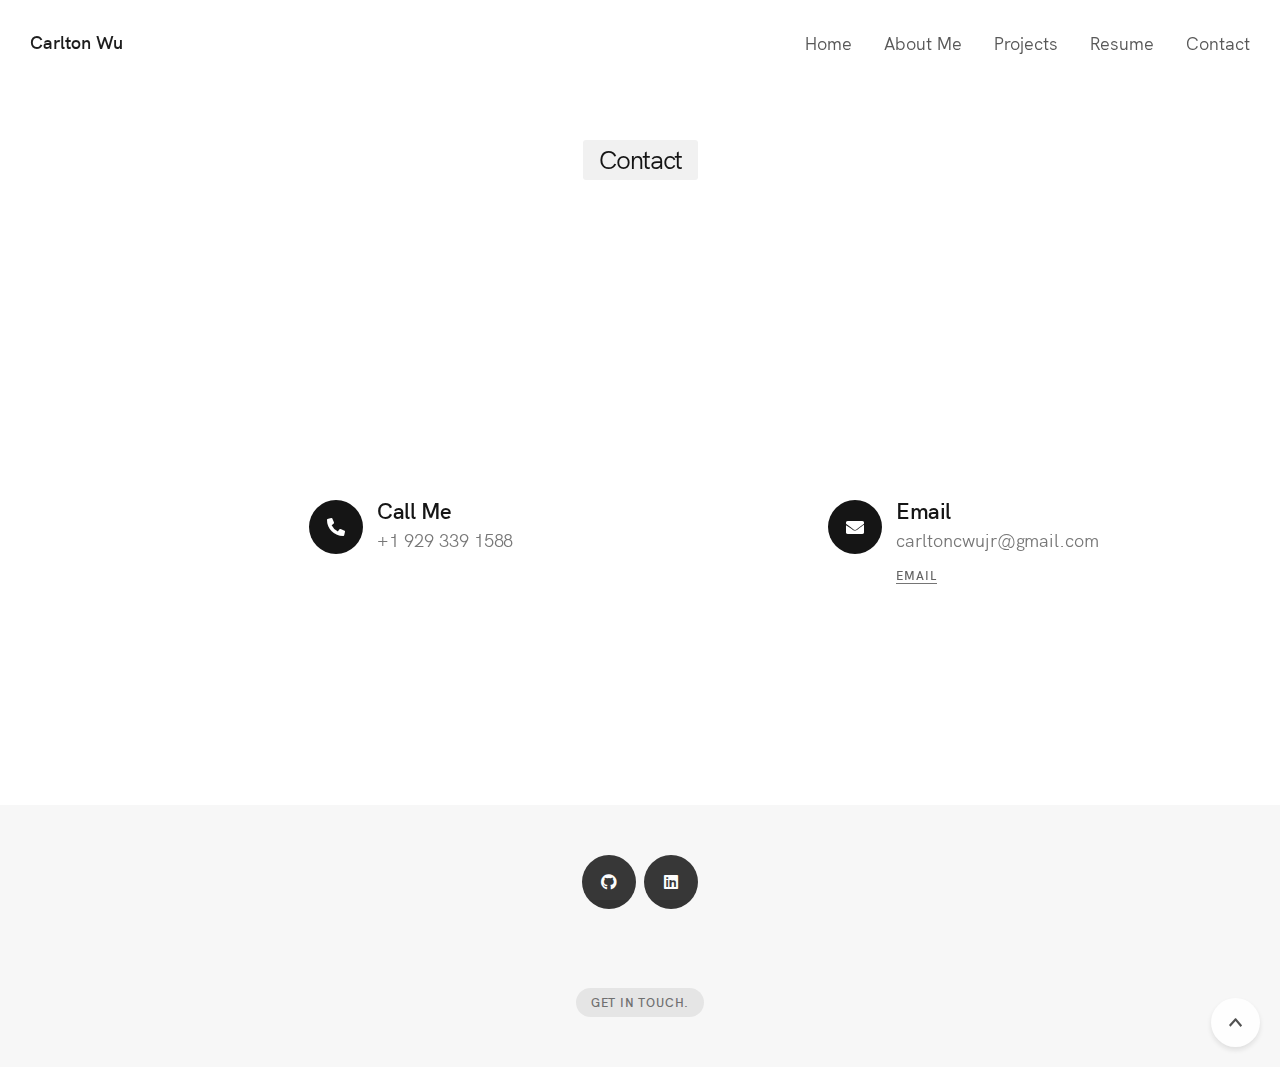
<file: contact.html>
<!DOCTYPE html>
<html lang="en">
    <head>
      <title>Carlton Wu</title>
      <meta name="description" content="Carlton Wu">
      <meta charset="utf-8">
      <meta name="author" content="Carlton Wu">
      <meta name="viewport" content="width=device-width, initial-scale=1.0" />

      <!-- Favicons -->
      <link rel="shortcut icon" href="images/logo/favicon.png">

      <!-- CSS -->
      <link rel="stylesheet" href="css/bootstrap.min.css">
      <link rel="stylesheet" href="css/style.css">
      <link rel="stylesheet" href="css/style-responsive.css">
      <link rel="stylesheet" href="css/vertical-rhythm.min.css">
      <link rel="stylesheet" href="css/magnific-popup.css">
      <link rel="stylesheet" href="css/owl.carousel.css">
      <link rel="stylesheet" href="css/animate.min.css">
      <link rel="stylesheet" href="css/splitting.css">

    </head>
    <body class="appear-animate">

        <!-- Page Loader -->
        <div class="page-loader">
            <div class="loader">Loading...</div>
        </div>
        <!-- End Page Loader -->

        <!-- Skip to Content -->
        <a href="#main" class="btn skip-to-content">Skip to Content</a>
        <!-- End Skip to Content -->

        <!-- Page Wrap -->
        <div class="page" id="top">

          <!-- Navigation panel -->
          <my-nav></my-nav>
          <!-- End Navigation panel -->

            <main id="main">

                <!-- Home Section -->
                <section class="page-section" id="home">
                    <div class="container relative text-center">

                        <div class="row">
                            <div class="col-lg-10 offset-lg-1">
                                <h1 class="hs-line-4 mb-30 mb-xs-20 wow fadeInUpShort" data-wow-delay=".1s"><span class="d-inline-block bg-gray round px-3 pb-1">Contact</span></h1>
                            </div>
                        </div>

                    </div>
                </section>
                <!-- End Home Section -->


                <!-- Contact Section -->
                <section class="page-section">
                    <div class="container relative">

                        <div class="row mb-60 mb-xs-40">

                            <div class="col-md-10 offset-md-1">
                                <div class="row">

                                    <!-- Phone -->
                                    <div class="col-sm-6 col-lg-4 offset-lg-2 pb-20">
                                        <div class="contact-item wow fadeScaleIn" data-wow-delay="0" data-wow-duration="1s">
                                            <div class="ci-icon">
                                                <i class="fa fa-phone-alt"></i>
                                            </div>
                                            <div class="ci-title">
                                                Call Me
                                            </div>
                                            <div class="ci-text">
                                                +1 929 339 1588
                                            </div>
                                        </div>
                                    </div>
                                    <!-- End Phone -->

                                    <!-- Email -->
                                    <div class="col-sm-6 col-lg-4 offset-lg-2 pb-20">
                                        <div class="contact-item wow fadeScaleIn" data-wow-delay=".2s" data-wow-duration="1s">
                                            <div class="ci-icon">
                                                <i class="fa fa-envelope"></i>
                                            </div>
                                            <div class="ci-title">
                                                Email
                                            </div>
                                            <div class="ci-text">
                                                carltoncwujr@gmail.com
                                            </div>
                                            <div class="ci-link">
                                                <a href="mailto:carltoncwujr@gmail.com">Email</a>
                                            </div>
                                        </div>
                                    </div>
                                    <!-- End Email -->

                                </div>
                            </div>

                        </div>

                    </div>
                </section>
                <!-- End Contact Section -->



            </main>

            <!-- Footer -->
            <my-footer></my-footer>
            <!-- End Footer -->

        </div>
        <!-- End Page Wrap -->


        <!-- JS -->
        <script src="js/templates.js"></script>
        <script src="js/jquery.min.js"></script>
        <script src="js/jquery.easing.1.3.js"></script>
        <script src="js/bootstrap.bundle.min.js"></script>
        <script src="js/SmoothScroll.js"></script>
        <script src="js/jquery.scrollTo.min.js"></script>
        <script src="js/jquery.localScroll.min.js"></script>
        <script src="js/jquery.viewport.mini.js"></script>
        <script src="js/jquery.countTo.js"></script>
        <script src="js/jquery.appear.js"></script>
        <script src="js/jquery.parallax-1.1.3.js"></script>
        <script src="js/jquery.fitvids.js"></script>
        <script src="js/owl.carousel.min.js"></script>
        <script src="js/isotope.pkgd.min.js"></script>
        <script src="js/imagesloaded.pkgd.min.js"></script>
        <script src="js/jquery.magnific-popup.min.js"></script>
        <script src="js/masonry.pkgd.min.js"></script>
        <script src="js/jquery.lazyload.min.js"></script>
        <script src="js/wow.min.js"></script>
        <script src="js/morphext.js"></script>
        <script src="js/typed.min.js"></script>
        <script src="js/all.js"></script>
        <script src="js/contact-form.js"></script>
        <script src="js/jquery.ajaxchimp.min.js"></script>
        <script src="js/objectFitPolyfill.min.js"></script>
        <script src="js/splitting.min.js"></script>

    </body>
</html>
</file>
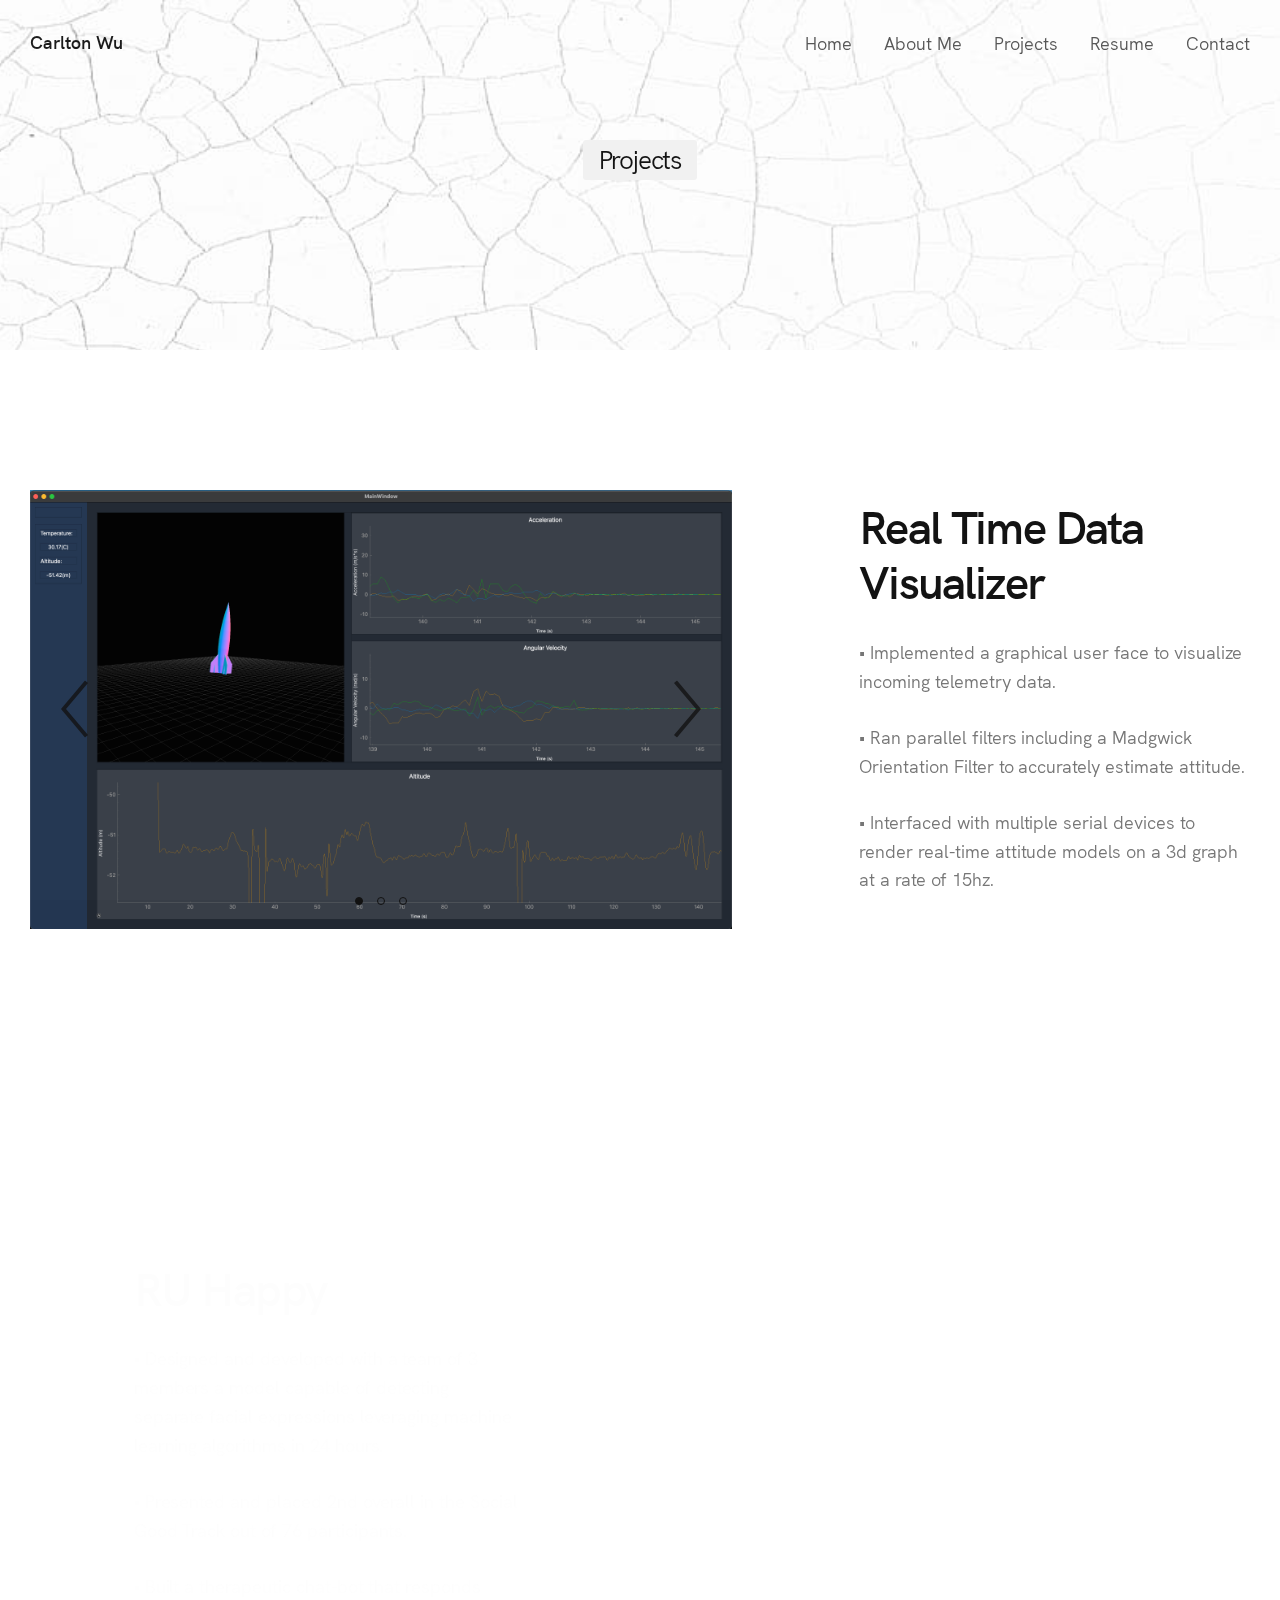
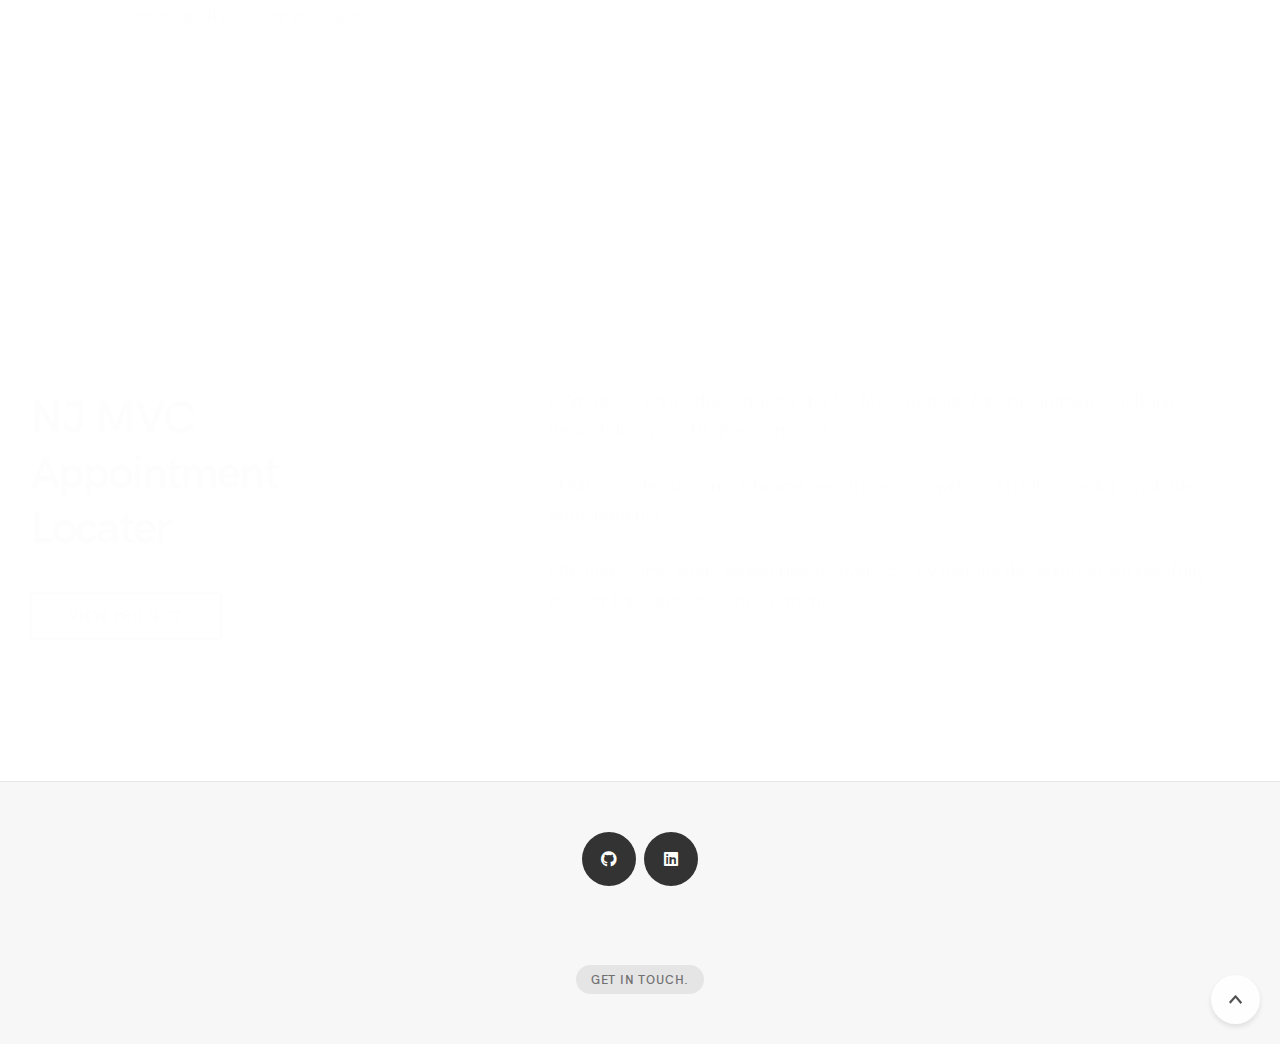
<file: projects.html>
<!DOCTYPE html>
<html lang="en">
    <head>
        <title>Carlton Wu</title>
        <meta name="description" content="Carlton Wu">
        <meta charset="utf-8">
        <meta name="author" content="Carlton Wu">
        <meta name="viewport" content="width=device-width, initial-scale=1.0" />

        <!-- Favicons -->
        <link rel="shortcut icon" href="images/favicon.png">

        <!-- CSS -->
        <link rel="stylesheet" href="css/bootstrap.min.css">
        <link rel="stylesheet" href="css/style.css">
        <link rel="stylesheet" href="css/style-responsive.css">
        <link rel="stylesheet" href="css/vertical-rhythm.min.css">
        <link rel="stylesheet" href="css/magnific-popup.css">
        <link rel="stylesheet" href="css/owl.carousel.css">
        <link rel="stylesheet" href="css/animate.min.css">
        <link rel="stylesheet" href="css/splitting.css">

    </head>
    <body class="appear-animate">

        <!-- Page Loader -->
        <div class="page-loader">
            <div class="loader">Loading...</div>
        </div>
        <!-- End Page Loader -->

        <!-- Page Wrap -->
        <div class="page" id="top">

            <!-- Navigation panel -->
            <my-nav></my-nav>
            <!-- End Navigation panel -->

            <main id="main">

              <!-- Home Section -->
              <section class="page-section" data-background="images/full-width-images/white_sand.jpg" id="home">
                  <div class="container relative text-center">

                      <div class="row">
                          <div class="col-lg-10 offset-lg-1">
                              <h1 class="hs-line-4 mb-30 mb-xs-20 wow fadeInUpShort" data-wow-delay=".1s"><span class="d-inline-block bg-gray round px-3 pb-1">Projects</span></h1>
                          </div>
                      </div>

                  </div>
              </section>
              <!-- End Home Section -->


              <!-- Section -->
              <section class="page-section">
                  <div class="container relative">

                      <div class="row wow fadeInUpShort">

                          <div class="col-md-7 mb-sm-40">

                              <!-- Gallery -->
                              <div class="work-full-media mt-0">
                                  <ul class="clearlist work-full-slider owl-carousel">
                                      <li>
                                          <img src="images/full-width-images/rtdv.png" alt="" />
                                      </li>
                                      <li>
                                          <img src="images/full-width-images/pcb.jpg" alt="" />
                                      </li>
                                      <li>
                                          <img src="images/full-width-images/pcbcad.jpg" alt="" />
                                      </li>
                                  </ul>
                              </div>
                              <!-- End Gallery -->

                          </div>

                          <div class="col-md-5 col-lg-4 offset-lg-1 d-flex align-items-center">

                              <!-- About Project -->
                              <div>

                                  <h2 class="mb-30 mb-xxs-10">Real Time Data Visualizer</h2>

                                  <p class="gray">
                                    • Implemented a graphical user face to visualize incoming telemetry data.
                                  </p>
                                  <p class="gray">
                                    • Ran parallel filters including a Madgwick Orientation Filter to accurately estimate attitude.
                                  </p>
                                  <p class="gray">
                                    • Interfaced with multiple serial devices to render real-time attitude models on a 3d graph at a rate of 15hz.
                                  </p>

                              </div>
                              <!-- End About Project -->

                          </div>

                      </div>

                  </div>
              </section>
              <!-- End Section -->

              <!-- Section -->
              <section class="page-section">
                  <div class="container relative">

                      <div class="row wow fadeInUpShort">


                          <div class="col-md-5 col-lg-4 offset-lg-1 d-flex align-items-center">

                              <!-- About Project -->
                              <div>

                                  <h2 class="mb-30 mb-xxs-10">RU Happy</h2>

                                  <p class="gray">
                                    • Designed and developed with a team of 3 members a model capable of detecting separate facial expressions
leveraging machine learning algorithms in 24 hours.
                                  </p>
                                  <p class="gray">
                                    • Presented and placed 2nd overall in the Social Good Track out of 76 participants.
                                  </p>
                                  <p class="gray">
                                    • Built a therapeutic chat-bot that responds emotionally to user messages.
                                  </p>

                              </div>
                              <!-- End About Project -->

                          </div>

                          <div class="col-md-7 mb-sm-40">

                              <!-- Gallery -->
                              <div class="work-full-media mt-0">
                                <iframe width="768" height="544" src="https://www.youtube.com/embed/LqQMz3iJgh4" title="HackRU Fall 2021 - RUHappy Demo" frameborder="0" allow="accelerometer; autoplay; clipboard-write; encrypted-media; gyroscope; picture-in-picture" allowfullscreen></iframe>
                              </div>
                              <!-- End Gallery -->

                          </div>

                      </div>


                  </div>
              </section>
              <!-- End Section -->

              <!-- Section -->
              <section class="page-section">
                  <div class="container relative">

                      <div class="row wow fadeInUpShort">

                          <div class="col-md-4 mb-sm-40">

                              <!-- Gallery -->
                              <h2 class="mb-30 mb-xxs-10">NJ MVC Appointment Locater</h2>
                              <!-- End Gallery -->
                              <div class="mt-40">
                                  <a href="https://github.com/carltonwu/NJ-MVC-Appointment-Locater" class="btn btn-mod btn-border btn-round btn-medium" target="_blank">View project</a>
                              </div>

                          </div>

                          <div class="col-md-6 col-lg-7 offset-lg-1 d-flex align-items-center">

                              <!-- About Project -->
                              <div>

                                  <p class="gray">
                                    • Created a script that scraped the NJ MVC website for appointments utilizing BeautifulSoup at 10 times a minute.
                                  </p>
                                  <p class="gray">
                                    • Utilized Selenium on a Chrome webdriver to download HTML code for available appointments.
                                  </p>
                                  <p class="gray">
                                    • Reduced time spent monitoring by over 95% by utilizing the script to successfully register for contested
  appointments.
                                  </p>


                              </div>
                              <!-- End About Project -->

                          </div>

                      </div>

                  </div>
              </section>
              <!-- End Section -->

              <!-- Divider -->
              <hr class="mt-0 mb-0" />
              <!-- End Divider -->

              <!-- Footer -->
              <my-footer></my-footer>
              <!-- End Footer -->

        </div>
        <!-- End Page Wrap -->


        <!-- JS -->
        <script src="js/templates.js"></script>
        <script src="js/jquery.min.js"></script>
        <script src="js/jquery.easing.1.3.js"></script>
        <script src="js/bootstrap.bundle.min.js"></script>
        <script src="js/SmoothScroll.js"></script>
        <script src="js/jquery.scrollTo.min.js"></script>
        <script src="js/jquery.localScroll.min.js"></script>
        <script src="js/jquery.viewport.mini.js"></script>
        <script src="js/jquery.countTo.js"></script>
        <script src="js/jquery.appear.js"></script>
        <script src="js/jquery.parallax-1.1.3.js"></script>
        <script src="js/jquery.fitvids.js"></script>
        <script src="js/owl.carousel.min.js"></script>
        <script src="js/isotope.pkgd.min.js"></script>
        <script src="js/imagesloaded.pkgd.min.js"></script>
        <script src="js/jquery.magnific-popup.min.js"></script>
        <script src="js/masonry.pkgd.min.js"></script>
        <script src="js/jquery.lazyload.min.js"></script>
        <script src="js/wow.min.js"></script>
        <script src="js/morphext.js"></script>
        <script src="js/typed.min.js"></script>
        <script src="js/all.js"></script>
        <script src="js/contact-form.js"></script>
        <script src="js/jquery.ajaxchimp.min.js"></script>
        <script src="js/objectFitPolyfill.min.js"></script>
        <script src="js/splitting.min.js"></script>
        <script src="js/gsap.min.js"></script>

    </body>
</html>
</file>
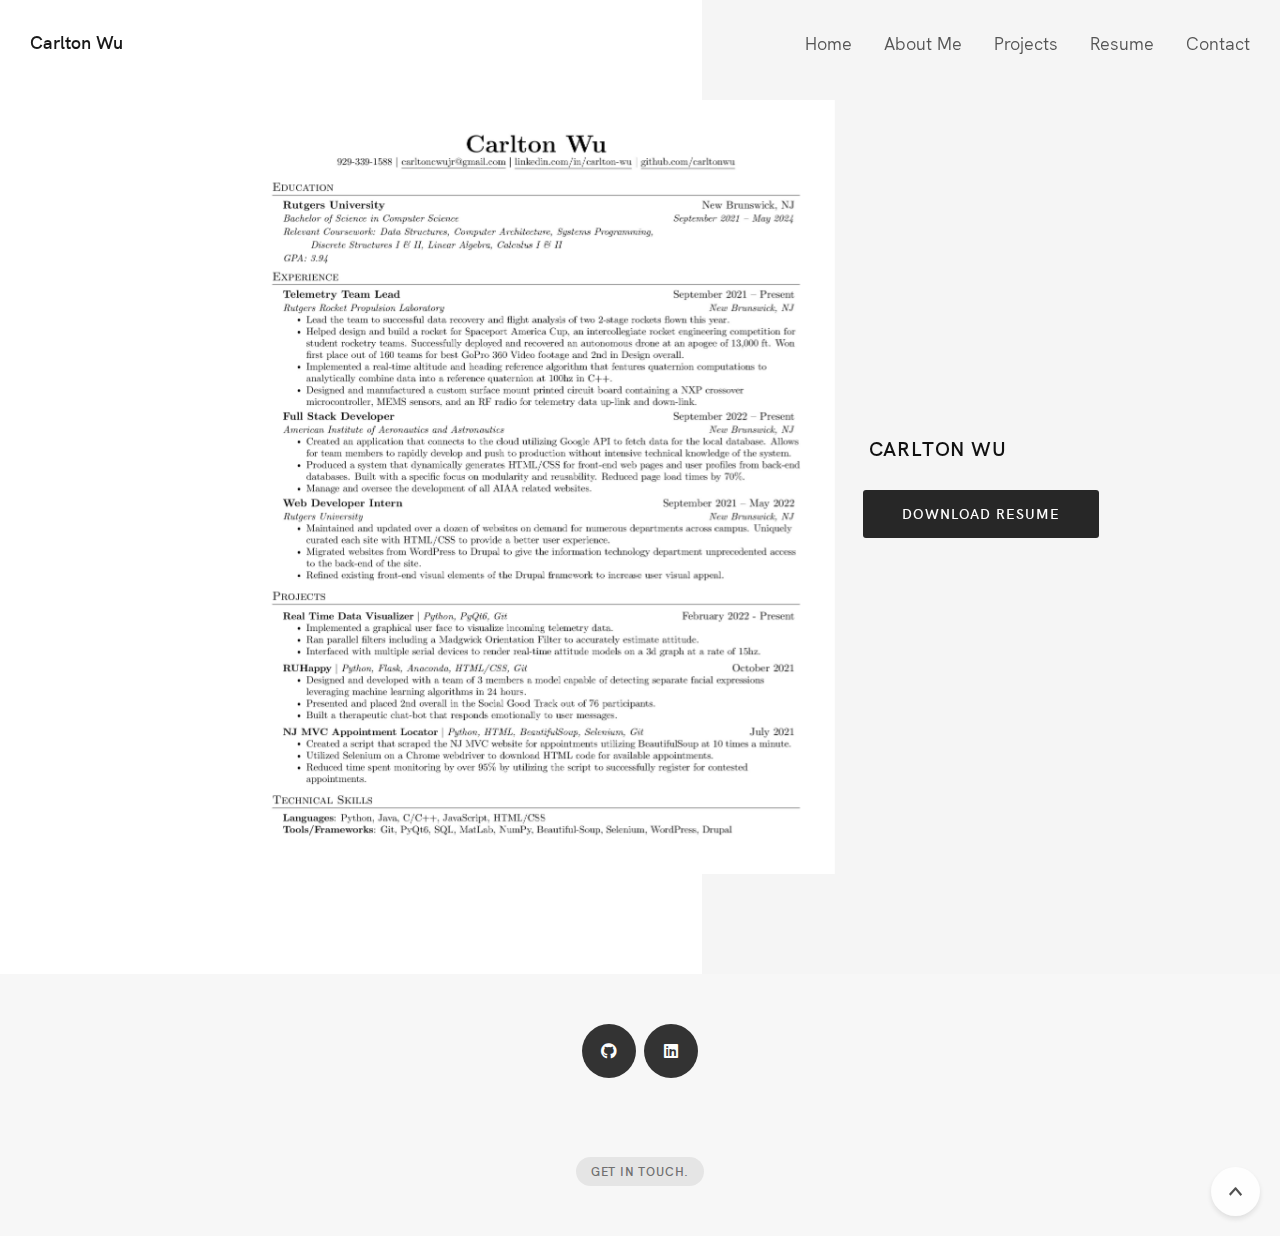
<file: resume.html>
<!DOCTYPE html>
<html lang="en">
    <head>
        <title>Carlton Wu</title>
        <meta name="description" content="Carlton Wu">
        <meta charset="utf-8">
        <meta name="author" content="Carlton Wu">
        <meta name="viewport" content="width=device-width, initial-scale=1.0" />

        <!-- Favicons -->
        <link rel="shortcut icon" href="images/favicon.png">

        <!-- CSS -->
        <link rel="stylesheet" href="css/bootstrap.min.css">
        <link rel="stylesheet" href="css/style.css">
        <link rel="stylesheet" href="css/style-responsive.css">
        <link rel="stylesheet" href="css/vertical-rhythm.min.css">
        <link rel="stylesheet" href="css/magnific-popup.css">
        <link rel="stylesheet" href="css/owl.carousel.css">
        <link rel="stylesheet" href="css/animate.min.css">
        <link rel="stylesheet" href="css/splitting.css">

    </head>
    <body class="appear-animate">

        <!-- Page Loader -->
        <div class="page-loader">
            <div class="loader">Loading...</div>
        </div>
        <!-- End Page Loader -->

        <!-- Page Wrap -->
        <div class="page" id="top">

            <!-- Navigation panel -->
            <my-nav></my-nav>
            <!-- End Navigation panel -->

            <main id="main">

              <!-- Home Section -->
              <section class="home-section" id="home">
                  <div class="container min-height-100vh d-flex align-items-center pt-100 pb-100">

                      <div class="split-background d-none d-lg-block d-xl-block"></div>

                      <!-- Hero Content -->
                      <div class="home-content text-start">
                          <div class="row">

                            <div class="split-image col-lg-6 offset-lg-2 d-flex align-items-center parallax" data-offset="20">
                                <img src="images/carlton_wu.jpg" alt="Resume" class="wow fadeScaleIn" />
                            </div>

                              <div class="col-lg-4 d-flex align-items-center mb-md-60">
                                  <div>
                                      <h1 style="margin-left: 10px;" class="hs-line-10 uppercase mb-30 mb-xs-10 wow fadeInUpShort" data-wow-delay=".1s">Carlton Wu</h1>
                                      <div class="local-scroll wow fadeInUpShort" data-wow-delay=".3s">
                                          <a href="images/carlton_wu.pdf" class="btn btn-mod btn-medium btn-round mx-md-1">Download Resume</a>
                                      </div>
                                  </div>
                              </div>



                          </div>
                      </div>
                      <!-- End Hero Content -->

                  </div>
              </section>
              <!-- End Home Section -->


              <!-- Footer -->
              <my-footer></my-footer>
              <!-- End Footer -->

        </div>
        <!-- End Page Wrap -->


        <!-- JS -->
        <script src="js/templates.js"></script>
        <script src="js/jquery.min.js"></script>
        <script src="js/jquery.easing.1.3.js"></script>
        <script src="js/bootstrap.bundle.min.js"></script>
        <script src="js/SmoothScroll.js"></script>
        <script src="js/jquery.scrollTo.min.js"></script>
        <script src="js/jquery.localScroll.min.js"></script>
        <script src="js/jquery.viewport.mini.js"></script>
        <script src="js/jquery.countTo.js"></script>
        <script src="js/jquery.appear.js"></script>
        <script src="js/jquery.parallax-1.1.3.js"></script>
        <script src="js/jquery.fitvids.js"></script>
        <script src="js/owl.carousel.min.js"></script>
        <script src="js/isotope.pkgd.min.js"></script>
        <script src="js/imagesloaded.pkgd.min.js"></script>
        <script src="js/jquery.magnific-popup.min.js"></script>
        <script src="js/masonry.pkgd.min.js"></script>
        <script src="js/jquery.lazyload.min.js"></script>
        <script src="js/wow.min.js"></script>
        <script src="js/morphext.js"></script>
        <script src="js/typed.min.js"></script>
        <script src="js/all.js"></script>
        <script src="js/contact-form.js"></script>
        <script src="js/jquery.ajaxchimp.min.js"></script>
        <script src="js/objectFitPolyfill.min.js"></script>
        <script src="js/splitting.min.js"></script>
        <script src="js/gsap.min.js"></script>

    </body>
</html>
</file>
<file: css/style.css>
@charset "utf-8";
/*------------------------------------------------------------------
[Master Stylesheet]

Project: Rhythm
Version: 3.6.4
Last change: 23 April 2022
Primary use: Multipurpose Template
-------------------------------------------------------------------*/

/*------------------------------------------------------------------
[Table of contents]

1. Fonts
    1.1. Font Awesome
    1.2. Font HK Grotesk
2. Common styles
3. Page loader
4. Typography
5. Buttons
6. Forms fields
7. Home sections
    7.1. Header common styles
    7.2. Scroll down icon
    7.3. HTML5 BG VIdeo
    7.4. Section edge svg
    7.5. Fullwidth gallery
    7.6. Split background
    7.7. Float Images
    7.8. Typed text
    7.9. Headings styles
8. Custom appear animation
    8.1. Extra styles for animate.css
9. Classic menu bar
    9.1. Logo (in navigation panel)
    9.2. Desktop nav
    9.3. Mobile nav
    9.4. Dark panel style
10. Sections styles
    10.1. Common
11. Services
12. Alternative services
13. Team
14. Features
15. Alt features
16. Counters
17. Portfolio
    17.1. Works filter
    17.2. Works grid
    17.3. Works full view
18. Banner section
19. Call action 1 section
20. Call action 2 section
21. Call action 3 section
22. Work process
23. Testimonial
    23.1. Logotypes
24. Post previews (news section)
25. Newsletter
26. Contact section
    26.1. Contact form
27. Footer
28. Blog
    28.1. Pagination
    28.2. Comments
    28.3. Sidebar
29. Shop
30. Pricing
31. Shortcodes
    31.1. Lightbox Modal
    31.2. Owl Carousel
    31.3. Tabs
    31.4. Tabs minimal
    31.5. Tabs Alternative
    31.6. Alert messages
    31.7. Accordion
    31.8. Toggle
    31.9. Progress bars
    31.10. Font Awesome icons examples
    31.11. Iconmonstr icons examples
32. Intro page
33. Skip to Content Link
34. Morphext


/* ==============================
   Fonts
   ============================== */

  /*
   * Font Awesome
   */

  @import "all.min.css";

  /*
   * Font HK Grotesk
   */

@font-face {
    font-family: 'HK_Grotesk';
    src: url('../webfonts/hkgrotesk-regular-webfont.woff2') format('woff2'),
         url('../webfonts/hkgrotesk-regular-webfont.woff') format('woff');
    font-weight: normal;
    font-style: normal;
    font-display: swap;
}
@font-face {
    font-family: 'HK_Grotesk_alt';
    src: url('../webfonts/hkgrotesk-regular-webfont-alt.woff2') format('woff2'),
         url('../webfonts/hkgrotesk-regular-webfont-alt.woff') format('woff');
    font-weight: 400;
    font-style: normal;
    font-display: swap;
}
@font-face {
    font-family: 'HK_Grotesk';
    src: url('../webfonts/hkgrotesk-italic-webfont.woff2') format('woff2'),
         url('../webfonts/hkgrotesk-italic-webfont.woff') format('woff');
    font-weight: 400;
    font-style: italic;
    font-display: swap;
}
@font-face {
    font-family: 'HK_Grotesk';
    src: url('../webfonts/hkgrotesk-semibold-webfont.woff2') format('woff2'),
         url('../webfonts/hkgrotesk-semibold-webfont.woff') format('woff');
    font-weight: 600;
    font-style: normal;
    font-display: swap;
}


/* ==============================
   Common styles
   ============================== */
:root{
    scroll-behavior: auto;
    --font-global: HK_Grotesk, arial, sans-serif;
    --font-global-alt: HK_Grotesk_alt, arial, sans-serif;
}
html{
    overflow-y: scroll;
    -ms-overflow-style: scrollbar;
}
html, body{
    height: 100%;
    -webkit-font-smoothing: antialiased;
    -moz-osx-font-smoothing: grayscale;
    text-rendering: optimizeLegibility;
}

iframe{
    border: none;
}
a, b, div, ul, li{
    -webkit-tap-highlight-color: rgba(0,0,0,0);
    -webkit-tap-highlight-color: transparent;
    -moz-outline-: none;
}
a:focus:not(.focus-visible),
a:active,
section:focus,
div:active,
div:focus{
    -moz-outline: none;
    outline: none;
}
a:focus.focus-visible,
button:focus.focus-visible,
div:focus.focus-visible{
    -moz-outline: 2px dotted #36a367 !important;
    outline: 2px dotted #36a367 !important;
    outline-offset: 0 !important;
}

img:not([draggable]), embed, object, video{
    max-width: 100%;
    height: auto;
}

.min-height-80vh{
    min-height: 80vh;
}
.min-height-90vh{
    min-height: 90vh;
}
.min-height-100vh{
    min-height: 100vh;
    min-height: calc(var(--vh, 1vh) * 100);
}
.align-center{ text-align:center !important; }
.align-left{ text-align:left !important;}
.align-right{ text-align:right !important; }
.left{float:left !important;}
.right{float:right !important;}
.bg-position-top{background-position-y: top!important;}
.bg-position-bottom{background-position-y: bottom!important;}
.relative{position:relative;}
.hidden{display:none;}
.inline-block{display:inline-block;}
.overflow-hidden{overflow:hidden;}
.white{ color: #fff !important; }
.gray{ color: #757575 !important; }
.light-content .gray{ color: #bbb !important; }
.black{ color: #111 !important; }
.color{ color: #f1273c !important; }
.image-fullwidth img{
    width: 100%;
    height: auto;
}
.opacity-01{ opacity: .1; }
.opacity-015{ opacity: .15; }
.opacity-02{ opacity: .2; }
.opacity-025{ opacity: .25; }
.opacity-03{ opacity: .3; }
.opacity-035{ opacity: .35; }
.opacity-04{ opacity: .4; }
.opacity-045{ opacity: .45; }
.opacity-05{ opacity: .5; }
.opacity-055{ opacity: .55; }
.opacity-06{ opacity: .6; }
.opacity-065{ opacity: .65; }
.opacity-07{ opacity: .7; }
.opacity-075{ opacity: .75; }
.opacity-08{ opacity: .8; }
.opacity-085{ opacity: .85; }
.opacity-09{ opacity: .9; }
.opacity-095{ opacity: .95; }
.opacity-1{ opacity: 1; }
.stick-fixed{
    position: fixed !important;
    top: 0;
    left: 0;
}
.round{
    -webkit-border-radius: 3px !important;
    -moz-border-radius: 3px !important;
    border-radius: 3px !important;
}

::-moz-selection{ color: #fff; background:#000; }
::-webkit-selection{ color: #fff;    background:#000; }
::selection{ color: #fff;    background:#000; }

.animate, .animate *{
    -webkit-transition: all 0.27s cubic-bezier(0.000, 0.000, 0.580, 1.000);
    transition: all 0.27s cubic-bezier(0.000, 0.000, 0.580, 1.000);
}
.no-animate{
    -webkit-transition-property: none !important;
    -moz-transition-property: none !important;
    -o-transition-property: none !important;
    transition-property: none !important;
}
.clearlist, .clearlist li {
    list-style: none;
    padding: 0;
    margin: 0;
    background: none;
}

.full-wrapper {
    margin: 0 2%;
}
.container{
    max-width: 1318px;
    padding: 0 30px;
}


/* ==============================
   Page loader
   ============================== */

.page-loader{
    display:block;
    width: 100%;
    height: 100%;
    position: fixed;
    top: 0;
    left: 0;
    background: #fefefe;
    z-index: 100000;
}

.loader{
    width: 50px;
    height: 50px;
    position: absolute;
    top: 50%;
    left: 50%;
    margin: -25px 0 0 -25px;
    font-size: 10px;
    text-indent: -12345px;
    border-top: 1px solid rgba(0,0,0, 0.15);
    border-right: 1px solid rgba(0,0,0, 0.15);
    border-bottom: 1px solid rgba(0,0,0, 0.15);
    border-left: 1px solid rgba(0,0,0, .55);

    -webkit-border-radius: 50%;
    -moz-border-radius: 50%;
    border-radius: 50%;

    -webkit-animation: spinner 700ms infinite linear;
    -moz-animation: spinner 700ms infinite linear;
    -ms-animation: spinner 700ms infinite linear;
    -o-animation: spinner 700ms infinite linear;
    animation: spinner 700ms infinite linear;

    will-change: transform;

    z-index: 100001;
}

.page-loader.dark{
    background: #111;
}

.page-loader.dark .loader{
    border-top: 1px solid rgba(255,255,255, 0.15);
    border-right: 1px solid rgba(255,255,255, 0.15);
    border-bottom: 1px solid rgba(255,255,255, 0.15);
    border-left: 1px solid rgba(255,255,255, .5);

    -webkit-border-radius: 50%;
    -moz-border-radius: 50%;
    border-radius: 50%;

    -webkit-animation: spinner 700ms infinite linear;
    -moz-animation: spinner 700ms infinite linear;
    animation: spinner 700ms infinite linear;

    z-index: 100001;
}

@-webkit-keyframes spinner {
  0% {
    -webkit-transform: rotate(0deg);
    -moz-transform: rotate(0deg);
    transform: rotate(0deg);
  }

  100% {
    -webkit-transform: rotate(360deg);
    -moz-transform: rotate(360deg);
    transform: rotate(360deg);
  }
}

@-moz-keyframes spinner {
  0% {
    -webkit-transform: rotate(0deg);
    -moz-transform: rotate(0deg);
    transform: rotate(0deg);
  }

  100% {
    -webkit-transform: rotate(360deg);
    -moz-transform: rotate(360deg);
    transform: rotate(360deg);
  }
}

@keyframes spinner {
  0% {
    -webkit-transform: rotate(0deg);
    -moz-transform: rotate(0deg);
    transform: rotate(0deg);
  }

  100% {
    -webkit-transform: rotate(360deg);
    -moz-transform: rotate(360deg);
    transform: rotate(360deg);
  }
}



/* ==============================
   Typography
   ============================== */

body{
    color: #111;
    font-family: var(--font-global);
    font-size: 18px;
    font-weight: 400; /*500*/
    letter-spacing: -0.00208em;
    line-height: 1.61;
}

a{
    color: #111;
    text-decoration: underline;
    -webkit-transition: color 0.1s cubic-bezier(0.000, 0.000, 0.580, 1.000);
    transition: color 0.1s cubic-bezier(0.000, 0.000, 0.580, 1.000);
}
a:hover{
    color: #555;
    text-decoration: underline;
}
b, strong{
    font-weight: 600;
}
mark{
    position: relative;
    padding: 0;
    color: inherit;
    background-color: transparent;
    background-image: linear-gradient(90deg,rgba(17,17,17,.1) 0,rgba(17,17,17,.1) 100%);
    background-repeat: no-repeat;
    background-size: 100% .3em;
    background-position: 0 110%;
}
.light-content mark{
    background-image: linear-gradient(90deg,rgba(255,255,255,.2) 0,rgba(255,255,255,.2) 100%);
}
.small,
small{
    font-weight: 400; /*500*/
}
h1,h2,h3,h4,h5,h6,
.h1,.h2,.h3,.h4,.h5,.h6{
    margin-bottom: 1em;
    font-weight: 600;
    line-height: 1.2;
}

h1, .h1{
    margin-bottom: 0.5em;
    font-size: 3.25rem;
    letter-spacing: -0.04em;
}
h2, .h2{
    margin-bottom: 0.5em;
    font-size: 2.875rem;
    letter-spacing: -0.04em;
}
h3, .h3{
    margin-bottom: 0.7em;
    font-size: 2.17rem;
    letter-spacing: -0.04em;
}
h4, .h4{
    font-size: 1.5rem;
    letter-spacing: -0.04em;
}
h5, .h5{
    font-size: 1.25rem;
}
h6, .h6{
    font-size: 1rem;
    font-weight: 700;
}
p{
    margin: 0 0 1.5em 0;
}
ul, ol{
    margin: 0 0 1.5em 0;
}
blockquote{
    margin: 0 0 3em 0;
    padding: 0;
    border: none;
    background: none;
    font-style: normal;
    letter-spacing: -0.02em;
    line-height: 1.6;
}
blockquote p{
    position: relative;
    margin-bottom: 1em;
    font-size: 26px;
    font-style: normal;
    letter-spacing: -0.02em;
    line-height: 1.6;
}
blockquote footer{
    margin-top: -10px;
    font-size: 15px;
    font-weight: 400; /*500*/
}
dl dt{
    font-weight: 600;
}
pre{
    background-color: #f9f9f9;
    border-color: #ddd;

}
hr{
    background-color: #000;
    opacity: .1;
}
hr.white{
    background-color: #fff;
}

.uppercase{
    text-transform: uppercase;
    letter-spacing: 0.0454545em;
}
.serif{
    font-family: "Times New Roman", Times, serif;
    font-style: italic;
    font-weight: normal;
}
.normal{
    font-weight: normal;
}
.strong{
    font-weight: 700 !important;
}
.lead{
    margin: 1em 0 2em 0;
    font-size: 140%;
    font-weight: 400; /*500*/
    letter-spacing: -0.02em;
    line-height: 1.6;
}
.lead-alt{
    font-size: 46px;
    font-weight: 600;
    line-height: 1.196;
    letter-spacing: -0.04em;
}
.text{
    font-size: 16px;
    color: #5f5f5f;
    line-height: 1.8;
}
.text h1,
.text h2,
.text h3,
.text h4,
.text h5,
.text h6{
    color: #111;
}
.light-content .text{
    font-weight: 400;
    color: #fff;
}
.light-content .text h1,
.light-content .text h2,
.light-content .text h3,
.light-content .text h4,
.light-content .text h5,
.light-content .text h6{
    color: #fff;
}
.dropcap{
    float: left;
    font-size: 3em;
    line-height: 1;
    padding: 2px 8px 2px 0;
}
.table-bordered th,
.table-bordered td{
    border-color: #e0e0e0;
}
.light-content table{
    color: #fff;
    border-color: #333;
}
.light-content .table-bordered th,
.light-content .table-bordered td{
    border-color: #333;
}
.light-content .table-striped tbody tr:nth-of-type(odd){
    background-color: rgba(255,255,255, .05);
    color: #fff;
}

.highlight pre{
    border: 1px solid #eaeaea;
    background: #fcfcfc;
    color: #555;

    -webkit-border-radius: 3px;
    -moz-border-radius: 3px;
    border-radius: 3px;
}
.light-content .highlight pre{
    border-color: transparent;
    background-color: #282828;
    color: #bbb;
}

.big-icon{
    display: block;
    width: 90px;
    height: 90px;
    margin: 0 auto 20px;
    border: 3px solid #111;
    text-align: center;
    line-height: 81px;
    font-size: 32px;
    color: #111;

    -webkit-border-radius: 50%;
    -moz-border-radius: 50%;
    border-radius: 50%;

    -webkit-transition: all 0.27s cubic-bezier(0.000, 0.000, 0.580, 1.000);
    transition: all 0.27s cubic-bezier(0.000, 0.000, 0.580, 1.000);
}
.big-icon .fa-play{
    position: relative;
    left: 4px;
}
.big-icon-link{
    display: inline-block;
    text-decoration: none;
    -webkit-transform: scale(1.0001);
    transform: scale(1.0001);
}
.big-icon-link:hover .big-icon{
    -webkit-transition:0 none !important;
    transition:0 none !important;
}
.big-icon-link:hover .big-icon{
    -webkit-transform: scale(1.05);
    transform: scale(1.05);
}
.big-icon-link:active .big-icon{
    -webkit-transform: scale(0.99);
    transform: scale(0.99);
}
.big-icon-link:hover{
    text-decoration: none;
}
.light-content .big-icon{
    color: #fff;
    border-color: #fff;
}


/* ==============================
   Buttons
   ============================== */

.btn-mod,
a.btn-mod{
    -webkit-box-sizing: border-box;
    -moz-box-sizing: border-box;
    box-sizing: border-box;
    padding: 3px 13px 4px;
    color: #fff;
    background: rgba(17,17,17, .9);
    border: 2px solid transparent;
    font-size: 12px;
    font-weight: 600;
    text-transform: uppercase;
    text-decoration: none;
    letter-spacing: .065em;
    border-radius: 0;
    box-shadow: none;
    -webkit-transition: all 0.2s cubic-bezier(0.000, 0.000, 0.580, 1.000);
    transition: all 0.2s cubic-bezier(0.000, 0.000, 0.580, 1.000);
}
.btn-mod:hover,
.btn-mod:focus,
a.btn-mod:hover,
a.btn-mod:focus{
    background: #000;
    color: #fff;
    text-decoration: none;
    outline: none;
    border-color: transparent;
    box-shadow: none;
}
.btn-mod:active{
    cursor: pointer !important;
    outline: none !important;
}
.btn-hover-up:hover{
    -webkit-transform: translateY(-2px);
    transform: translateY(-2px);
}

.btn-mod.btn-small{
    height: auto;
    padding: 7px 17px 8px;
    font-size: 12px;
    letter-spacing: 1px;
}
.btn-mod.btn-medium{
    height: auto;
    padding: 11px 37px 12px;
    font-size: 14px;
}
.btn-mod.btn-large{
    height: auto;
    padding: 14px 38px 15px;
    font-size: 15px;
}

.btn-mod.btn-glass{
    color: rgba(255,255,255, .75);
    background: rgba(0,0,0, .40);
}
.btn-mod.btn-glass:hover,
.btn-mod.btn-glass:focus{
    color: rgba(255,255,255, 1);
    background: rgba(0,0,0, 1);
}

.btn-mod.btn-border{
    color: #151515;
    border: 2px solid #151515;
    background: transparent;
}
.btn-mod.btn-border:hover,
.btn-mod.btn-border:focus{
    color: #fff;
    border-color: transparent;
    background: #000;
}

.btn-mod.btn-border-c{
    color: #f1273c;
    border: 2px solid #f1273c;
    background: transparent;
}
.btn-mod.btn-border-c:hover,
.btn-mod.btn-border-c:focus{
    color: #fff;
    border-color: transparent;
    background: #f1273c;
}

.btn-mod.btn-border-w{
    color: #fff;
    border: 2px solid rgba(255,255,255, .75);
    background: transparent;
}
.btn-mod.btn-border-w:hover,
.btn-mod.btn-border-w:focus{
    color: #111;
    border-color: transparent;
    background: #fff;
    box-shadow: 0 5px 7px 0 rgba(0, 0, 0, 0.2);
}

.btn-mod.btn-w{
    color: #111;
    background: rgba(255,255,255, .9);
}
.btn-mod.btn-w:hover,
.btn-mod.btn-w:focus{
    color: #111;
    background: rgba(255,255,255, 1);
    box-shadow: 0 5px 7px 0 rgba(0, 0, 0, 0.2);
}

.btn-mod.btn-w-color{
    color: #f1273c;
    background: #fff;
}
.btn-mod.btn-w-color:hover,
.btn-mod.btn-w-color:focus{
    color: #151515;
    background: #fff;
}

.btn-mod.btn-gray{
    color: #707070;
    background: #e5e5e5;
}
.btn-mod.btn-gray:hover,
.btn-mod.btn-gray:focus{
    color: #333;
    background: #d5d5d5;
}

.btn-mod.btn-color{
    color: #fff;
    background: #f1273c;
}
.btn-mod.btn-color:hover,
.btn-mod.btn-color:focus{
    color: #fff;
    background: #f1273c;
    opacity: .85;
}

.btn-mod.btn-circle{
    -webkit-border-radius: 30px;
    -moz-border-radius: 30px;
    border-radius: 30px;
}
.btn-mod.btn-round{
    border-radius: 3px;
}
.btn-icon{
    position: relative;
    border: none;
    overflow: hidden;
}
.btn-icon.btn-small{
    overflow: hidden;
}
.btn-icon > span{
    width: 100%;
    height: 50px;
    line-height: 50px;
    margin-top: -25px;
    position: absolute;
    top: 50%;
    left: 0;
    color: #777;
    font-size: 48px;
    opacity: .2;

    -webkit-transition: all 0.2s cubic-bezier(0.000, 0.000, 0.580, 1.000);
    transition: all 0.2s cubic-bezier(0.000, 0.000, 0.580, 1.000);
}
.btn-icon:hover > span{
    opacity: 0;

    -webkit-transform: scale(2);
    -moz-transform: scale(2);
    transform: scale(2);
}
.btn-icon > span.white{
    color: #fff;
}
.btn-icon > span.black{
    color: #000;
}
.btn-full{
    width: 100%;
}


/* ==============================
   Forms fields
   ============================== */

.form input[type="text"],
.form input[type="email"],
.form input[type="number"],
.form input[type="url"],
.form input[type="search"],
.form input[type="tel"],
.form input[type="password"],
.form input[type="date"],
.form input[type="color"],
.form select{
    display: inline-block;
    height: 27px;
    vertical-align: middle;
    font-size: 13px;
    font-weight: 400;
    color: #757575;
    border: 1px solid rgba(0,0,0, .24);
    padding-top: 0;
    padding-bottom: 3px;
    padding-left: 7px;
    padding-right: 7px;
    border-radius: 0;
    box-shadow: none;

    -moz-box-sizing: border-box;
    -webkit-box-sizing: border-box;
    box-sizing: border-box;

    -webkit-transition: all 0.2s cubic-bezier(0.000, 0.000, 0.580, 1.000);
    transition: all 0.2s cubic-bezier(0.000, 0.000, 0.580, 1.000);

    -webkit-appearance: none;
}
.form select:not([multiple]){
    padding-right: 24px !important;
    background-image: url('data:image/svg+xml;utf8,<svg xmlns="http://www.w3.org/2000/svg" xmlns:xlink="http://www.w3.org/1999/xlink" width="9px" height="5px"><path fill-rule="evenodd" fill="rgb(17, 17, 17)" d="M8.886,0.631 L8.336,0.117 C8.263,0.049 8.178,0.015 8.083,0.015 C7.988,0.015 7.903,0.049 7.830,0.117 L4.506,3.155 L1.183,0.117 C1.109,0.049 1.025,0.015 0.930,0.015 C0.834,0.015 0.750,0.049 0.677,0.117 L0.127,0.631 C0.053,0.699 0.017,0.778 0.017,0.867 C0.017,0.956 0.053,1.035 0.127,1.103 L4.253,4.892 C4.327,4.960 4.411,4.994 4.506,4.994 C4.602,4.994 4.686,4.960 4.759,4.892 L8.886,1.103 C8.959,1.035 8.996,0.956 8.996,0.867 C8.996,0.778 8.959,0.699 8.886,0.631 L8.886,0.631 Z"/></svg>');
    background-repeat: no-repeat;
    background-position: right 8px center;
    background-size: 9px 5px;
}
.form select[multiple]{
    height: auto;
}
.form input[type="text"]:hover,
.form input[type="email"]:hover,
.form input[type="number"]:hover,
.form input[type="url"]:hover,
.form input[type="search"]:hover,
.form input[type="tel"]:hover,
.form input[type="password"]:hover,
.form input[type="date"]:hover,
.form input[type="color"]:hover,
.form select:hover{
    border-color: rgba(0,0,0, .38);
}
.form input[type="text"]:focus,
.form input[type="email"]:focus,
.form input[type="number"]:focus,
.form input[type="url"]:focus,
.form input[type="search"]:focus,
.form input[type="tel"]:focus,
.form input[type="password"]:focus,
.form input[type="date"]:focus,
.form input[type="color"]:focus,
.form select:focus{
    color: #111;
    border-color: rgba(0,0,0, .7);
    box-shadow: 0 0 3px rgba(0,0,0, .3);
    outline: none;
}
.light-content input[type="text"],
.light-content input[type="email"],
.light-content input[type="number"],
.light-content input[type="url"],
.light-content input[type="search"],
.light-content input[type="tel"],
.light-content input[type="password"],
.light-content input[type="date"],
.light-content input[type="color"],
.light-content select,
.light-content input[type="text"]:hover,
.light-content input[type="email"]:hover,
.light-content input[type="number"]:hover,
.light-content input[type="url"]:hover,
.light-content input[type="search"]:hover,
.light-content input[type="tel"]:hover,
.light-content input[type="password"]:hover,
.light-content input[type="date"]:hover,
.light-content input[type="color"]:hover,
.light-content select:hover,
.light-content input[type="text"]:focus,
.light-content input[type="email"]:focus,
.light-content input[type="number"]:focus,
.light-content input[type="url"]:focus,
.light-content input[type="search"]:focus,
.light-content input[type="tel"]:focus,
.light-content input[type="password"]:focus,
.light-content input[type="date"]:focus,
.light-content input[type="color"]:focus,
.light-content select:focus{
    border-color: #fff;
}
.form input[type="text"].input-lg,
.form input[type="email"].input-lg,
.form input[type="number"].input-lg,
.form input[type="url"].input-lg,
.form input[type="search"].input-lg,
.form input[type="tel"].input-lg,
.form input[type="password"].input-lg,
.form input[type="date"].input-lg,
.form input[type="color"].input-lg,
.form select.input-lg{
    height: 55px;
    padding-bottom: 4px;
    padding-left: 15px;
    padding-right: 15px;
    font-size: 18px;
}
.form input[type="text"].input-md,
.form input[type="email"].input-md,
.form input[type="number"].input-md,
.form input[type="url"].input-md,
.form input[type="search"].input-md,
.form input[type="tel"].input-md,
.form input[type="password"].input-md,
.form input[type="date"].input-md,
.form input[type="color"].input-md,
.form select.input-md{
    height: 48px;
    padding-left: 13px;
    padding-right: 13px;
    font-size: 16px;
}
.form input[type="text"].input-sm,
.form input[type="email"].input-sm,
.form input[type="number"].input-sm,
.form input[type="url"].input-sm,
.form input[type="search"].input-sm,
.form input[type="tel"].input-sm,
.form input[type="password"].input-sm,
.form input[type="date"].input-sm,
.form input[type="color"].input-sm,
.form select.input-sm{
    height: 37px;
    padding-left: 10px;
    padding-right: 10px;
    font-size: 15px;
}
.form textarea{
    font-size: 13px;
    font-weight: 400;
    color: #757575;
    border-color: rgba(0,0,0, .24);
    padding: 0 7px;
    outline: none;

    -webkit-box-shadow: none;
    -moz-box-shadow: none;
    box-shadow: none;

    -webkit-border-radius: 0;
    -moz-border-radius: 0;
    border-radius: 0;

    -webkit-appearance: none;
}
.form textarea:hover{
    border-color: rgba(0,0,0, .38);
}
.form textarea:focus{
    color: #111;
    border-color: rgba(0,0,0, .7);
    box-shadow: 0 0 3px rgba(0,0,0, .3);
}
.light-content textarea,
.light-content textarea:hover,
.light-content textarea:focus{
    border-color: #fff;
}
.form textarea.input-lg{
    padding: 12px 15px;
    font-size: 18px;
}
.form textarea.input-md{
    padding: 8px 13px;
    font-size: 16px;

}
.form textarea.input-sm{
    padding: 5px 10px;
    font-size: 15px;
}
.form label{
    display: inline-block;
    margin-bottom: .5rem;
    font-size: 20px;
    font-weight: 600;
}
.form .form-group{
    margin-bottom: 10px;
}

.form input.error{
    border-color: #f1273c;
}
.form div.error{
    margin-top: 20px;
    padding: 13px 20px;
    text-align: center;
    background: rgba(228,25,25, .75);
    color: #fff;
    border-radius: 3px;
}
.form div.error a,
.form div.error a:hover{
    color: #fff;
}
.form div.success{
    margin-top: 20px;
    padding: 13px 20px;
    text-align: center;
    background: rgba(50,178,95, .75);
    color: #fff;
    border-radius: 3px;
}

.form-tip{
    font-size: 14px;
    color: #757575;
}
.form-tip .fa{
    font-size: 12px;
}
.light-content .form-tip{
    color: #bbb;
}


/* ==============================
   Home sections
   ============================== */

/*
 * Header common styles
 */

.home-section{
    width: 100%;
    display: block;
    position: relative;
    overflow: hidden;
    background-repeat: no-repeat;
    background-attachment: fixed;
    background-position: center center;
    -webkit-background-size: cover;
    -moz-background-size: cover;
    -o-background-size: cover;
    background-size: cover;
}

/* Home content */

.home-content{
    width: 100%;
    position: relative;
    text-align: center;
}

/*
 * Scroll down icon
 */

@-webkit-keyframes scroll-down-anim {
    0%{ -webkit-transform: translateY(-3px); }
    50%{ -webkit-transform: translateY(3px); }
    100%{ -webkit-transform: translateY(-3px); }
}
@keyframes scroll-down-anim {
    0%{ transform: translateY(-3px); }
    50%{ transform: translateY(3px); }
    100%{ transform: translateY(-3px); }
}

.scroll-down-wrap{
    position: absolute;
    bottom: 13px;
    left: 50%;
    width: 48px;
    height: 48px;
    margin-left: -24px;
}
.scroll-down{
    display: block;
    width: 100%;
    height: 100%;
    text-decoration: none;
    opacity: .9;
    -webkit-transition: all 500ms cubic-bezier(0.250, 0.460, 0.450, 0.940);
    transition: all 500ms cubic-bezier(0.250, 0.460, 0.450, 0.940);
    -webkit-animation: scroll-down-anim 1.15s infinite;
    animation: scroll-down-anim 1.15s infinite;
}
.scroll-down:before{
    display: block;
    content: "";
    width: 33px;
    height: 33px;
    margin: -17px 0 0 -17px;
    position: absolute;
    top: 50%;
    left: 50%;
    background: #fff;
    border-radius: 50%;
    box-shadow: 0 3px 5px 0 rgba(0, 0, 0, 0.1);

    -webkit-transition: all 500ms cubic-bezier(0.250, 0.460, 0.450, 0.940);
    transition: all 500ms cubic-bezier(0.250, 0.460, 0.450, 0.940);

    z-index: 1;
}
.scroll-down:hover:before{
    opacity: .8;
    box-shadow: 0 5px 7px 0 rgba(0, 0, 0, 0.26);
}
.scroll-down-icon{
    display: block;
    width: 13px;
    height: 9px;
    margin-left: -7px;
    margin-top: -3px;
    position: absolute;
    left: 50%;
    top: 50%;
    background: url('data:image/svg+xml;utf8,<svg xmlns="http://www.w3.org/2000/svg" xmlns:xlink="http://www.w3.org/1999/xlink" width="13px" height="9px"><path fill-rule="evenodd" fill="rgb(17, 17, 17)" d="M13.004,1.626 L6.780,9.003 L6.304,8.474 L6.133,8.664 L-0.004,1.955 L1.453,0.335 L6.550,5.905 L11.536,-0.005 L13.004,1.626 Z"/></svg>');
    background-repeat: no-repeat;
    z-index: 2;
}

/*
 * HTML5 BG VIdeo
 */

.bg-video-wrapper{
    position: absolute;
    width: 100%;
    height: 100%;
    top: 0px;
    left: 0px;
}
.bg-video-overlay{
    position: absolute;
    width: 100%;
    height: 100%;
    top: 0px;
    left: 0px;
}
.bg-video-wrapper > video{
    position: absolute;
    top: 0;
    left: 0;
    min-width: 100%;
    min-height: 100%;
    object-fit: cover;
}
a.bg-video-button-muted{
    display:block;
    width: 1em;
    height: 1em;
    position: absolute;
    bottom: 20px;
    left: 20px;
    font-size: 28px;
    line-height: 1;
    color: #fff;
    opacity: .75;
    z-index: 1000;
}

/*
 * Section edge svg
 */

.edge-top-figure{
    width: 100%;
    position: absolute;
    top: 0;
    left: 0;
}
.edge-top-figure svg{
    width: 100%;
}
.edge-bottom-figure{
    width: 100%;
    position: absolute;
    bottom: 0;
    left: 0;
}
.edge-bottom-figure svg{
    width: 100%;
}

/*
 * Fullwidth gallery
 */

.fullwidth-gallery-wrapper{
    position: absolute;
    top: 0;
    left: 0;
    width: 100%;
}
.fullwidth-galley-content{
    position: relative;
    z-index: 25;
}

/*
 * Split background
 */

.split-background{
    position: absolute;
    top: 0;
    right: 0;
    width: 45.187%;
    height: 100%;
    background: #f5f5f5;
}
.light-content .split-background{
    background: #232323;
}

/*
 * Float Images
 */

.float-images{
    position: absolute;
    top: 0;
    left: 0;
    width: 100%;
    height: 100%;
}
.float-images-1{
    position: absolute;
    top: 8.1875vw;
    left: 15.0625vw;
    width: 14.3125vw;
}
.float-images-2{
    position: absolute;
    bottom: 0;
    left: 3.125vw;
    width: 14.3125vw;
}
.float-images-3{
    position: absolute;
    bottom: 40.33333vh;
    right: 14vw;
    width: 10.6875vw;
}
.float-images-4{
    position: absolute;
    bottom: 18vh;
    right: 3.125vw;
    width: 14.3125vw;
}

/*
 * Typed text
 */

.typewrite .wrap:after{
    -webkit-animation: blink 0.7s infinite;
    -moz-animation: blink 0.7s infinite;
    animation: blink 0.7s infinite;
}
@-webkit-keyframes blink{
	0% { opacity:1; }
	50% { opacity:0; }
	100% { opacity:1; }
}
@-moz-keyframes blink{
	0% { opacity:1; }
	50% { opacity:0; }
	100% { opacity:1; }
}
@keyframes blink{
	0% { opacity:1; }
	50% { opacity:0; }
	100% { opacity:1; }
}

/*
 * Headings styles
 */

.hs-wrap{
    max-width: 570px;
    margin: 0 auto;
    padding: 47px 30px 53px;
    position: relative;
    text-align: center;
    border: 1px solid rgba(255,255,255, .5);
}

.hs-line-1{
    margin-top: 0;
    font-size: 94px;
    font-weight: 600;
    letter-spacing: -0.009375em;
}
.hs-line-2{
    margin-top: 0;
    font-size: 80px;
    font-weight: 600;
    letter-spacing: -0.03em;
    line-height: 1.3;
}
.hs-line-3{
    margin-top: 0;
    font-size: 22px;
    line-height: 1.4;
    font-weight: 600;
    text-transform: uppercase;
    letter-spacing: 0.0454545em;
}
.hs-line-4{
    margin-top: 0;
    font-size: 26px;
    line-height: 1.4;
    font-weight: 400;
}
.hs-line-5{
    margin-top: 0;
    font-size: 74px;
    font-weight: 600;
    letter-spacing: -0.03em;
    line-height: 1.2;
}
.hs-line-6{
    margin-top: 0;
    font-family: var(--font-global-alt);
    font-size: 22px;
    font-weight: 400;
    line-height: 1.2;
}
.hs-line-7{
    margin-top: 0;
    font-size: 72px;
    font-weight: 600;
    line-height: 1.2;
    letter-spacing: -0.03em;
}
.hs-line-8{
    margin-top: 0;
    font-size: 25px;
    font-weight: 400;
    line-height: 1.3;
}
.hs-line-9{
    margin-top: 0;
    font-size: 92px;
    letter-spacing: -0.03em;
    line-height: 1.3;
}
.hs-line-10{
    margin-top: 0;
    font-size: 20px;
    font-weight: 600;
}
.hs-line-11{
    margin-top: 0;
    font-size: 30px;
    font-weight: 400;
}
.hs-line-12{
    margin-top: 0;
    font-size: 87px;
    font-weight: 600;
    line-height: 1.2;
    letter-spacing: -0.02em;
}
.hs-line-13{
    margin-top: 0;
    font-size: 96px;
    font-weight: 400;
}
.hs-line-14{
    margin-top: 0;
    font-size: 48px;
    font-weight: 400;
    line-height: 1.4;
}
.hs-line-15{
    margin-top: 0;
    font-size: 36px;
    font-weight: 400;
    line-height: 1.3;
}


/* ==============================
   Custom appear animation
   ============================== */

.appear-animate .wordsAnimIn .word{
    opacity: 0;
    -webkit-transform: translateY(1em) scale(.75) skew(-5deg) rotate(7deg);
    transform: translateY(1em) scale(.75) skew(-5deg) rotate(7deg);
    -webkit-transform-origin: 0 50%;
    transform-origin: 0 50%;
    -webkit-transition: all 0.5s cubic-bezier(0, 0.55, 0.45, 1);
    transition: all 0.5s cubic-bezier(0, 0.55, 0.45, 1);
    transition-delay: calc( 0.05s * var(--word-index) );
}
html:not(.mobile) .appear-animate .wordsAnimIn .word{
    will-change: opacity, transform;
}
@media (prefers-reduced-motion:reduce),print{
    .appear-animate .wordsAnimIn .word{
        opacity: 1 !important;
        -webkit-transform: none !important;
        transform: none !important;
    }
}
.wordsAnimIn.animated .word,
.mobile .wordsAnimIn .word{
    opacity: 1;
    -webkit-transform: translateY(0) scale(1) skew(0) rotate(0);
    transform: translateY(0) scale(1) skew(0) rotate(0);
}
.appear-animate .wordsAnimLongIn .word{
    opacity: 0;
    -webkit-transform: translateY(.5em);
    transform: translateY(.5em);
    -webkit-transition: all 2.5s cubic-bezier(0, 0.55, 0.45, 1);
    transition: all 2.5s cubic-bezier(0, 0.55, 0.45, 1);
    -webkit-transition-delay: calc( 0.3s * var(--word-index) );
    transition-delay: calc( 0.3s * var(--word-index) );
}
html:not(.mobile) .appear-animate .wordsAnimLongIn .word{
    will-change: opacity, transform;
}
@media (prefers-reduced-motion:reduce),print{
    .appear-animate .wordsAnimLongIn .word{
        opacity: 1 !important;
        -webkit-transform: none !important;
        transform: none !important;
    }
}
.wordsAnimLongIn.animated .word,
.mobile .wordsAnimLongIn .word{
    opacity: 1;
    -webkit-transform: translateY(0);
    transform: translateY(0);
}
.appear-animate .linesAnimIn .word{
    opacity: 0;
    -webkit-backface-visibility: hidden;
    backface-visibility: hidden;
    -webkit-transform: translateY(60px) translateZ(0) scale(1.0) rotate(0.02deg);
    transform: translateY(60px) translateZ(0) scale(1.0) rotate(0.02deg);
    -webkit-transform-origin: 0 50%;
    transform-origin: 0 50%;
    -webkit-transition: all 1s cubic-bezier(0, 0.55, 0.45, 1);
    transition: all 1s cubic-bezier(0, 0.55, 0.45, 1);
    -webkit-transition-delay: calc( 0.1s * var(--line-index) );
    transition-delay: calc( 0.1s * var(--line-index) );
}
html:not(.mobile) .appear-animate .linesAnimIn .word{
    will-change: opacity, transform;
}
@media (prefers-reduced-motion:reduce),print{
    .appear-animate .linesAnimIn .word{
        opacity: 1 !important;
        -webkit-transform: none !important;
        transform: none !important;
    }
}
.linesAnimIn.animated .word,
.mobile .linesAnimIn .word{
    opacity: 1;
    -webkit-transform: translateY(0) translateZ(0) scale(1.0) rotate(0.02deg);
    transform: translateY(0) translateZ(0) scale(1.0) rotate(0.02deg);
}

/*
 * Extra styles for animate.css
 */

.wow,
.wow-menubar,
.wow-p{
    opacity: 0.01;
}
html:not(.mobile) .wow,
html:not(.mobile) .wow-menubar,
html:not(.mobile) .wow-p{
    will-change: opacity, transform;
}
.appear-animate .wow.scaleOutIn{
    opacity: 1;
    -webkit-transform: scale(1.2);
    transform: scale(1.2);
}
.appear-animate .wow.animated,
.appear-animate .wow.scaleOutIn.animated,
.appear-animate .wow-p.amimated,
.appear-animate .wow-menubar.animated,
.mobile .appear-animate .wow,
.mobile .appear-animate .wow-menubar,
.mobile .appear-animate .wow-p{
    opacity: 1;
    -webkit-transform: scale(1.0);
    transform: scale(1.0);
}
@media (prefers-reduced-motion:reduce), print{
    .wow,
    .wow.scaleOutIn,
    .wow-menubar,
    .wow-p{
        opacity: 1 !important;
        -webkit-transform: none !important;
        transform: none !important;
        -webkit-animation: none !important;
        animation: none !important;
    }
}
.fadeInDownShort, .fadeInUpShort, .scalexIn, .fadeScaleIn,
.fadeScaleOutIn, .fadeScaleOutInShort,
.backInDown, .backInLeft, .backInRight, .backInUp,
.bounceIn, .bounceInDown, .bounceInLeft, .bounceInRight, .bounceInUp,
.fadeIn, .fadeInDown, .fadeInDownBig, .fadeInLeft, .fadeInLeftBig,
.fadeInRight, .fadeInRightBig, .fadeInUp, .fadeInUpBig, .fadeInTopLeft,
.fadeInTopRight, .fadeInBottomLeft, .fadeInBottomRight, .flipInX, .flipInY,
.lightSpeedInRight, .lightSpeedInLeft, .rotateIn, .rotateInDownLeft,
.rotateInDownRight, .rotateInUpLeft, .rotateInUpRight, .jackInTheBox,
.rollIn, .zoomIn, .zoomInDown, .zoomInLeft, .zoomInRight, .zoomInUp{
    -webkit-backface-visibility: hidden;
    backface-visibility: hidden;
    -webkit-transform: translateZ(0);
    transform: translateZ(0);
}
@keyframes fadeInDownShort{
    0%{
        opacity: 0;
        -webkit-transform: translate3d(0,-37px,0);
        transform: translate3d(0,-37px,0)
    }
    to{
        opacity: 1;
        -webkit-transform: translate3d(0,0,0);
        transform: translate3d(0,0,0);
    }
}
.fadeInDownShort{
    -webkit-animation-name: fadeInDownShort;
    animation-name: fadeInDownShort
}
@keyframes fadeInUpShort{
    0%{
        opacity: 0;
        -webkit-transform: translate3d(0,37px,0);
        transform: translate3d(0,37px,0);
    }
    to{
        opacity: 1;
        -webkit-transform: translate3d(0,0,0);
        transform: translate3d(0,0,0);
    }
}
.fadeInUpShort{
    -webkit-animation-name: fadeInUpShort;
    animation-name: fadeInUpShort;

}
@keyframes scalexIn{
    0%{
        opacity: 0;
        -webkit-transform: scaleX(0);
        transform: scaleX(0);
        -webkit-transform-origin: left center;
        transform-origin: left center;
    }
    to{
        opacity: 1;
        -webkit-transform: scaleX(1);
        transform: scaleX(1);
        -webkit-transform-origin: left center;
        transform-origin: left center;
    }
}
.scalexIn{
    -webkit-animation-name: scalexIn;
    animation-name: scalexIn;
}
@keyframes fadeScaleIn{
    0%{
        opacity: 0;
        -webkit-transform: scale(.975) rotate(0.1deg);
        transform: scale(.975) rotate(0.1deg);
    }
    to{
        opacity: 1;
        -webkit-transform: scale(1.001) rotate(0);
        transform: scale(1.00) rotate(0);
    }
}
.fadeScaleIn{
    -webkit-animation-name: fadeScaleIn;
    animation-name: fadeScaleIn;
}
@keyframes scaleOutIn{
    0%{
        -webkit-transform: scale(1.2);
        transform: scale(1.2);
    }
    to{
        -webkit-transform: scale(1.0);
        transform: scale(1.0);
    }
}
.scaleOutIn{
    -webkit-animation-name: scaleOutIn;
    animation-name: scaleOutIn;
}
@keyframes fadeScaleOutIn{
    0%{
        opacity: 0;
        -webkit-transform: scale(1.5);
        transform: scale(1.5);
    }
    to{
        opacity: 1;
        -webkit-transform: scale(1);
        transform: scale(1);
    }
}
.fadeScaleOutIn{
    -webkit-animation-name: fadeScaleOutIn;
    animation-name: fadeScaleOutIn;
}
@keyframes fadeScaleOutInShort{
    0%{
        opacity: 0;
        -webkit-transform: scale(1.1);
        transform: scale(1.1);
    }
    to{
        opacity: 1;
        -webkit-transform: scale(1);
        transform: scale(1);
    }
}
.fadeScaleOutInShort{
    -webkit-animation-name: fadeScaleOutInShort;
    animation-name: fadeScaleOutInShort;
}


/* ==============================
   Classic menu bar
   ============================== */


/*
 * Logo (in navigation panel)
 */

.nav-logo-wrap{
    float: left;
    margin-right: 20px;
}
.nav-logo-wrap .logo{
    display: flex;
    align-items: center;
    max-width: 188px;
    height: 85px;
    -webkit-transition: all 0.2s cubic-bezier(0.000, 0.000, 0.580, 1.000);
    transition: all 0.2s cubic-bezier(0.000, 0.000, 0.580, 1.000);
}
.nav-logo-wrap .logo img{
    max-height: 100%;
}
.nav-logo-wrap .logo:before,
.nav-logo-wrap .logo:after{
    display: none;
}
.logo,
a.logo:hover{
    font-size: 18px;
    font-weight: 600 !important;
    text-decoration: none;
    color: rgba(0,0,0, .9);
}

/*
 * Desktop nav
 */

.main-nav{
    width: 100%;
    height: 85px !important;
    position: relative;
    top: 0;
    left: 0;
    text-align: left;
    background: rgba(255,255,255, .99);
    box-shadow: 0 3px 15px 0 rgba(0, 0, 0, 0.05);
    z-index: 1030;

    -webkit-transition: all 0.2s cubic-bezier(0.000, 0.000, 0.580, 1.000);
    transition: all 0.2s cubic-bezier(0.000, 0.000, 0.580, 1.000);
}
.main-nav.sticky{
    position: -webkit-sticky;
    position: sticky;
    top: 0;
}
.small-height{
    height: 65px !important;
}
.small-height .inner-nav ul li a,
.mobile-cart.small-height{
    height: 65px !important;
    line-height: 62px !important;
}
.inner-nav{
    display: inline-block;
    position: relative;
    float: right;
}
.inner-nav ul{
    float: right;
    margin: auto;
    font-size: 18px;
    font-weight: 400;
    text-align: center;
    letter-spacing: 0;
    line-height: 1.3;
}
.inner-nav ul li {
    float: left;
    margin-left: 35px;
    position: relative;
}
.inner-nav ul li a{
    color: #555;
    display: inline-block;
    -moz-box-sizing: border-box;
    -webkit-box-sizing: border-box;
    box-sizing: border-box;
    text-decoration: none;
    -webkit-transition: all 0.2s cubic-bezier(0.000, 0.000, 0.580, 1.000);
    transition: all 0.2s cubic-bezier(0.000, 0.000, 0.580, 1.000);
}
.inner-nav ul li a:hover,
.inner-nav ul li a.active{
    color: #111;
    opacity: 1;
    text-decoration: none;
}
.inner-nav ul li a .fa-sm{
    width: 20px;
    font-size: 14px;
    text-align: center;
}
.inner-nav ul li a .btn{
    margin-top: -0.587em;
}
.body-scrolled .inner-nav ul li a,
.js-no-transparent-white .inner-nav ul li a{
    color: #555;
    opacity: 1;
}
.body-scrolled .inner-nav ul li a:hover,
.body-scrolled .inner-nav ul li a.active,
.js-no-transparent-white .inner-nav ul li a:hover,
.js-no-transparent-white .inner-nav ul li a.active{
    color: #000;
}
.main-nav-icon-search{
    display: inline-block;
    width: 14px;
    height: 14px;
    position: relative;
    top: 0.05em;
    opacity: .9;
    background: url('data:image/svg+xml;utf8,<svg xmlns="http://www.w3.org/2000/svg" xmlns:xlink="http://www.w3.org/1999/xlink" width="14px" height="14px"><path fill-rule="evenodd" fill="rgb(85, 85, 85)" d="M5.924,9.690 C4.886,9.690 3.998,9.321 3.261,8.583 C2.523,7.846 2.154,6.958 2.154,5.920 C2.154,4.882 2.523,3.995 3.261,3.257 C3.998,2.520 4.886,2.150 5.924,2.150 C6.961,2.150 7.849,2.520 8.587,3.257 C9.324,3.995 9.693,4.882 9.693,5.920 C9.693,6.958 9.324,7.846 8.587,8.583 C7.849,9.321 6.961,9.690 5.924,9.690 ZM13.690,12.164 L10.804,9.278 C11.500,8.273 11.848,7.154 11.848,5.920 C11.848,5.118 11.692,4.351 11.381,3.619 C11.069,2.887 10.648,2.255 10.118,1.725 C9.588,1.195 8.957,0.775 8.225,0.464 C7.493,0.152 6.726,-0.004 5.924,-0.004 C5.121,-0.004 4.354,0.152 3.622,0.464 C2.890,0.775 2.259,1.195 1.729,1.725 C1.199,2.255 0.778,2.887 0.467,3.619 C0.156,4.351 -0.000,5.118 -0.000,5.920 C-0.000,6.723 0.156,7.489 0.467,8.222 C0.778,8.954 1.199,9.584 1.729,10.114 C2.259,10.644 2.890,11.065 3.622,11.377 C4.354,11.688 5.121,11.844 5.924,11.844 C7.158,11.844 8.277,11.496 9.281,10.800 L12.167,13.679 C12.369,13.892 12.622,13.998 12.925,13.998 C13.216,13.998 13.469,13.892 13.682,13.679 C13.895,13.465 14.002,13.213 14.002,12.921 C14.002,12.624 13.898,12.371 13.690,12.164 L13.690,12.164 Z"/></svg>');
    -webkit-transition: all 0.27s cubic-bezier(0.000, 0.000, 0.580, 1.000);
    transition: all 0.27s cubic-bezier(0.000, 0.000, 0.580, 1.000);
}
.main-nav:not(.dark, .mobile-on) .inner-nav ul li a:hover .main-nav-icon-search,
.main-nav:not(.dark, .mobile-on) .inner-nav ul li a.active .main-nav-icon-search{
    background: url('data:image/svg+xml;utf8,<svg xmlns="http://www.w3.org/2000/svg" xmlns:xlink="http://www.w3.org/1999/xlink" width="14px" height="14px"><path fill-rule="evenodd" fill="rgb(17, 17, 17)" d="M5.924,9.690 C4.886,9.690 3.998,9.321 3.261,8.583 C2.523,7.846 2.154,6.958 2.154,5.920 C2.154,4.882 2.523,3.995 3.261,3.257 C3.998,2.520 4.886,2.150 5.924,2.150 C6.961,2.150 7.849,2.520 8.587,3.257 C9.324,3.995 9.693,4.882 9.693,5.920 C9.693,6.958 9.324,7.846 8.587,8.583 C7.849,9.321 6.961,9.690 5.924,9.690 ZM13.690,12.164 L10.804,9.278 C11.500,8.273 11.848,7.154 11.848,5.920 C11.848,5.118 11.692,4.351 11.381,3.619 C11.069,2.887 10.648,2.255 10.118,1.725 C9.588,1.195 8.957,0.775 8.225,0.464 C7.493,0.152 6.726,-0.004 5.924,-0.004 C5.121,-0.004 4.354,0.152 3.622,0.464 C2.890,0.775 2.259,1.195 1.729,1.725 C1.199,2.255 0.778,2.887 0.467,3.619 C0.156,4.351 -0.000,5.118 -0.000,5.920 C-0.000,6.723 0.156,7.489 0.467,8.222 C0.778,8.954 1.199,9.584 1.729,10.114 C2.259,10.644 2.890,11.065 3.622,11.377 C4.354,11.688 5.121,11.844 5.924,11.844 C7.158,11.844 8.277,11.496 9.281,10.800 L12.167,13.679 C12.369,13.892 12.622,13.998 12.925,13.998 C13.216,13.998 13.469,13.892 13.682,13.679 C13.895,13.465 14.002,13.213 14.002,12.921 C14.002,12.624 13.898,12.371 13.690,12.164 L13.690,12.164 Z"/></svg>');
}
.main-nav-icon-cart{
    display: inline-block;
    width: 16px;
    height: 14px;
    position: relative;
    top: 0.05em;
    opacity: .9;
    background: url('data:image/svg+xml;utf8,<svg xmlns="http://www.w3.org/2000/svg" xmlns:xlink="http://www.w3.org/1999/xlink" width="16px" height="14px"><path fill-rule="evenodd" fill="rgb(85, 85, 85)" d="M4.917,11.453 C4.584,11.453 4.295,11.579 4.052,11.831 C3.808,12.083 3.686,12.382 3.686,12.727 C3.686,13.071 3.808,13.370 4.052,13.621 C4.295,13.873 4.584,14.000 4.917,14.000 C5.250,14.000 5.539,13.873 5.782,13.621 C6.026,13.370 6.148,13.071 6.148,12.727 C6.148,12.382 6.026,12.083 5.782,11.831 C5.539,11.579 5.250,11.453 4.917,11.453 ZM13.533,11.453 C13.200,11.453 12.912,11.579 12.668,11.831 C12.424,12.083 12.303,12.382 12.303,12.727 C12.303,13.071 12.424,13.370 12.668,13.621 C12.912,13.873 13.200,14.000 13.533,14.000 C13.867,14.000 14.155,13.873 14.399,13.621 C14.643,13.370 14.764,13.071 14.764,12.727 C14.764,12.382 14.643,12.083 14.399,11.831 C14.155,11.579 13.867,11.453 13.533,11.453 ZM15.813,1.459 C15.691,1.333 15.546,1.271 15.380,1.271 L3.830,1.271 C3.824,1.224 3.809,1.137 3.787,1.012 C3.764,0.886 3.747,0.788 3.734,0.718 C3.721,0.648 3.696,0.563 3.657,0.460 C3.619,0.357 3.577,0.275 3.532,0.216 C3.487,0.157 3.425,0.105 3.345,0.062 C3.264,0.019 3.173,-0.003 3.071,-0.003 L0.609,-0.003 C0.442,-0.003 0.298,0.061 0.176,0.186 C0.054,0.313 -0.007,0.461 -0.007,0.634 C-0.007,0.806 0.054,0.956 0.176,1.082 C0.298,1.207 0.442,1.271 0.609,1.271 L2.571,1.271 L4.273,9.454 C4.260,9.487 4.210,9.586 4.124,9.748 C4.037,9.910 3.968,10.044 3.917,10.146 C3.865,10.248 3.814,10.368 3.763,10.504 C3.712,10.639 3.686,10.744 3.686,10.818 C3.686,10.989 3.747,11.139 3.869,11.265 C3.990,11.390 4.135,11.453 4.302,11.453 L14.149,11.453 C14.316,11.453 14.460,11.390 14.582,11.265 C14.703,11.139 14.764,10.989 14.764,10.818 C14.764,10.645 14.703,10.496 14.582,10.369 C14.460,10.244 14.316,10.180 14.149,10.180 L5.302,10.180 C5.456,9.863 5.532,9.650 5.532,9.544 C5.532,9.478 5.491,9.246 5.407,8.848 L15.447,7.635 C15.601,7.615 15.731,7.544 15.837,7.421 C15.942,7.298 15.995,7.158 15.995,6.999 L15.995,1.907 C15.995,1.735 15.934,1.586 15.813,1.459 Z"/></svg>');
    -webkit-transition: all 0.27s cubic-bezier(0.000, 0.000, 0.580, 1.000);
    transition: all 0.27s cubic-bezier(0.000, 0.000, 0.580, 1.000);
}
.main-nav:not(.dark) .inner-nav ul li a:hover .main-nav-icon-cart,
.main-nav:not(.dark) .inner-nav ul li a.active .main-nav-icon-cart{
    background: url('data:image/svg+xml;utf8,<svg xmlns="http://www.w3.org/2000/svg" xmlns:xlink="http://www.w3.org/1999/xlink" width="16px" height="14px"><path fill-rule="evenodd" fill="rgb(17, 17, 17)" d="M4.917,11.453 C4.584,11.453 4.295,11.579 4.052,11.831 C3.808,12.083 3.686,12.382 3.686,12.727 C3.686,13.071 3.808,13.370 4.052,13.621 C4.295,13.873 4.584,14.000 4.917,14.000 C5.250,14.000 5.539,13.873 5.782,13.621 C6.026,13.370 6.148,13.071 6.148,12.727 C6.148,12.382 6.026,12.083 5.782,11.831 C5.539,11.579 5.250,11.453 4.917,11.453 ZM13.533,11.453 C13.200,11.453 12.912,11.579 12.668,11.831 C12.424,12.083 12.303,12.382 12.303,12.727 C12.303,13.071 12.424,13.370 12.668,13.621 C12.912,13.873 13.200,14.000 13.533,14.000 C13.867,14.000 14.155,13.873 14.399,13.621 C14.643,13.370 14.764,13.071 14.764,12.727 C14.764,12.382 14.643,12.083 14.399,11.831 C14.155,11.579 13.867,11.453 13.533,11.453 ZM15.813,1.459 C15.691,1.333 15.546,1.271 15.380,1.271 L3.830,1.271 C3.824,1.224 3.809,1.137 3.787,1.012 C3.764,0.886 3.747,0.788 3.734,0.718 C3.721,0.648 3.696,0.563 3.657,0.460 C3.619,0.357 3.577,0.275 3.532,0.216 C3.487,0.157 3.425,0.105 3.345,0.062 C3.264,0.019 3.173,-0.003 3.071,-0.003 L0.609,-0.003 C0.442,-0.003 0.298,0.061 0.176,0.186 C0.054,0.313 -0.007,0.461 -0.007,0.634 C-0.007,0.806 0.054,0.956 0.176,1.082 C0.298,1.207 0.442,1.271 0.609,1.271 L2.571,1.271 L4.273,9.454 C4.260,9.487 4.210,9.586 4.124,9.748 C4.037,9.910 3.968,10.044 3.917,10.146 C3.865,10.248 3.814,10.368 3.763,10.504 C3.712,10.639 3.686,10.744 3.686,10.818 C3.686,10.989 3.747,11.139 3.869,11.265 C3.990,11.390 4.135,11.453 4.302,11.453 L14.149,11.453 C14.316,11.453 14.460,11.390 14.582,11.265 C14.703,11.139 14.764,10.989 14.764,10.818 C14.764,10.645 14.703,10.496 14.582,10.369 C14.460,10.244 14.316,10.180 14.149,10.180 L5.302,10.180 C5.456,9.863 5.532,9.650 5.532,9.544 C5.532,9.478 5.491,9.246 5.407,8.848 L15.447,7.635 C15.601,7.615 15.731,7.544 15.837,7.421 C15.942,7.298 15.995,7.158 15.995,6.999 L15.995,1.907 C15.995,1.735 15.934,1.586 15.813,1.459 Z"/></svg>');
}
.body-scrolled .main-nav-icon-search,
.js-no-transparent-white .main-nav-icon-search{
    background: url('data:image/svg+xml;utf8,<svg xmlns="http://www.w3.org/2000/svg" xmlns:xlink="http://www.w3.org/1999/xlink" width="14px" height="14px"><path fill-rule="evenodd" fill="rgb(85, 85, 85)" d="M5.924,9.690 C4.886,9.690 3.998,9.321 3.261,8.583 C2.523,7.846 2.154,6.958 2.154,5.920 C2.154,4.882 2.523,3.995 3.261,3.257 C3.998,2.520 4.886,2.150 5.924,2.150 C6.961,2.150 7.849,2.520 8.587,3.257 C9.324,3.995 9.693,4.882 9.693,5.920 C9.693,6.958 9.324,7.846 8.587,8.583 C7.849,9.321 6.961,9.690 5.924,9.690 ZM13.690,12.164 L10.804,9.278 C11.500,8.273 11.848,7.154 11.848,5.920 C11.848,5.118 11.692,4.351 11.381,3.619 C11.069,2.887 10.648,2.255 10.118,1.725 C9.588,1.195 8.957,0.775 8.225,0.464 C7.493,0.152 6.726,-0.004 5.924,-0.004 C5.121,-0.004 4.354,0.152 3.622,0.464 C2.890,0.775 2.259,1.195 1.729,1.725 C1.199,2.255 0.778,2.887 0.467,3.619 C0.156,4.351 -0.000,5.118 -0.000,5.920 C-0.000,6.723 0.156,7.489 0.467,8.222 C0.778,8.954 1.199,9.584 1.729,10.114 C2.259,10.644 2.890,11.065 3.622,11.377 C4.354,11.688 5.121,11.844 5.924,11.844 C7.158,11.844 8.277,11.496 9.281,10.800 L12.167,13.679 C12.369,13.892 12.622,13.998 12.925,13.998 C13.216,13.998 13.469,13.892 13.682,13.679 C13.895,13.465 14.002,13.213 14.002,12.921 C14.002,12.624 13.898,12.371 13.690,12.164 L13.690,12.164 Z"/></svg>');
}
.body-scrolled:not(.dark) .inner-nav ul li a:hover .main-nav-icon-search,
.body-scrolled:not(.dark) .inner-nav ul li a.active .main-nav-icon-search,
.js-no-transparent-white .inner-nav ul li a:hover .main-nav-icon-search,
.js-no-transparent-white .inner-nav ul li a.active .main-nav-icon-search{
    background: url('data:image/svg+xml;utf8,<svg xmlns="http://www.w3.org/2000/svg" xmlns:xlink="http://www.w3.org/1999/xlink" width="14px" height="14px"><path fill-rule="evenodd" fill="rgb(17, 17, 17)" d="M5.924,9.690 C4.886,9.690 3.998,9.321 3.261,8.583 C2.523,7.846 2.154,6.958 2.154,5.920 C2.154,4.882 2.523,3.995 3.261,3.257 C3.998,2.520 4.886,2.150 5.924,2.150 C6.961,2.150 7.849,2.520 8.587,3.257 C9.324,3.995 9.693,4.882 9.693,5.920 C9.693,6.958 9.324,7.846 8.587,8.583 C7.849,9.321 6.961,9.690 5.924,9.690 ZM13.690,12.164 L10.804,9.278 C11.500,8.273 11.848,7.154 11.848,5.920 C11.848,5.118 11.692,4.351 11.381,3.619 C11.069,2.887 10.648,2.255 10.118,1.725 C9.588,1.195 8.957,0.775 8.225,0.464 C7.493,0.152 6.726,-0.004 5.924,-0.004 C5.121,-0.004 4.354,0.152 3.622,0.464 C2.890,0.775 2.259,1.195 1.729,1.725 C1.199,2.255 0.778,2.887 0.467,3.619 C0.156,4.351 -0.000,5.118 -0.000,5.920 C-0.000,6.723 0.156,7.489 0.467,8.222 C0.778,8.954 1.199,9.584 1.729,10.114 C2.259,10.644 2.890,11.065 3.622,11.377 C4.354,11.688 5.121,11.844 5.924,11.844 C7.158,11.844 8.277,11.496 9.281,10.800 L12.167,13.679 C12.369,13.892 12.622,13.998 12.925,13.998 C13.216,13.998 13.469,13.892 13.682,13.679 C13.895,13.465 14.002,13.213 14.002,12.921 C14.002,12.624 13.898,12.371 13.690,12.164 L13.690,12.164 Z"/></svg>');
}
.body-scrolled .main-nav-icon-cart,
.js-no-transparent-white .main-nav-icon-cart{
    background: url('data:image/svg+xml;utf8,<svg xmlns="http://www.w3.org/2000/svg" xmlns:xlink="http://www.w3.org/1999/xlink" width="16px" height="14px"><path fill-rule="evenodd" fill="rgb(85, 85, 85)" d="M4.917,11.453 C4.584,11.453 4.295,11.579 4.052,11.831 C3.808,12.083 3.686,12.382 3.686,12.727 C3.686,13.071 3.808,13.370 4.052,13.621 C4.295,13.873 4.584,14.000 4.917,14.000 C5.250,14.000 5.539,13.873 5.782,13.621 C6.026,13.370 6.148,13.071 6.148,12.727 C6.148,12.382 6.026,12.083 5.782,11.831 C5.539,11.579 5.250,11.453 4.917,11.453 ZM13.533,11.453 C13.200,11.453 12.912,11.579 12.668,11.831 C12.424,12.083 12.303,12.382 12.303,12.727 C12.303,13.071 12.424,13.370 12.668,13.621 C12.912,13.873 13.200,14.000 13.533,14.000 C13.867,14.000 14.155,13.873 14.399,13.621 C14.643,13.370 14.764,13.071 14.764,12.727 C14.764,12.382 14.643,12.083 14.399,11.831 C14.155,11.579 13.867,11.453 13.533,11.453 ZM15.813,1.459 C15.691,1.333 15.546,1.271 15.380,1.271 L3.830,1.271 C3.824,1.224 3.809,1.137 3.787,1.012 C3.764,0.886 3.747,0.788 3.734,0.718 C3.721,0.648 3.696,0.563 3.657,0.460 C3.619,0.357 3.577,0.275 3.532,0.216 C3.487,0.157 3.425,0.105 3.345,0.062 C3.264,0.019 3.173,-0.003 3.071,-0.003 L0.609,-0.003 C0.442,-0.003 0.298,0.061 0.176,0.186 C0.054,0.313 -0.007,0.461 -0.007,0.634 C-0.007,0.806 0.054,0.956 0.176,1.082 C0.298,1.207 0.442,1.271 0.609,1.271 L2.571,1.271 L4.273,9.454 C4.260,9.487 4.210,9.586 4.124,9.748 C4.037,9.910 3.968,10.044 3.917,10.146 C3.865,10.248 3.814,10.368 3.763,10.504 C3.712,10.639 3.686,10.744 3.686,10.818 C3.686,10.989 3.747,11.139 3.869,11.265 C3.990,11.390 4.135,11.453 4.302,11.453 L14.149,11.453 C14.316,11.453 14.460,11.390 14.582,11.265 C14.703,11.139 14.764,10.989 14.764,10.818 C14.764,10.645 14.703,10.496 14.582,10.369 C14.460,10.244 14.316,10.180 14.149,10.180 L5.302,10.180 C5.456,9.863 5.532,9.650 5.532,9.544 C5.532,9.478 5.491,9.246 5.407,8.848 L15.447,7.635 C15.601,7.615 15.731,7.544 15.837,7.421 C15.942,7.298 15.995,7.158 15.995,6.999 L15.995,1.907 C15.995,1.735 15.934,1.586 15.813,1.459 Z"/></svg>');
}
.body-scrolled:not(.dark) .inner-nav ul li a:hover .main-nav-icon-cart,
.body-scrolled:not(.dark) .inner-nav ul li a.active .main-nav-icon-cart,
.js-no-transparent-white .inner-nav ul li a:hover .main-nav-icon-cart,
.js-no-transparent-white .inner-nav ul li a.active .main-nav-icon-cart{
    background: url('data:image/svg+xml;utf8,<svg xmlns="http://www.w3.org/2000/svg" xmlns:xlink="http://www.w3.org/1999/xlink" width="16px" height="14px"><path fill-rule="evenodd" fill="rgb(17, 17, 17)" d="M4.917,11.453 C4.584,11.453 4.295,11.579 4.052,11.831 C3.808,12.083 3.686,12.382 3.686,12.727 C3.686,13.071 3.808,13.370 4.052,13.621 C4.295,13.873 4.584,14.000 4.917,14.000 C5.250,14.000 5.539,13.873 5.782,13.621 C6.026,13.370 6.148,13.071 6.148,12.727 C6.148,12.382 6.026,12.083 5.782,11.831 C5.539,11.579 5.250,11.453 4.917,11.453 ZM13.533,11.453 C13.200,11.453 12.912,11.579 12.668,11.831 C12.424,12.083 12.303,12.382 12.303,12.727 C12.303,13.071 12.424,13.370 12.668,13.621 C12.912,13.873 13.200,14.000 13.533,14.000 C13.867,14.000 14.155,13.873 14.399,13.621 C14.643,13.370 14.764,13.071 14.764,12.727 C14.764,12.382 14.643,12.083 14.399,11.831 C14.155,11.579 13.867,11.453 13.533,11.453 ZM15.813,1.459 C15.691,1.333 15.546,1.271 15.380,1.271 L3.830,1.271 C3.824,1.224 3.809,1.137 3.787,1.012 C3.764,0.886 3.747,0.788 3.734,0.718 C3.721,0.648 3.696,0.563 3.657,0.460 C3.619,0.357 3.577,0.275 3.532,0.216 C3.487,0.157 3.425,0.105 3.345,0.062 C3.264,0.019 3.173,-0.003 3.071,-0.003 L0.609,-0.003 C0.442,-0.003 0.298,0.061 0.176,0.186 C0.054,0.313 -0.007,0.461 -0.007,0.634 C-0.007,0.806 0.054,0.956 0.176,1.082 C0.298,1.207 0.442,1.271 0.609,1.271 L2.571,1.271 L4.273,9.454 C4.260,9.487 4.210,9.586 4.124,9.748 C4.037,9.910 3.968,10.044 3.917,10.146 C3.865,10.248 3.814,10.368 3.763,10.504 C3.712,10.639 3.686,10.744 3.686,10.818 C3.686,10.989 3.747,11.139 3.869,11.265 C3.990,11.390 4.135,11.453 4.302,11.453 L14.149,11.453 C14.316,11.453 14.460,11.390 14.582,11.265 C14.703,11.139 14.764,10.989 14.764,10.818 C14.764,10.645 14.703,10.496 14.582,10.369 C14.460,10.244 14.316,10.180 14.149,10.180 L5.302,10.180 C5.456,9.863 5.532,9.650 5.532,9.544 C5.532,9.478 5.491,9.246 5.407,8.848 L15.447,7.635 C15.601,7.615 15.731,7.544 15.837,7.421 C15.942,7.298 15.995,7.158 15.995,6.999 L15.995,1.907 C15.995,1.735 15.934,1.586 15.813,1.459 Z"/></svg>');
}


/* Menu sub */

.mn-has-sub-icon{
    display: inline-block;
    width: 9px;
    height: 5px;
    position: relative;
    top: -0.1em;
    opacity: .9;
    background: url('data:image/svg+xml;utf8,<svg xmlns="http://www.w3.org/2000/svg" xmlns:xlink="http://www.w3.org/1999/xlink" width="9px" height="5px"><path fill-rule="evenodd" fill="rgb(85, 85, 85)" d="M8.886,0.631 L8.336,0.117 C8.263,0.049 8.178,0.015 8.083,0.015 C7.988,0.015 7.903,0.049 7.830,0.117 L4.506,3.155 L1.183,0.117 C1.109,0.049 1.025,0.015 0.930,0.015 C0.834,0.015 0.750,0.049 0.677,0.117 L0.127,0.631 C0.053,0.699 0.017,0.778 0.017,0.867 C0.017,0.956 0.053,1.035 0.127,1.103 L4.253,4.892 C4.327,4.960 4.411,4.994 4.506,4.994 C4.602,4.994 4.686,4.960 4.759,4.892 L8.886,1.103 C8.959,1.035 8.996,0.956 8.996,0.867 C8.996,0.778 8.959,0.699 8.886,0.631 L8.886,0.631 Z"/></svg>');
    -webkit-transition: all 0.27s cubic-bezier(0.000, 0.000, 0.580, 1.000);
    transition: all 0.27s cubic-bezier(0.000, 0.000, 0.580, 1.000);
}
.main-nav:not(.dark, .mobile-on) .inner-nav ul li a:hover .mn-has-sub-icon,
.main-nav:not(.dark, .mobile-on) .inner-nav ul li a.active .mn-has-sub-icon{
    background-image: url('data:image/svg+xml;utf8,<svg xmlns="http://www.w3.org/2000/svg" xmlns:xlink="http://www.w3.org/1999/xlink" width="9px" height="5px"><path fill-rule="evenodd" fill="rgb(17, 17, 17)" d="M8.886,0.631 L8.336,0.117 C8.263,0.049 8.178,0.015 8.083,0.015 C7.988,0.015 7.903,0.049 7.830,0.117 L4.506,3.155 L1.183,0.117 C1.109,0.049 1.025,0.015 0.930,0.015 C0.834,0.015 0.750,0.049 0.677,0.117 L0.127,0.631 C0.053,0.699 0.017,0.778 0.017,0.867 C0.017,0.956 0.053,1.035 0.127,1.103 L4.253,4.892 C4.327,4.960 4.411,4.994 4.506,4.994 C4.602,4.994 4.686,4.960 4.759,4.892 L8.886,1.103 C8.959,1.035 8.996,0.956 8.996,0.867 C8.996,0.778 8.959,0.699 8.886,0.631 L8.886,0.631 Z"/></svg>');
}
.body-scrolled .mn-has-sub-icon,
.js-no-transparent-white .mn-has-sub-icon{
    background: url('data:image/svg+xml;utf8,<svg xmlns="http://www.w3.org/2000/svg" xmlns:xlink="http://www.w3.org/1999/xlink" width="9px" height="5px"><path fill-rule="evenodd" fill="rgb(85, 85, 85)" d="M8.886,0.631 L8.336,0.117 C8.263,0.049 8.178,0.015 8.083,0.015 C7.988,0.015 7.903,0.049 7.830,0.117 L4.506,3.155 L1.183,0.117 C1.109,0.049 1.025,0.015 0.930,0.015 C0.834,0.015 0.750,0.049 0.677,0.117 L0.127,0.631 C0.053,0.699 0.017,0.778 0.017,0.867 C0.017,0.956 0.053,1.035 0.127,1.103 L4.253,4.892 C4.327,4.960 4.411,4.994 4.506,4.994 C4.602,4.994 4.686,4.960 4.759,4.892 L8.886,1.103 C8.959,1.035 8.996,0.956 8.996,0.867 C8.996,0.778 8.959,0.699 8.886,0.631 L8.886,0.631 Z"/></svg>');
}
.body-scrolled .inner-nav ul li a:hover .mn-has-sub-icon,
.body-scrolled .inner-nav ul li a.active .mn-has-sub-icon,
.js-no-transparent-white .inner-nav ul li a:hover .mn-has-sub-icon,
.js-no-transparent-white .inner-nav ul li a.active .mn-has-sub-icon{
    background-image: url('data:image/svg+xml;utf8,<svg xmlns="http://www.w3.org/2000/svg" xmlns:xlink="http://www.w3.org/1999/xlink" width="9px" height="5px"><path fill-rule="evenodd" fill="rgb(17, 17, 17)" d="M8.886,0.631 L8.336,0.117 C8.263,0.049 8.178,0.015 8.083,0.015 C7.988,0.015 7.903,0.049 7.830,0.117 L4.506,3.155 L1.183,0.117 C1.109,0.049 1.025,0.015 0.930,0.015 C0.834,0.015 0.750,0.049 0.677,0.117 L0.127,0.631 C0.053,0.699 0.017,0.778 0.017,0.867 C0.017,0.956 0.053,1.035 0.127,1.103 L4.253,4.892 C4.327,4.960 4.411,4.994 4.506,4.994 C4.602,4.994 4.686,4.960 4.759,4.892 L8.886,1.103 C8.959,1.035 8.996,0.956 8.996,0.867 C8.996,0.778 8.959,0.699 8.886,0.631 L8.886,0.631 Z"/></svg>');
}
.mn-has-sub-icon-right{
    display: inline-block;
    width: 5px;
    height: 9px;
    position: relative;
    top: 0.3em;
    opacity: .9;
    background: url('data:image/svg+xml;utf8,<svg xmlns="http://www.w3.org/2000/svg" xmlns:xlink="http://www.w3.org/1999/xlink" width="5px" height="9px"><path fill-rule="evenodd" fill="rgb(255, 255, 255)" d="M0.631,0.114 L0.117,0.666 C0.049,0.740 0.015,0.825 0.015,0.920 C0.015,1.016 0.049,1.101 0.117,1.174 L3.155,4.509 L0.117,7.844 C0.049,7.918 0.015,8.003 0.015,8.098 C0.015,8.194 0.049,8.279 0.117,8.352 L0.631,8.904 C0.699,8.978 0.778,9.015 0.867,9.015 C0.956,9.015 1.035,8.978 1.103,8.904 L4.892,4.763 C4.960,4.690 4.994,4.605 4.994,4.509 C4.994,4.414 4.960,4.329 4.892,4.255 L1.103,0.114 C1.035,0.041 0.956,0.004 0.867,0.004 C0.778,0.004 0.699,0.041 0.631,0.114 L0.631,0.114 Z"/></svg>');
}
.mn-sub{
    display: none;
    width: 220px;
    position: absolute;
    top: 100%;
    left: 0;
    padding: 0;
    background: rgba(35,35,35, .9927);
    border-radius: 0 0 3px 3px;
}
.light-content .mn-sub{
    background: rgba(50,50,50, .9927);
}
.transparent .mn-sub,
.inner-nav .mn-sub .mn-sub,
.mn-has-multi a{
    border-radius: 3px;
}
.mn-sub li{
    display: block;
    width: 100%;
    margin: 0 !important;
}
.inner-nav ul li .mn-sub li a{
    display: block;
    width: 100%;
    height: auto !important;
    line-height: 1.3 !important;
    position: relative;
    -moz-box-sizing: border-box;
    box-sizing: border-box;
    margin: 0;
    padding: 12px 15px;
    font-size: 15px;
    font-weight: 400;
    text-align: left;
    text-transform: none;
    border-left: none;
    border-right: none;
    letter-spacing: 0;
    color: #ccc !important;
    outline-offset: -2px !important;
    cursor: pointer;

    -webkit-transition: all 0.27s cubic-bezier(0.000, 0.000, 0.580, 1.000);
    transition: all 0.27s cubic-bezier(0.000, 0.000, 0.580, 1.000);
}

.mobile-on .mn-has-multi > li:last-child > a{
    border-bottom: 1px solid rgba(255,255,255, .065) !important;
}

.mn-sub li a:hover,
.inner-nav ul li .mn-sub li a:hover,
.mn-sub li a.active{
    background: rgba(255,255,255, .09);
    color: #f5f5f5 !important;
}

.mn-sub li ul{
    left: 100%;
    right: auto;
    top: 0;
    border-left: 1px solid rgba(255,255,255, .07);
}
.inner-nav > ul > li:last-child .mn-sub,
.inner-nav li .mn-sub.to-left{
    left: auto;
    right: 0;
}

.inner-nav > ul > li:last-child .mn-sub,
.inner-nav li .mn-sub.to-middle{
    left: auto;
    right: -355%;
}


.inner-nav > ul > li:last-child .mn-sub li ul,
.inner-nav > li:last-child .mn-sub li ul,
.inner-nav li .mn-sub li ul.to-left{
    left: auto;
    right: 100%;
    top: 0;
    border-left: none;
    border-right: 1px solid rgba(255,255,255, .07);
}
.mobile-on .inner-nav li:last-child .mn-sub li ul{
    left: auto;
    right: auto;
    top: 0;
}

.mn-wrap{
    padding: 8px;
}

/* Menu sub multi */

.mn-has-multi{
    width: auto !important;
    padding: 15px;
    text-align: left;
    white-space: nowrap;
}
.mn-sub-multi{
    width: 200px !important;
    overflow: hidden;
    white-space: normal;
    float: none !important;
    display: inline-block !important;
    vertical-align: top;
}
.mn-sub-multi > ul{
    width: auto;
    margin: 0;
    padding: 0;
    float: none;
}
.mn-group-title{
    font-size: 18px !important;
    font-weight: 400; /*500*/
    text-transform: uppercase;
    color: #fff !important;
}
.mn-group-title:hover{
    background: none !important;
}
.mobile-on .mn-sub-multi > ul{
    left: auto;
    right: auto;
    border: none;
}
.mobile-on .mn-sub-multi{
    display: block;
    width: 100% !important;
}
.mobile-on .mn-sub-multi > ul > li:last-child > a{
    border: none !important;
}
.mobile-on .mn-sub:not(.mn-has-multi) > li:last-child > a{
    border: none !important;
}
.mobile-on .mn-sub-multi:last-child > ul{
    border-bottom: none !important;
}

/*
 * Mobile nav
 */

.mobile-on .desktop-nav{
    display: none;
    width: 100%;
    position: absolute;
    top: 100%;
    left: 0;
    padding: 0 15px;

    z-index: 100;
}
.mobile-on .full-wrapper .desktop-nav{
    padding: 0;
}
.mobile-on .desktop-nav ul{
    width: 100%;
    float: none;
    background: rgba(18,18,18, .99);
    position: relative;
    overflow-x: hidden;
}
.mobile-on .desktop-nav > ul{
    overflow-y: auto;
}
.mobile-on .desktop-nav ul li{
    display: block;
    float: none !important;
    overflow: hidden;
}
.mobile-on .desktop-nav ul li ul{
    padding: 0;
    border-bottom: 1px solid rgba(255,255,255, .1);
}
.mobile-on .desktop-nav ul li a{
    display: block;
    width: 100%;
    height: 48px !important;
    line-height: 48px !important;
    position: relative;
    -webkit-box-sizing: border-box;
    -moz-box-sizing: border-box;
    box-sizing: border-box;
    padding: 0 10px;
    text-align: left;
    border-left: none;
    border-right: none;
    border-bottom: 1px solid rgba(255,255,255, .065);
    color: #ccc;
    cursor: pointer;
}
.mobile-on .desktop-nav ul li a:hover,
.mobile-on .desktop-nav ul li a.active{
    background: rgba(255,255,255, .05);
    color: #eee;
}
.mobile-on .desktop-nav ul li a:focus{
    outline-offset: -2px !important;
}


/* Menu sub */

.mobile-on .main-nav-icon-search,
.mobile-on.body-scrolled .inner-nav ul li a:hover .main-nav-icon-search,
.mobile-on.js-no-transparent-white .inner-nav ul li a:hover .main-nav-icon-search{
    background: url('data:image/svg+xml;utf8,<svg xmlns="http://www.w3.org/2000/svg" xmlns:xlink="http://www.w3.org/1999/xlink" width="14px" height="14px"><path fill-rule="evenodd" fill="rgb(255, 255, 255)" d="M5.924,9.690 C4.886,9.690 3.998,9.321 3.261,8.583 C2.523,7.846 2.154,6.958 2.154,5.920 C2.154,4.882 2.523,3.995 3.261,3.257 C3.998,2.520 4.886,2.150 5.924,2.150 C6.961,2.150 7.849,2.520 8.587,3.257 C9.324,3.995 9.693,4.882 9.693,5.920 C9.693,6.958 9.324,7.846 8.587,8.583 C7.849,9.321 6.961,9.690 5.924,9.690 ZM13.690,12.164 L10.804,9.278 C11.500,8.273 11.848,7.154 11.848,5.920 C11.848,5.118 11.692,4.351 11.381,3.619 C11.069,2.887 10.648,2.255 10.118,1.725 C9.588,1.195 8.957,0.775 8.225,0.464 C7.493,0.152 6.726,-0.004 5.924,-0.004 C5.121,-0.004 4.354,0.152 3.622,0.464 C2.890,0.775 2.259,1.195 1.729,1.725 C1.199,2.255 0.778,2.887 0.467,3.619 C0.156,4.351 -0.000,5.118 -0.000,5.920 C-0.000,6.723 0.156,7.489 0.467,8.222 C0.778,8.954 1.199,9.584 1.729,10.114 C2.259,10.644 2.890,11.065 3.622,11.377 C4.354,11.688 5.121,11.844 5.924,11.844 C7.158,11.844 8.277,11.496 9.281,10.800 L12.167,13.679 C12.369,13.892 12.622,13.998 12.925,13.998 C13.216,13.998 13.469,13.892 13.682,13.679 C13.895,13.465 14.002,13.213 14.002,12.921 C14.002,12.624 13.898,12.371 13.690,12.164 L13.690,12.164 Z"/></svg>');
}
.mobile-on .main-nav-icon-cart,
.mobile-on.body-scrolled .inner-nav ul li a:hover .main-nav-icon-cart,
.mobile-on.js-no-transparent-white .inner-nav ul li a:hover .main-nav-icon-cart{
    background: url('data:image/svg+xml;utf8,<svg xmlns="http://www.w3.org/2000/svg" xmlns:xlink="http://www.w3.org/1999/xlink" width="16px" height="14px"><path fill-rule="evenodd" fill="rgb(255, 255, 255)" d="M4.917,11.453 C4.584,11.453 4.295,11.579 4.052,11.831 C3.808,12.083 3.686,12.382 3.686,12.727 C3.686,13.071 3.808,13.370 4.052,13.621 C4.295,13.873 4.584,14.000 4.917,14.000 C5.250,14.000 5.539,13.873 5.782,13.621 C6.026,13.370 6.148,13.071 6.148,12.727 C6.148,12.382 6.026,12.083 5.782,11.831 C5.539,11.579 5.250,11.453 4.917,11.453 ZM13.533,11.453 C13.200,11.453 12.912,11.579 12.668,11.831 C12.424,12.083 12.303,12.382 12.303,12.727 C12.303,13.071 12.424,13.370 12.668,13.621 C12.912,13.873 13.200,14.000 13.533,14.000 C13.867,14.000 14.155,13.873 14.399,13.621 C14.643,13.370 14.764,13.071 14.764,12.727 C14.764,12.382 14.643,12.083 14.399,11.831 C14.155,11.579 13.867,11.453 13.533,11.453 ZM15.813,1.459 C15.691,1.333 15.546,1.271 15.380,1.271 L3.830,1.271 C3.824,1.224 3.809,1.137 3.787,1.012 C3.764,0.886 3.747,0.788 3.734,0.718 C3.721,0.648 3.696,0.563 3.657,0.460 C3.619,0.357 3.577,0.275 3.532,0.216 C3.487,0.157 3.425,0.105 3.345,0.062 C3.264,0.019 3.173,-0.003 3.071,-0.003 L0.609,-0.003 C0.442,-0.003 0.298,0.061 0.176,0.186 C0.054,0.313 -0.007,0.461 -0.007,0.634 C-0.007,0.806 0.054,0.956 0.176,1.082 C0.298,1.207 0.442,1.271 0.609,1.271 L2.571,1.271 L4.273,9.454 C4.260,9.487 4.210,9.586 4.124,9.748 C4.037,9.910 3.968,10.044 3.917,10.146 C3.865,10.248 3.814,10.368 3.763,10.504 C3.712,10.639 3.686,10.744 3.686,10.818 C3.686,10.989 3.747,11.139 3.869,11.265 C3.990,11.390 4.135,11.453 4.302,11.453 L14.149,11.453 C14.316,11.453 14.460,11.390 14.582,11.265 C14.703,11.139 14.764,10.989 14.764,10.818 C14.764,10.645 14.703,10.496 14.582,10.369 C14.460,10.244 14.316,10.180 14.149,10.180 L5.302,10.180 C5.456,9.863 5.532,9.650 5.532,9.544 C5.532,9.478 5.491,9.246 5.407,8.848 L15.447,7.635 C15.601,7.615 15.731,7.544 15.837,7.421 C15.942,7.298 15.995,7.158 15.995,6.999 L15.995,1.907 C15.995,1.735 15.934,1.586 15.813,1.459 Z"/></svg>');
}
.mobile-on .mn-has-sub > .mn-has-sub-icon{
    display: block;
    width: 19px;
    height: 19px;
    font-size: 14px;
    line-height: 16px;
    position: absolute;
    top: 50%;
    right: 10px;
    margin-top: -8px;
    text-align: center;
    border: 1px solid rgba(255,255,255, .1);
    background-repeat: no-repeat;
    background-size: 9px 5px;
    background-position: 50% 60%;
    background-image: url('data:image/svg+xml;utf8,<svg xmlns="http://www.w3.org/2000/svg" xmlns:xlink="http://www.w3.org/1999/xlink" width="9px" height="5px"><path fill-rule="evenodd" fill="rgb(255, 255, 255)" d="M8.886,0.631 L8.336,0.117 C8.263,0.049 8.178,0.015 8.083,0.015 C7.988,0.015 7.903,0.049 7.830,0.117 L4.506,3.155 L1.183,0.117 C1.109,0.049 1.025,0.015 0.930,0.015 C0.834,0.015 0.750,0.049 0.677,0.117 L0.127,0.631 C0.053,0.699 0.017,0.778 0.017,0.867 C0.017,0.956 0.053,1.035 0.127,1.103 L4.253,4.892 C4.327,4.960 4.411,4.994 4.506,4.994 C4.602,4.994 4.686,4.960 4.759,4.892 L8.886,1.103 C8.959,1.035 8.996,0.956 8.996,0.867 C8.996,0.778 8.959,0.699 8.886,0.631 L8.886,0.631 Z"/></svg>');

    -webkit-border-radius: 50%;
    -moz-border-radius: 50%;
    border-radius: 50%;
}
.mobile-on.body-scrolled .inner-nav ul li a:hover .mn-has-sub-icon,
.mobile-on.body-scrolled .inner-nav ul li a.active .mn-has-sub-icon,
.mobile-on.js-no-transparent-white .inner-nav ul li a:hover .mn-has-sub-icon,
.mobile-on.js-no-transparent-white .inner-nav ul li a.active .mn-has-sub-icon{
    background-image: url('data:image/svg+xml;utf8,<svg xmlns="http://www.w3.org/2000/svg" xmlns:xlink="http://www.w3.org/1999/xlink" width="9px" height="5px"><path fill-rule="evenodd" fill="rgb(255, 255, 255)" d="M8.886,0.631 L8.336,0.117 C8.263,0.049 8.178,0.015 8.083,0.015 C7.988,0.015 7.903,0.049 7.830,0.117 L4.506,3.155 L1.183,0.117 C1.109,0.049 1.025,0.015 0.930,0.015 C0.834,0.015 0.750,0.049 0.677,0.117 L0.127,0.631 C0.053,0.699 0.017,0.778 0.017,0.867 C0.017,0.956 0.053,1.035 0.127,1.103 L4.253,4.892 C4.327,4.960 4.411,4.994 4.506,4.994 C4.602,4.994 4.686,4.960 4.759,4.892 L8.886,1.103 C8.959,1.035 8.996,0.956 8.996,0.867 C8.996,0.778 8.959,0.699 8.886,0.631 L8.886,0.631 Z"/></svg>');
}
.mobile-on .mn-has-sub > .mn-has-sub-icon-right{
    display: block;
    width: 19px;
    height: 19px;
    font-size: 14px;
    line-height: 16px;
    position: absolute;
    top: 50%;
    right: 10px;
    margin-top: -8px;
    text-align: center;
    border: 1px solid rgba(255,255,255, .1);
    background-repeat: no-repeat;
    background-size: 5px 9px;
    background-position: 60% 50%;

    -webkit-transform: rotate(90deg);
    -moz-transform: rotate(90deg);
    transform: rotate(90deg);

    border-radius: 50%;
}
.mobile-on .js-opened > .mn-has-sub > .mn-has-sub-icon{
    border-color: rgba(255,255,255, .4);
    -webkit-transform: rotate(180deg);
    -moz-transform: rotate(180deg);
    transform: rotate(180deg);
}
.mobile-on .js-opened > .mn-has-sub > .mn-has-sub-icon-right{
    border-color: rgba(255,255,255, .4);
    -webkit-transform: rotate(270deg);
    -moz-transform: rotate(270deg)
    transform: rotate(270deg)
}
.mobile-on .inner-nav li{
    margin: 0 !important;
}
.mobile-on .mn-sub{
    display: none;
    opacity: 0;
    position: relative;
    left: 0 !important;
    right: 0;
    top: 0;
    bottom: 0;
    border-left: none !important;
    border-right: none !important;
    border-top: none ;
    z-index: 10;
}
.mobile-on .mn-sub li{
    padding-left: 10px;
}
.inner-nav li.js-opened .mn-sub{
    opacity: 1;
}
.mobile-cart{
    display: block;
    float: right;
    margin-right: 5px;
    text-decoration: none;
    font-weight: 400; /*500*/
    -webkit-transition: all 0.2s cubic-bezier(0.000, 0.000, 0.580, 1.000);
    transition: all 0.2s cubic-bezier(0.000, 0.000, 0.580, 1.000);
}
.mobile-cart:hover{
    text-decoration: none;
}
.mobile-cart .main-nav-icon-cart{
    background: url('data:image/svg+xml;utf8,<svg xmlns="http://www.w3.org/2000/svg" xmlns:xlink="http://www.w3.org/1999/xlink" width="16px" height="14px"><path fill-rule="evenodd" fill="rgb(17, 17, 17)" d="M4.917,11.453 C4.584,11.453 4.295,11.579 4.052,11.831 C3.808,12.083 3.686,12.382 3.686,12.727 C3.686,13.071 3.808,13.370 4.052,13.621 C4.295,13.873 4.584,14.000 4.917,14.000 C5.250,14.000 5.539,13.873 5.782,13.621 C6.026,13.370 6.148,13.071 6.148,12.727 C6.148,12.382 6.026,12.083 5.782,11.831 C5.539,11.579 5.250,11.453 4.917,11.453 ZM13.533,11.453 C13.200,11.453 12.912,11.579 12.668,11.831 C12.424,12.083 12.303,12.382 12.303,12.727 C12.303,13.071 12.424,13.370 12.668,13.621 C12.912,13.873 13.200,14.000 13.533,14.000 C13.867,14.000 14.155,13.873 14.399,13.621 C14.643,13.370 14.764,13.071 14.764,12.727 C14.764,12.382 14.643,12.083 14.399,11.831 C14.155,11.579 13.867,11.453 13.533,11.453 ZM15.813,1.459 C15.691,1.333 15.546,1.271 15.380,1.271 L3.830,1.271 C3.824,1.224 3.809,1.137 3.787,1.012 C3.764,0.886 3.747,0.788 3.734,0.718 C3.721,0.648 3.696,0.563 3.657,0.460 C3.619,0.357 3.577,0.275 3.532,0.216 C3.487,0.157 3.425,0.105 3.345,0.062 C3.264,0.019 3.173,-0.003 3.071,-0.003 L0.609,-0.003 C0.442,-0.003 0.298,0.061 0.176,0.186 C0.054,0.313 -0.007,0.461 -0.007,0.634 C-0.007,0.806 0.054,0.956 0.176,1.082 C0.298,1.207 0.442,1.271 0.609,1.271 L2.571,1.271 L4.273,9.454 C4.260,9.487 4.210,9.586 4.124,9.748 C4.037,9.910 3.968,10.044 3.917,10.146 C3.865,10.248 3.814,10.368 3.763,10.504 C3.712,10.639 3.686,10.744 3.686,10.818 C3.686,10.989 3.747,11.139 3.869,11.265 C3.990,11.390 4.135,11.453 4.302,11.453 L14.149,11.453 C14.316,11.453 14.460,11.390 14.582,11.265 C14.703,11.139 14.764,10.989 14.764,10.818 C14.764,10.645 14.703,10.496 14.582,10.369 C14.460,10.244 14.316,10.180 14.149,10.180 L5.302,10.180 C5.456,9.863 5.532,9.650 5.532,9.544 C5.532,9.478 5.491,9.246 5.407,8.848 L15.447,7.635 C15.601,7.615 15.731,7.544 15.837,7.421 C15.942,7.298 15.995,7.158 15.995,6.999 L15.995,1.907 C15.995,1.735 15.934,1.586 15.813,1.459 Z"/></svg>');
}
.mobile-nav{
    display: none;
    float: right;
    padding-left: 15px;
    padding-right: 15px;
    vertical-align: middle;
    font-size: 11px;
    font-weight: 400;
    text-transform: uppercase;
    cursor: pointer;

    -webkit-user-select: none;
    -moz-user-select: none;
    -ms-user-select: none;
    -o-user-select: none;
    user-select: none;

    -webkit-transition: all 0.2s cubic-bezier(0.000, 0.000, 0.580, 1.000);
    transition: all 0.2s cubic-bezier(0.000, 0.000, 0.580, 1.000);
    -webkit-transition-property:  background, color, height;
    transition-property:  background, color, height;
}
.mobile-nav:hover,
.mobile-nav.active{
    opacity: .75;
}
.mobile-nav:active{
    box-shadow: 0 0 35px rgba(0,0,0,.05) inset;
}
.mobile-on .mobile-nav{
    display: table;
}
.mobile-nav .fa{
    height: 100%;
    display: table-cell;
    vertical-align: middle;
    text-align: center;
    font-size: 24px;
}

/* Menu sub multi */

.mobile-on .mn-has-multi{
    width: auto;
    padding: 0;
    text-align: left;
    white-space: normal;

}
.mobile-on .mn-sub{
    width: 100%;
    float: none;
    position: relative;
    overflow-x: hidden;
}
.mobile-on .mn-group-title{
    font-size: 15px !important;
}

/*
 * Dark panel style
 */

.main-nav.light-after-scroll.dark .logo-dark{
    display: none;
}
.main-nav.light-after-scroll.dark .logo-white{
    display: block;
}
.main-nav.light-after-scroll .logo-dark{
    display: block;
}
.main-nav.light-after-scroll .logo-white{
    display: none;
}
.main-nav.dark{
    background-color: rgba(10,10,10, .95);
    box-shadow: none;

    -webkit-box-shadow: none;
    -moz-box-shadow: none;
    box-shadow:  none;
}
.main-nav.dark .inner-nav ul > li > a{
    color: #fff;
    opacity: .78;
}
.main-nav.dark .inner-nav ul > li > a:hover,
.main-nav.dark .inner-nav ul > li > a.active{
    color: #fff;
    opacity: 1;
}
.main-nav.dark .inner-nav ul li .mn-sub li a{
    opacity: 1;
}
.main-nav.dark .mobile-cart{
    color: #fff;
    opacity: .9;
}
.main-nav.dark .main-nav-icon-cart{
    opacity: 1;
}
.main-nav.dark .mobile-cart:hover{
    opacity: .9;
}
.main-nav.dark .mobile-nav{
    background-color: transparent;
    border-color: transparent;
    color: rgba(255,255,255, .9);
}
.main-nav.dark .mobile-nav:hover,
.main-nav.dark .mobile-nav.active{
    color: #fff;
}

.main-nav.mobile-on.dark .inner-nav{
    border-top: 1px solid rgba(100,100,100, .4);
}

.main-nav.dark .logo,
.main-nav.dark a.logo:hover{
    font-size: 18px;
    font-weight: 700;
    text-decoration: none;
    color: rgba(255,255,255, .9);
}

.main-nav.dark .mn-sub{
    -webkit-box-shadow: none;
    -moz-box-shadow: none;
    box-shadow:  none;
}

.main-nav.dark .mn-soc-link{
    border: 1px solid rgba(255,255,255, .2);
}
.main-nav.dark .mn-soc-link:hover{
    border: 1px solid rgba(255,255,255, .3);
}
.main-nav.dark .main-nav-icon-search{
    background: url('data:image/svg+xml;utf8,<svg xmlns="http://www.w3.org/2000/svg" xmlns:xlink="http://www.w3.org/1999/xlink" width="14px" height="14px"><path fill-rule="evenodd" fill="rgb(255, 255, 255)" d="M5.924,9.690 C4.886,9.690 3.998,9.321 3.261,8.583 C2.523,7.846 2.154,6.958 2.154,5.920 C2.154,4.882 2.523,3.995 3.261,3.257 C3.998,2.520 4.886,2.150 5.924,2.150 C6.961,2.150 7.849,2.520 8.587,3.257 C9.324,3.995 9.693,4.882 9.693,5.920 C9.693,6.958 9.324,7.846 8.587,8.583 C7.849,9.321 6.961,9.690 5.924,9.690 ZM13.690,12.164 L10.804,9.278 C11.500,8.273 11.848,7.154 11.848,5.920 C11.848,5.118 11.692,4.351 11.381,3.619 C11.069,2.887 10.648,2.255 10.118,1.725 C9.588,1.195 8.957,0.775 8.225,0.464 C7.493,0.152 6.726,-0.004 5.924,-0.004 C5.121,-0.004 4.354,0.152 3.622,0.464 C2.890,0.775 2.259,1.195 1.729,1.725 C1.199,2.255 0.778,2.887 0.467,3.619 C0.156,4.351 -0.000,5.118 -0.000,5.920 C-0.000,6.723 0.156,7.489 0.467,8.222 C0.778,8.954 1.199,9.584 1.729,10.114 C2.259,10.644 2.890,11.065 3.622,11.377 C4.354,11.688 5.121,11.844 5.924,11.844 C7.158,11.844 8.277,11.496 9.281,10.800 L12.167,13.679 C12.369,13.892 12.622,13.998 12.925,13.998 C13.216,13.998 13.469,13.892 13.682,13.679 C13.895,13.465 14.002,13.213 14.002,12.921 C14.002,12.624 13.898,12.371 13.690,12.164 L13.690,12.164 Z"/></svg>');
    opacity: 1;
}
.main-nav.dark .main-nav-icon-cart{
    background: url('data:image/svg+xml;utf8,<svg xmlns="http://www.w3.org/2000/svg" xmlns:xlink="http://www.w3.org/1999/xlink" width="16px" height="14px"><path fill-rule="evenodd" fill="rgb(255, 255, 255)" d="M4.917,11.453 C4.584,11.453 4.295,11.579 4.052,11.831 C3.808,12.083 3.686,12.382 3.686,12.727 C3.686,13.071 3.808,13.370 4.052,13.621 C4.295,13.873 4.584,14.000 4.917,14.000 C5.250,14.000 5.539,13.873 5.782,13.621 C6.026,13.370 6.148,13.071 6.148,12.727 C6.148,12.382 6.026,12.083 5.782,11.831 C5.539,11.579 5.250,11.453 4.917,11.453 ZM13.533,11.453 C13.200,11.453 12.912,11.579 12.668,11.831 C12.424,12.083 12.303,12.382 12.303,12.727 C12.303,13.071 12.424,13.370 12.668,13.621 C12.912,13.873 13.200,14.000 13.533,14.000 C13.867,14.000 14.155,13.873 14.399,13.621 C14.643,13.370 14.764,13.071 14.764,12.727 C14.764,12.382 14.643,12.083 14.399,11.831 C14.155,11.579 13.867,11.453 13.533,11.453 ZM15.813,1.459 C15.691,1.333 15.546,1.271 15.380,1.271 L3.830,1.271 C3.824,1.224 3.809,1.137 3.787,1.012 C3.764,0.886 3.747,0.788 3.734,0.718 C3.721,0.648 3.696,0.563 3.657,0.460 C3.619,0.357 3.577,0.275 3.532,0.216 C3.487,0.157 3.425,0.105 3.345,0.062 C3.264,0.019 3.173,-0.003 3.071,-0.003 L0.609,-0.003 C0.442,-0.003 0.298,0.061 0.176,0.186 C0.054,0.313 -0.007,0.461 -0.007,0.634 C-0.007,0.806 0.054,0.956 0.176,1.082 C0.298,1.207 0.442,1.271 0.609,1.271 L2.571,1.271 L4.273,9.454 C4.260,9.487 4.210,9.586 4.124,9.748 C4.037,9.910 3.968,10.044 3.917,10.146 C3.865,10.248 3.814,10.368 3.763,10.504 C3.712,10.639 3.686,10.744 3.686,10.818 C3.686,10.989 3.747,11.139 3.869,11.265 C3.990,11.390 4.135,11.453 4.302,11.453 L14.149,11.453 C14.316,11.453 14.460,11.390 14.582,11.265 C14.703,11.139 14.764,10.989 14.764,10.818 C14.764,10.645 14.703,10.496 14.582,10.369 C14.460,10.244 14.316,10.180 14.149,10.180 L5.302,10.180 C5.456,9.863 5.532,9.650 5.532,9.544 C5.532,9.478 5.491,9.246 5.407,8.848 L15.447,7.635 C15.601,7.615 15.731,7.544 15.837,7.421 C15.942,7.298 15.995,7.158 15.995,6.999 L15.995,1.907 C15.995,1.735 15.934,1.586 15.813,1.459 Z"/></svg>');
    opacity: 1;
}

.main-nav.dark .mn-has-sub-icon,
.main-nav.dark.body-scrolled .inner-nav ul > li > a:hover .mn-has-sub-icon,
.main-nav.dark.body-scrolled .inner-nav ul > li > a.active .mn-has-sub-icon{
    background-image: url('data:image/svg+xml;utf8,<svg xmlns="http://www.w3.org/2000/svg" xmlns:xlink="http://www.w3.org/1999/xlink" width="9px" height="5px"><path fill-rule="evenodd" fill="rgb(255, 255, 255)" d="M8.886,0.631 L8.336,0.117 C8.263,0.049 8.178,0.015 8.083,0.015 C7.988,0.015 7.903,0.049 7.830,0.117 L4.506,3.155 L1.183,0.117 C1.109,0.049 1.025,0.015 0.930,0.015 C0.834,0.015 0.750,0.049 0.677,0.117 L0.127,0.631 C0.053,0.699 0.017,0.778 0.017,0.867 C0.017,0.956 0.053,1.035 0.127,1.103 L4.253,4.892 C4.327,4.960 4.411,4.994 4.506,4.994 C4.602,4.994 4.686,4.960 4.759,4.892 L8.886,1.103 C8.959,1.035 8.996,0.956 8.996,0.867 C8.996,0.778 8.959,0.699 8.886,0.631 L8.886,0.631 Z"/></svg>');
    opacity: 1;
}

/*
 * Transparent panel style
 */

.main-nav.transparent{
    background: transparent !important;
    box-shadow: none;
}
.main-nav.js-transparent{
    -webkit-transition: all 0.2s cubic-bezier(0.000, 0.000, 0.580, 1.000);
    transition: all 0.2s cubic-bezier(0.000, 0.000, 0.580, 1.000);
}

/* ==============================
   Sections styles
   ============================== */

/*
 * Common
 */

.page-section,
.small-section{
    width: 100%;
    display: block;
    position: relative;
    overflow: hidden;
    background-attachment: fixed;
    background-repeat: no-repeat;
    background-position: center center;

    -webkit-background-size: cover;
    -moz-background-size: cover;
    -o-background-size: cover;
    background-size: cover;

    -webkit-box-sizing: border-box;
    -moz-box-sizing: border-box;
    box-sizing: border-box;

    padding: 140px 0;
}
.small-section{
    padding: 100px 0;
}
.fixed-height-large,
.fixed-height-medium,
.fixed-height-small{
    -webkit-box-sizing: border-box;
    -moz-box-sizing: border-box;
    box-sizing: border-box;
}
.fixed-height-large{
    min-height: 800px;
}
.fixed-height-medium{
    min-height: 700px;
}
.fixed-height-small{
    min-height: 600px;
}
.bg-scroll{
    background-attachment: scroll !important;
}
.bg-pattern{
    background-repeat: repeat;
    background-size: auto;
}
.bg-pattern-over:before,
.bg-pattern-over .YTPOverlay:after{
    content: " ";
    width: 100%;
    height: 100%;
    position: absolute;
    top: 0;
    left: 0;
    background-repeat: repeat;
    background-size: auto;
    background-image: url(../images/pattern-bg-2.png);
}
.bg-white{
    background-color: #fff;
}
.bg-gray{
    background-color: #f1f1f1;
}
.bg-gray-lighter{
    background-color: #f7f7f7;
}
.bg-gray-dark{
    background-color: #282828;
}
.light-content{
    color: #ffffff;
}
.bg-dark{
    background-color: #111 !important;
}
.bg-dark-lighter{
    background-color: #1b1b1b !important;
}
.bg-dark.light-content{
    background-color: #1b1b1b !important;
}
.bg-dark-lighter.light-content{
    background-color: #232323 !important;
}
.bg-dark,
.bg-dark-lighter,
.bg-dark-alfa-30,
.bg-dark-alfa-50,
.bg-dark-alfa-70,
.bg-dark-alfa-90,
.bg-dark-alfa,
.bg-color,
.bg-color-lighter,
.bg-color-alfa-30,
.bg-color-alfa-50,
.bg-color-alfa-70,
.bg-color-alfa-90,
.bg-color-alfa{
    color: #fff;
}
.bg-dark a,
.bg-dark-lighter a,
.bg-dark-alfa-30 a,
.bg-dark-alfa-50 a,
.bg-dark-alfa-70 a,
.bg-dark-alfa-90 a,
.bg-dark-alfa a,
.bg-color a,
.bg-colorlighter a,
.bg-color-alfa-30 a,
.bg-color-alfa-50 a,
.bg-color-alfa-70 a,
.bg-color-alfa-90 a,
.bg-color-alfa a{
    color: rgba(255,255,255, .8);
}
.bg-dark a:hover,
.bg-dark-lighter a:hover,
.bg-dark-alfa-30 a:hover,
.bg-dark-alfa-50 a:hover,
.bg-dark-alfa-70 a:hover,
.bg-dark-alfa-90 a:hover,
.bg-dark-alfa a:hover,
.bg-color a:hover,
.bg-color-lighter a:hover,
.bg-color-alfa-30 a:hover,
.bg-color-alfa-50 a:hover,
.bg-color-alfa-70 a:hover,
.bg-color-alfa-90 a:hover,
.bg-color-alfa a:hover{
    color: #fff;
}
.bg-color .text,
.bg-color-lighter .text,
.bg-color-alfa-30 .text,
.bg-color-alfa-50 .text,
.bg-color-alfa-70 .text,
.bg-color-alfa-90 .text,
.bg-color-alfa .text,
.bg-color .section-text,
.bg-color-lighter .section-text,
.bg-color-alfa-30 .section-text,
.bg-color-alfa-50 .section-text,
.bg-color-alfa-70 .section-text,
.bg-color-alfa-90 .section-text,
.bg-color-alfa .section-text{
    color: #fff;
}
.bg-dark-alfa:before,
.bg-dark-alfa .YTPOverlay:before{
    content: " ";
    width: 100%;
    height: 100%;
    position: absolute;
    top: 0;
    left: 0;
    background: rgba(17,17,17, .97);
}
.bg-dark-alfa-30:before,
.bg-dark-alfa-30 .YTPOverlay:before{
    content: " ";
    width: 100%;
    height: 100%;
    position: absolute;
    top: 0;
    left: 0;
    background: rgba(34,34,34, .3);
}
.bg-dark-alfa-50:before,
.bg-dark-alfa-50 .YTPOverlay:before{
    content: " ";
    width: 100%;
    height: 100%;
    position: absolute;
    top: 0;
    left: 0;
    background: rgba(34,34,34, .5);
}
.bg-dark-alfa-70:before,
.bg-dark-alfa-70 .YTPOverlay:before{
    content: " ";
    width: 100%;
    height: 100%;
    position: absolute;
    top: 0;
    left: 0;
    background: rgba(17,17,17, .7);
}
.bg-dark-alfa-90:before,
.bg-dark-alfa-90 .YTPOverlay:before{
    content: " ";
    width: 100%;
    height: 100%;
    position: absolute;
    top: 0;
    left: 0;
    background: rgba(3,3,3, .9);
}
.bg-light-alfa:before{
    content: " ";
    width: 100%;
    height: 100%;
    position: absolute;
    top: 0;
    left: 0;
    background: rgba(252,252,252, .97);
}
.bg-light-alfa-30:before,
.bg-light-alfa-30 .YTPOverlay:before{
    content: " ";
    width: 100%;
    height: 100%;
    position: absolute;
    top: 0;
    left: 0;
    background: rgba(252,252,252, .30);
}
.bg-light-alfa-50:before,
.bg-light-alfa-50 .YTPOverlay:before{
    content: " ";
    width: 100%;
    height: 100%;
    position: absolute;
    top: 0;
    left: 0;
    background: rgba(252,252,252, .50);
}
.bg-light-alfa-70:before,
.bg-light-alfa-70 .YTPOverlay:before{
    content: " ";
    width: 100%;
    height: 100%;
    position: absolute;
    top: 0;
    left: 0;
    background: rgba(252,252,252, .7);
}
.bg-light-alfa-90:before,
.bg-light-alfa-90 .YTPOverlay:before{
    content: " ";
    width: 100%;
    height: 100%;
    position: absolute;
    top: 0;
    left: 0;
    background: rgba(252,252,252, .9);
}
.bg-color{
    background-color: #f1273c;
}
.bg-color-alfa:before,
.bg-color-alfa .YTPOverlay:before{
    content: " ";
    width: 100%;
    height: 100%;
    position: absolute;
    top: 0;
    left: 0;
    background: #f1273c;
    opacity: .97;
}
.bg-color-alfa-30:before,
.bg-color-alfa-30 .YTPOverlay:before{
    content: " ";
    width: 100%;
    height: 100%;
    position: absolute;
    top: 0;
    left: 0;
    background: #f1273c;
    opacity: .3;
}
.bg-color-alfa-50:before,
.bg-color-alfa-50 .YTPOverlay:before{
    content: " ";
    width: 100%;
    height: 100%;
    position: absolute;
    top: 0;
    left: 0;
    background: #f1273c;
    opacity: .5;
}
.bg-color-alfa-70:before,
.bg-color-alfa-70 .YTPOverlay:before{
    content: " ";
    width: 100%;
    height: 100%;
    position: absolute;
    top: 0;
    left: 0;
    background: #f1273c;
    opacity: .7;
}
.bg-color-alfa-90:before,
.bg-color-alfa-90 .YTPOverlay:before{
    content: " ";
    width: 100%;
    height: 100%;
    position: absolute;
    top: 0;
    left: 0;
    background: #f1273c;
    opacity: .9;
}

.bg-orange{ background-color: #f47631 !important; }
.bg-yellow{  background-color: #ffce02 !important; }
.bg-cyan{ background-color: #27c5c3 !important; }
.bg-green{ background-color: #58bf44 !important; }
.bg-blue{ background-color: #43a5de !important; }
.bg-purple{ background-color: #375acc !important; }
.bg-red{ background-color: #f1273c !important; }

.section-title{
    margin-bottom: 3px;
    font-size: 46px;
    font-weight: 600;
    line-height: 1.196;
    letter-spacing: -0.04em;
}
.section-title-descr{
    font-family: var(--font-global-alt);
    font-size: 18px;
    font-weight: 400; /*500*/
    color: #757575;
}
.light-content .section-title-descr{
    color: #bbb;
}
.section-more{
    display: inline-block;
    padding-bottom: 2px;
    position: relative;
    color: #171717;
    font-size: 12px;
    font-weight: 600;
    text-transform: uppercase;
    text-decoration: none;
    letter-spacing: 1px;
    opacity: .72;
    -webkit-transition: all 0.17s cubic-bezier(0.000, 0.000, 0.580, 1.000);
    transition: all 0.17s cubic-bezier(0.000, 0.000, 0.580, 1.000);
}
.section-more:after{
    content: "";
    display: block;
    position: absolute;
    left: 0;
    bottom: -1px;
    width: 100%;
    height: 1px;
    background-color: #171717;
    -webkit-transform: scaleX(0);
    transform: scaleX(0);
    -webkit-transform-origin: right center;
    transform-origin: right center;
    -webkit-transition: transform .25s ease-out;
    transition: transform .25s ease-out;
}
.light-content .section-more:after{
    background-color: #fff;
}
.section-more:hover{
    text-decoration: none;
    color: #171717;
    opacity: 1;

}
.section-more:hover:after{
    -webkit-transform: scaleX(1);
    -moz-transform: scaleX(1);
    transform: scaleX(1);
    -webkit-transform-origin: left center;
    -moz-transform-origin: left center;
    transform-origin: left center;
}
.section-more .fa{
    font-size: 12px;
}

.section-heading {
    margin-bottom: 15px;
    font-size: 24px;
    font-weight: 400;
    text-transform: uppercase;
    text-align: center;
    letter-spacing: 0.5em;
    line-height: 1.3;
}
.section-line{
    width: 55px;
    height: 1px;
    margin: 30px auto;
    background: #111;
}
.section-text{
    font-weight: 400; /*500*/
}
.light-content .section-text{
    font-weight: 400;
}
.section-text .lead-alt{
    margin-top: -0.2em;;
}
.section-bot-image{
    position: absolute;
    bottom: 0;
    left: 0;
    width: 100%;
    z-index: -1;
}
.section-bot-image img{
    display: block;
}
.image-fullwidth img{
    width: 100%;
}
.text-link{
    display: inline-block;
    padding-bottom: 2px;
    position: relative;
    color: #171717;
    font-size: 12px;
    font-weight: 600;
    text-transform: uppercase;
    text-decoration: none;
    letter-spacing: 1px;
    opacity: .72;

    transition: all 0.17s cubic-bezier(0.000, 0.000, 0.580, 1.000);
}
.text-link:after{
    content: "";
    display: block;
    position: absolute;
    left: 0;
    bottom: -1px;
    width: 100%;
    height: 1px;
    background-color: #171717;
    -webkit-transform: scaleX(0);
    -moz-transform: scaleX(0);
    transform: scaleX(0);
    -webkit-transform-origin: right center;
    -moz-transform-origin: right center;
    transform-origin: right center;
    -webkit-transition: transform .25s ease-out;
    -moz-transition: transform .25s ease-out;
    transition: transform .25s ease-out;
}
.text-link:hover{
    text-decoration: none;
    color: #171717;
    opacity: 1;
}
.text-link:hover:after{
    -webkit-transform: scaleX(1);
    transform: scaleX(1);
    -webkit-transform-origin: left center;
    transform-origin: left center;
}
.light-content .text-link:after{
    background-color: #fff;
}
.light-content .text-link{
    color: #fff;
    opacity: .9;
}

/* Breadcrumbs */
.mod-breadcrumbs{
    margin-top: -5px;
    font-family: var(--font-global-alt);
    font-size: 15px;
    font-weight: 400;
    text-decoration: none;
    -webkit-transition: all 0.27s cubic-bezier(0.000, 0.000, 0.580, 1.000);
    transition: all 0.27s cubic-bezier(0.000, 0.000, 0.580, 1.000);
}
.mod-breadcrumbs span{
    opacity: .67;
}
.mod-breadcrumbs a{
    text-decoration: none;
}
.mod-breadcrumbs a:hover{
    text-decoration: none;
}
.mod-breadcrumbs-slash{
    font-size: 13px;
}
.mod-breadcrumbs .fa{
    font-size: 9px;
}
.mod-breadcrumbs-mini{
    text-align: left;
}


/* ==============================
   Services
   ============================== */

.services-grid{
    margin-top: -60px;
}
.services-item{
    margin-top: 60px;
}
.services-icon{
    width: 1em;
    height: 1em;
    margin: 0 auto 18px auto;
    font-size: 72px;
    text-align: center;
    line-height: 1.3;
    color: #111111;
    -webkit-transition: all 0.27s cubic-bezier(0.000, 0.000, 0.580, 1.000);
    transition: all 0.27s cubic-bezier(0.000, 0.000, 0.580, 1.000);
}
.light-content .services-icon{
    color: #fff;
}
.services-icon svg{
    display: block;
    width: 1em;
    height: 1em;
}
.services-title{
    margin-bottom: 15px;
    font-size: 22px;
    font-weight: 600;
    letter-spacing: -0.02em;
    -webkit-transition: all 0.27s cubic-bezier(0.000, 0.000, 0.580, 1.000);
    transition: all 0.27s cubic-bezier(0.000, 0.000, 0.580, 1.000);
}
.services-descr{
    font-family: var(--font-global-alt);
    margin-bottom: 15px;
    font-size: 16px;
    font-weight: 400; /*500*/
    line-height: 1.625;
    color: #757575;
}
.light-content .services-descr{
    color: #bbb;
}
.services-more{
    -webkit-transition: all 0.27s cubic-bezier(0.000, 0.000, 0.580, 1.000);
    transition: all 0.27s cubic-bezier(0.000, 0.000, 0.580, 1.000);
}


/* ==============================
   Alternative services
   ============================== */

.alt-service-grid{
    margin-top: -60px;
}
.alt-services-image{
    text-align: center;
}
.alt-services-image > img{
    display: block;
    width: 100%;
}
.alt-service-item{
    margin: 60px 0 0 0;
    position: relative;
    padding-left: 55px;
    padding-top: 3px;
    font-size: 15px;

    -webkit-transform: perspective(500px) rotateX(0deg) rotateY(0deg) rotateZ(0deg);
    -moz-transform: perspective(500px) rotateX(0deg) rotateY(0deg) rotateZ(0deg);
    transform: perspective(500px) rotateX(0deg) rotateY(0deg) rotateZ(0deg);

    -webkit-transition: all 0.3s cubic-bezier(0.000, 0.000, 0.580, 1.000);
    transition: all 0.3s cubic-bezier(0.000, 0.000, 0.580, 1.000);
}
.alt-service-icon{
    width: 40px;
    height: 40px;
    position: absolute;
    top: 0;
    left: 0;
    line-height: 40px;
    text-align: center;
    font-size: 32px;
    color: #111;
    -webkit-transition: all 0.17s cubic-bezier(0.000, 0.000, 0.580, 1.000);
    transition: all 0.17s cubic-bezier(0.000, 0.000, 0.580, 1.000);
}
.alt-service-icon svg{
    width: 1em;
    height: 1em;
}
.alt-services-title{
    margin: 0 0 10px 0;
    font-size: 22px;
    font-weight: 600;
    letter-spacing: -0.02em;
}
.alt-services-descr{
    font-family: var(--font-global-alt);
    font-weight: 400; /*500*/
    color: #757575;
}
.light-content .alt-service-icon{
    color: #fff;
}
.light-content .alt-services-descr{
    color: #bbb;
}


/* ==============================
   Team
   ============================== */

.team-item-wrap{
    padding: 72px 56px 15px 56px;
    position: relative;
}
.team-item-decoration{
    position: absolute;
    top: 0;
    left: 0;
    width: 40.5%;
    height: 100%;
    opacity: .3;
    background-color: #777777;
    background-attachment: scroll;
    background-repeat: no-repeat;
    background-position: center center;

    -webkit-background-size: cover;
    -moz-background-size: cover;
    -o-background-size: cover;
    background-size: cover;
}
.team-item-image{
    position: relative;
    overflow: hidden;
}
.team-item-image img{
    width: 100%;
}
.team-item-image:after{
    content: " ";
    display: block;
    width: 100%;
    height: 100%;
    position: absolute;
    top: 0;
    left: 0;
    background: transparent;
    z-index: 1;
    -webkit-transition: all 0.57s cubic-bezier(0.33, 1, 0.68, 1);
    transition: all 0.57s cubic-bezier(0.33, 1, 0.68, 1);
}
.team-item-detail{
    opacity: 0;
    width: 100%;
    position: absolute;
    top: 50%;
    left: 0;
    -webkit-transform: translateY(-40%);
    -moz-transform: translateY(-40%);
    transform: translateY(-40%);
    padding: 20px 23px;
    font-size: 15px;
    color: rgba(255,255,255, .9);
    text-align: center;
    z-index: 2;
    -webkit-transition: all 0.27s cubic-bezier(0.000, 0.000, 0.580, 1.000);
    transition: all 0.27s cubic-bezier(0.000, 0.000, 0.580, 1.000);
}
.team-item-detail-title{
    font-size: 18px;
    font-weight: 400; /*500*/
    margin-bottom: 1em;
}
.team-item-descr{
    position: relative;
    line-height: 1.3;
    text-align: center;
    -webkit-transition: all 0.27s cubic-bezier(0.000, 0.000, 0.580, 1.000);
    transition: all 0.27s cubic-bezier(0.000, 0.000, 0.580, 1.000);
}
.team-item-name{
    margin-top: 15px;
    font-size: 20px;
    font-weight: 600;
    color: #111111;
}
.team-item-role{
    margin-top: 3px;
    margin-bottom: 20px;
    font-size: 17px;
    font-weight: 400; /*500*/
    color: #111;
}
.team-social-links{
    font-size: 14px;
}
.team-social-links a{
    display: inline-block;
    padding: 3px 7px;
    color: #ffffff;
    opacity: .85;
}
.light-content .team-item-name{
    color: #fff;
}
.light-content .team-item-role{
    color: #fff;
    opacity: .75
}

/* Hover state */
.no-mobile .team-item:hover .team-item-image:after{
    background: rgba(17,17,17, .9);
}
.no-mobile .team-item:hover .team-item-detail{
    -webkit-transform: translateY(-50%);
    transform: translateY(-50%);
    opacity: 1;
}
.no-mobile .team-social-links a:hover{
    opacity: 1;
}

/* Mobile touch */
.team-item.js-active .team-item-image:after{
    background: rgba(17,17,17, .9);
}
.team-item.js-active .team-item-detail{
    -webkit-transform: translateY(-50%);
    transform: translateY(-50%);
    opacity: 1;
}
.team-item.js-active .team-social-links a:hover{
    opacity: 1;
}


/* ==============================
   Features
   ============================== */

.features-item{
    padding: 0 15px;
    text-align: center;

    -webkit-background-size: cover;
    -moz-background-size: cover;
    -o-background-size: cover;
    background-size: cover;
}
.features-icon{
    font-size: 72px;
    margin-bottom: 20px;
    line-height: 1.3;
}
.features-icon svg{
    width: 1em;
    height: 1em;
}
.features-title{
    margin-bottom: 5px;
    font-size: 22px;
    font-weight: 400;
}
.features-descr{
    font-family: var(--font-global-alt);
    font-size: 16px;
    font-weight: 400; /*500*/
    opacity: .75;
}


/* ==============================
   Alt features
   ============================== */

.alt-features-grid{
    margin-top: -35px;
}
.alt-features-item{
    margin-top: 35px;
}
.alt-features-icon{
    width: 1em;
    height: 1em;
    margin: 0 0 18px 0;
    font-size: 48px;
    text-align: center;
    line-height: 1.3;
    color: #111;
}
.light-content .alt-features-icon{
    color: #fff;
}
.alt-features-icon svg{
    display: block;
    width: 1em;
    height: 1em;
}
.alt-features-title{
    margin-bottom: 7px;
    font-size: 20px;
    font-weight: 600;
    letter-spacing: -0.02em;
    -webkit-transition: all 0.27s cubic-bezier(0.000, 0.000, 0.580, 1.000);
    transition: all 0.27s cubic-bezier(0.000, 0.000, 0.580, 1.000);
}
.alt-features-descr{
    margin-bottom: 15px;
    font-family: var(--font-global-alt);
    font-size: 16px;
    font-weight: 400; /*500*/
    line-height: 1.625;
    color: #757575;
}
.light-content .alt-features-descr{
    color: #bbb;
}


/* ==============================
   Counters
   ============================== */

.count-item{
    position: relative;
    padding: 30px;
}
.count-bg{
    position: absolute;
    top: 0;
    left: 0;
    width: 100%;
    height: 100%;
    background: #f5f5f5;
    border-radius: 3px;
}
.count-number{
    font-size: 72px;
    font-weight: 600;
    line-height: 1.3;
    text-align: center;
}
.count-descr{
    color: #757575;
    text-align:center;
}
.count-descr .fa{
    font-size: 16px;
}

.count-title{
    font-family: var(--font-global-alt);
    font-size: 17px;
    font-weight: 400; /*500*/
}
.count-separator{
    height: 30px;
    clear: both;
    float: none;
    overflow: hidden;
}
.light-content .count-bg{
    background: rgba(255,255,255, .06);
}
.light-content .count-descr{
    color: #bbb;
}


/* ==============================
   Portfolio
   ============================== */


/*
 * Works filter
 */

.works-filter{
    list-style: none;
    padding: 0;
    margin: 0 0 60px 0;
    font-size: 15px;
    font-weight: 700;
    text-transform: uppercase;
    text-align: center;
    letter-spacing: 0.07em;
    cursor: default;
}
.works-filter a{
    display: inline-block;
    position: relative;
    margin: 0 27px;
    padding-bottom: 2px;
    color: #111;
    opacity: .6;
    text-decoration: none;
    -webkit-transition: all 0.27s cubic-bezier(0.000, 0.000, 0.580, 1.000);
    transition: all 0.27s cubic-bezier(0.000, 0.000, 0.580, 1.000);
    cursor: pointer;
}
.works-filter a:hover{
    opacity: 1;
    text-decoration: none;
}
.works-filter a.active{
    opacity: 1;
    cursor: default;
}
.works-filter a.active:hover{
    color: #111;
}
.works-filter a:after{
    content: "";
    display: block;
    position: absolute;
    left: 0;
    bottom: -1px;
    width: 100%;
    height: 1px;
    background-color: #171717;
    -webkit-transform: scaleX(0);
    transform: scaleX(0);
    -webkit-transform-origin: right center;
    transform-origin: right center;
    -webkit-transition: transform .25s ease-out;
    transition: transform .25s ease-out;
}
.works-filter a.active:after{
    -webkit-transform: scaleX(1);
    transform: scaleX(1);
}
.works-filter a:hover:after{
    -webkit-transform: scaleX(1);
    transform: scaleX(1);
    -webkit-transform-origin: left center;
    transform-origin: left center;
}
.light-content .works-filter a{
    color: #fff;
    opacity: .72;
}
.light-content .works-filter a:hover,
.light-content .works-filter a.active{
    color: #fff;
    opacity: 1;
}
.light-content .works-filter a:after{
    background-color: #fff;
}


/*
 * Works grid
 */

.works-grid{
    list-style: none;
    margin: 0;
    padding: 0;
}
.work-item{
    width: 25%;
    float: left;
    margin: 0;
    -webkit-box-sizing: border-box;
    -moz-box-sizing: border-box;
    box-sizing: border-box;
}
.work-grid-2 .work-item{
    width: 49.99%;
}
.work-grid-3 .work-item{
    width: 33.333%;
}
.container .work-grid-3 .work-item{
    width: 33.2%;
}
.work-grid-5 .work-item{
    width: 20%;
}

.works-grid.work-grid-gut{
    margin: 0 0 0 -30px;
}
.works-grid.work-grid-gut .work-item{
    padding: 0 0 30px 30px;
}

.work-item > a{
    display: block;
    padding: 0 0 100px 0;
    position: relative;
    box-sizing: border-box;
    text-decoration: none;
}
.work-item a,
.work-item a:hover{
    color: #111;
    border: none;
}
.light-content .work-item a,
.light-content .work-item a:hover{
    color: #fff;
}
.work-img{
    position: relative;
    overflow: hidden;
    -webkit-transform: rotate(0.0001deg) translateZ(0);
    transform: rotate(0.0001deg) translateZ(0);
}
.work-img-bg{
    position: absolute;
    top: 0;
    left: 0;
    width: 100%;
    height: 100%;
    background: #f5f5f5;
}
.light-content .work-img-bg{
    background-color: #282828;
}
.work-img img{
    display: block;
    position: relative;
    width: 100%;
    overflow: hidden;
    -webkit-transform: translateZ(0);
    transform: translateZ(0);
}
.work-intro{
    width: 100%;
    height: 100px;
    padding: 20px 20px 0 20px;
    box-sizing: border-box;
    position: absolute;
    bottom: 0;
    left: 0;
    text-align: center;
    -webkit-transform: translateZ(0);
    transform: translateZ(0);
}
.work-title{
    margin: 0 0 3px 0;
    padding: 0;
    font-size: 22px;
    font-weight: 600;
    letter-spacing: -0.02em;
    line-height: 1.2;
    text-transform: none;
    -webkit-transform: translateZ(0);
    transform: translateZ(0);
}
.container .work-grid-4 .work-title,
.container .work-grid-5 .work-title{
    font-size: 18px;
}
.work-descr{
    display: inline-block;
    font-size: 16px;
    text-align: center;;
    line-height: 1.2;
    text-transform: none;
    opacity: .8;
    -webkit-transform: translateZ(0);
    transform: translateZ(0);
}
.works-grid.hide-titles .work-item > a{
    overflow: hidden;
    padding: 0;
}
.works-grid.hide-titles .work-item .work-intro{
    opacity: 0;
    bottom: -110px;
}
.works-grid.hide-titles .work-item:hover .work-intro{
    opacity: 1;
}



/* Work item hover state */

.work-intro{
    -webkit-transition: all 0.35s cubic-bezier(0.300, 0.100, 0.580, 1.000);
    transition: all 0.35s cubic-bezier(0.300, 0.100, 0.580, 1.000);
    -webkit-transform: rotate(0.001deg);
    transform: rotate(0.001deg);
    will-change: transform;
}
.work-item:hover .work-intro{
    color: #fff;
    -webkit-transform: translateY(-115px);
    transform: translateY(-115px);
    z-index: 3;
}
.work-item:hover .work-title,
.work-item:hover .work-descr{;
    color: #fff;
    -webkit-transition: all 0.35s cubic-bezier(0.300, 0.100, 0.580, 1.000);
    transition: all 0.35s cubic-bezier(0.300, 0.100, 0.580, 1.000);
}

.work-item .work-img:after{
    content: " ";
    display: block;
    width: 100%;
    height: 100%;
    position: absolute;
    top: 0;
    left: 0;
    background: rgba(250,250,250, 0);
    -webkit-transition: all 0.27s cubic-bezier(0.300, 0.100, 0.580, 1.000);
    transition: all 0.27s cubic-bezier(0.300, 0.100, 0.580, 1.000);

}
.work-item:hover .work-img:after{
    background: rgba(20,20,20, .85);
}

.works-grid.hover-white .work-item:hover .work-intro,
.works-grid.hover-white .work-item:hover .work-title,
.works-grid.hover-white .work-item:hover .work-descr{
    color: #000;
}
.works-grid.hover-white .work-item:hover .work-img:after{
    background: rgba(250,250,250, .9);
}

.work-item .work-img > img{
    -webkit-transition: all 0.3s cubic-bezier(0.300, 0.100, 0.580, 1.000);
    transition: all 0.3s cubic-bezier(0.300, 0.100, 0.580, 1.000);
}

.work-item:hover .work-img > img{
    -webkit-transform: scale(1.05);
    transform: scale(1.05);
}

/*
 * Works full view
 */

.work-full{
    display: none;
    width: 100%;
    height: 100%;
    background: #fff;
    z-index: 10000;
}
.work-full-load{
    padding-top: 60px;
}

/* Work navigation */

.work-navigation{
    width: 100%;
    background: #fff;
    font-size: 16px;
    font-weight: 600;
    z-index: 99;
}
.work-navigation .fa{
    position: relative;
    top: 1px;
    font-size: 14px;
}
.work-navigation .fa-times{
    font-size: 16px;
    margin-top: -2px;
}
.work-navigation a{
    display: block;
    float: left;
    width: 33.33333%;
    overflow: hidden;
    vertical-align: middle;
    text-decoration: none;
    white-space: nowrap;
    cursor: default;
}
.work-navigation a,
.work-navigation a:visited{
    color: #757575;
}
.work-navigation a:hover{
    color: #111;
}
.work-navigation a span{
    display: inline-block;
    height: 80px;
    line-height: 79px;
    padding: 0 4%;
    background: #fff;
    cursor: pointer;
    -webkit-transition: all 0.27s cubic-bezier(0.300, 0.100, 0.580, 1.000);
    transition: all 0.27s cubic-bezier(0.300, 0.100, 0.580, 1.000);
}
.work-navigation span:hover{
    background: #f5f5f5;
}
.work-prev{
    text-align: left;
}
.work-all{
    text-align: center;
}
.work-next{
    text-align: right;
}
.work-container{
    padding: 50px 0;
}
.work-full-title{
    margin: 0 0 10px 0;
    padding: 0;
    font-size: 24px;
    font-weight: 700;
    text-transform: uppercase;
    text-align: center;
    letter-spacing: 1px;
}
.work-full-media{
    margin-top: 30px;
}

.work-full-media img{
    max-width: 100%;
    height: auto;
}
.work-full-text{
    text-align: left;
    font-size: 18px;
    color: #757575;
}
.work-detail p:last-child{
    margin-bottom: 0;
}
.work-full-detail{
    font-size: 15px;
    color: #757575;
}
.work-full-detail p{
    padding: 4px 0;
    margin: 0;
    border-top: 1px solid rgba(0,0,0, .1);
}
.work-full-detail p:last-child{
    border-bottom: 1px solid rgba(0,0,0, .1);
}
.work-full-detail p strong{
    width: 100px;
    display: inline-block;
}
.work-full-action{
    margin-top: 30px;
    padding-top: 30px;
    border-top: 1px solid #eaeaea;
    text-align: center;
}
.light-content .work-full-text{
    color: #bbb;
}
.light-content .work-full-detail{
    color: #bbb;
}
.light-content .work-full-detail p{
    border-color: rgba(255,255,255, .1);
}
.light-content .work-full-detail p:last-child{
    border-color: rgba(255,255,255, .1);
}
.work-navigation.light-content a,
.work-navigation.light-content a:visited{
    color: #bbb;
}
.work-navigation.light-content a:hover{
    color: #fff;
}
.work-navigation.light-content a span{
    background-color: transparent;
}
.work-navigation.light-content span:hover{
    background-color: rgba(255,255,255, .05);
}


/* ==============================
   Banner section
   ============================== */

.banner-section{
    overflow: visible;
    border-bottom: 1px solid transparent;
}
.banner-heading{
    margin-top: 0;
    margin-bottom: 0.5em;
    font-size: 46px;
    font-weight: 600;
    line-height: 1.196;
    letter-spacing: -0.02em;
}
.banner-decription{
    margin-bottom: 2em;
    font-family: var(--font-global-alt);
    font-size: 18px;
    opacity: .72;
}
.banner-image-1{
    width: 56.3%;
    margin: -30px 0 0 0;
    overflow: hidden;
    -webkit-transform: translateZ(0) rotate(0.0001deg);
    transform: translateZ(0) rotate(0.0001deg);
}
.banner-image-1 img{
    width: 100%;
}
.banner-image-2{
    position: absolute;
    right: 47px;
    bottom: 30px;
    width: 40.5%;
    overflow: hidden;
    -webkit-transform: translateZ(0) rotate(0.0001deg);
    transform: translateZ(0) rotate(0.0001deg);
}
.banner-image-2 img{
    width: 100%;
}
.light-content .banner-decription{
    font-weight: 400;
}


/* ==============================
   Call action 1 section
   ============================== */

.call-action-1-heading{
    margin-top: 0;
    margin-bottom: 0.5em;
    font-size: 40px;
    font-weight: 600;
    line-height: 1.196;
    letter-spacing: -0.03em;
}
.call-action-1-decription{
    margin-bottom: 2em;
    font-family: var(--font-global-alt);
    font-size: 18px;
    font-weight: 400; /*500*/
    color: #757575;
}
.light-content .call-action-1-decription{
    color: #fff;
    opacity: .72;
    font-weight: 400;
}


/* ==============================
   Call action 2 section
   ============================== */

.call-action-2-images{
    position: relative;
    margin: 15px 33px 0 0;
    overflow: hidden;
}
.call-action-2-image-1{
    position: absolute;
    top: 0;
    left: 0;
    width: 36.85%;
    overflow: hidden;
    -webkit-transform: translateZ(0) rotate(0.0001deg);
    transform: translateZ(0) rotate(0.0001deg);
}
.call-action-2-image-2{
    position: relative;
    width: 77.145%;
    margin: 120px auto;
    overflow: hidden;
    -webkit-transform: translateZ(0) rotate(0.0001deg);
    transform: translateZ(0) rotate(0.0001deg);
}
.call-action-2-image-3{
    position: absolute;
    bottom: 0;
    right: 0;
    width: 36.85%;
    overflow: hidden;
    -webkit-transform: translateZ(0) rotate(0.0001deg);
    transform: translateZ(0) rotate(0.0001deg);
}
.call-action-2-text dt{
    margin-bottom: 0.25em;
    font-size: 22px;
    font-weight: 600;
    letter-spacing: -0.03em;
}
.call-action-2-text dd{
    margin-bottom: 1.55em;
    font-family: var(--font-global-alt);
    font-size: 16px;
    font-weight: 400; /*500*/
    line-height: 1.625;
    color: #757575;
}
.light-content .call-action-2-text dd{
    color: #bbb;
}


/* ==============================
   Call action 3 section
   ============================== */

.call-action-3-images{
    position: relative;
    margin-top: 15px;
}
.call-action-3-image-1{
    width: 67.38%;
    margin-left: auto;
    overflow: hidden;
    -webkit-transform: translateZ(0) rotate(0.0001deg);
    transform: translateZ(0) rotate(0.0001deg);
}
.call-action-3-image-2-wrap{
    position: absolute;
    top: 0;
    left: 54px;
    width: 41.5%;
    height: 100%;
    -webkit-transform: translateZ(0) rotate(0.0001deg);
    transform: translateZ(0) rotate(0.0001deg);
}
.call-action-3-image-2{
    overflow: hidden;
    -webkit-transform: translateZ(0) rotate(0.0001deg);
    transform: translateZ(0) rotate(0.0001deg);
}


/* ==============================
   Work process
   ============================== */

.work-process-item:hover .work-process-icon{
    -webkit-transform: translateY(-10px);
    transform: translateY(-10px);
}
.work-process-heading{
    margin-top: 0;
    margin-bottom: 0.6em;
    font-size: 32px;
    font-weight: 600;
    line-height: 1.196;
    letter-spacing: -0.02em;
}
.work-process-description{
    font-family: var(--font-global-alt);
    font-size: 16px;
    font-weight: 400; /*500*/
    line-height: 1.625;
    color: #757575;
}
.light-content .work-process-description{
    color: #bbb;
}
.work-process-icon{
    width: 1em;
    height: 1em;
    margin: 0 auto 18px auto;
    font-size: 72px;
    text-align: center;
    line-height: 1.3;
    color: #111111;
    -webkit-transition: all 0.27s cubic-bezier(0.000, 0.000, 0.580, 1.000);
    transition: all 0.27s cubic-bezier(0.000, 0.000, 0.580, 1.000);
}
.light-content .work-process-icon{
    color: #fff;
}
.work-process-icon svg{
    display: block;
    width: 1em;
    height: 1em;
}
.work-process-title{
    margin-bottom: 15px;
    font-size: 22px;
    font-weight: 600;
    letter-spacing: -0.03em;
    -webkit-transition: all 0.27s cubic-bezier(0.000, 0.000, 0.580, 1.000);
    transition: all 0.27s cubic-bezier(0.000, 0.000, 0.580, 1.000);
}

/* ==============================
   Testimonial
   ============================== */

.testimonial{
    margin: 0;
    padding: 0;
    background: none;
    border: none;
    text-align: center;
    font-size: 24px;
    font-weight: 400;
    font-style: normal;
    line-height: 1.5;
    letter-spacing: -0.03em;
}
.testimonial-author{
    font-size: 12px;
    font-weight: 600;
    text-transform: uppercase;
    letter-spacing: 0.1em;
}

/*
 * Logotypes
 */

.logo-item{
    height: 120px;
    text-align: center;
    opacity: .75;
    -webkit-transition: all 0.27s cubic-bezier(0.300, 0.100, 0.580, 1.000);
    transition: all 0.27s cubic-bezier(0.300, 0.100, 0.580, 1.000);
}
.logo-item:hover{
    opacity: 1;
}
.logo-item img{
    position: relative;
    top: 50%;

    -webkit-transform: translateY(-50%);
    -moz-transform: translateY(-50%);
    transform: translateY(-50%);
}



/* ==============================
   Post previews
   ============================== */

.post-grid{

}
.post-prev-img{
    margin-bottom: 26px;
    position: relative;
    overflow: hidden;
    -webkit-transform: translateZ(0);
    transform: translateZ(0);
}
.post-prev-img a{
    -webkit-transition: all 0.2s cubic-bezier(0.300, 0.100, 0.580, 1.000);
    transition: all 0.2s cubic-bezier(0.300, 0.100, 0.580, 1.000);
}
.post-prev-img a:hover{
    opacity: .85;
}
.post-prev-img img{
    width: 100%;
    -webkit-transition: all 1s ease-out;
    transition: all 1s ease-out;
}
.post-prev-img a:hover img{
    -webkit-transform: scale(1.03);
    transform: scale(1.03);
}
.post-prev-title{
    margin-bottom: 3px;
    font-size: 22px;
    font-weight: 600;
    letter-spacing: -0.02em;
    line-height: 1.2;
}
.post-prev-title a{
    color: #111;
    text-decoration: none;
    -webkit-transition: all 0.27s cubic-bezier(0.300, 0.100, 0.580, 1.000);
    transition: all 0.27s cubic-bezier(0.300, 0.100, 0.580, 1.000);
}
.post-prev-title a:hover{
    opacity: .65;
}
.post-prev-info,
.post-prev-info a{
    margin-bottom: 15px;
    font-family: var(--font-global-alt);
    font-size: 14px;
    font-weight: 400;
    text-decoration: none;
    color: #757575;
    -webkit-transition: all 0.27s cubic-bezier(0.300, 0.100, 0.580, 1.000);
    transition: all 0.27s cubic-bezier(0.300, 0.100, 0.580, 1.000);
}
.post-prev-info a:hover{
    text-decoration: underline;
}
.post-prev-text{
    margin-bottom: 15px;
    font-family: var(--font-global-alt);
    font-size: 16px;
    font-weight: 400; /*500*/
    line-height: 1.625;
    color: #757575;;
}
.light-content .post-prev-title a{
    color: #fff;
}
.light-content .post-prev-info,
.light-content .post-prev-info a{
    color: #bbb;
}
.light-content .post-prev-text{
    color: #bbb;
}

/* ==============================
   Newsletter
   ============================== */

.newsletter-label-icon{
    margin-right: 30px;
    font-size: 96px;
    line-height: 1;
}
.newsletter-label-icon svg{
    width: 1em;
    height: 1em;
}
.newsletter-label-text{
    max-width: 370px;
    margin-top: 30px;
    margin-bottom: 0;
    font-size: 40px;
    font-weight: 600;
    line-height: 1.196;
    letter-spacing: -0.03em;
}
.form input.newsletter-field{
    max-width: 618px;
    margin-right: 10px;
    flex-grow: 1.5;
}
.form input.newsletter-field::-webkit-input-placeholder{
    color: #757575;
}
.form input.newsletter-field:focus::-webkit-input-placeholder{
    color: #111;
}
.form input.newsletter-field:-moz-placeholder{
    color: #757575;
}
.form input.newsletter-field:focus:-moz-placeholder{
    color: #111;
}
.form input.newsletter-field:-ms-input-placeholder{
    color: #757575;
}
.form input.newsletter-field:focus:-ms-input-placeholder{
    color: #111;
}


/* ==============================
   Contact section
   ============================== */

.contact-item{
    position: relative;
    padding: 6px 0 0 71px;
    color: #444;
    -webkit-transition: all 0.27s cubic-bezier(0.300, 0.100, 0.580, 1.000);
    transition: all 0.27s cubic-bezier(0.300, 0.100, 0.580, 1.000);
}
.contact-item a{
    text-decoration: none;
}

.contact-item a:hover{
    color: #000;
    text-decoration: underline;
}

.ci-icon{
    width: 54px;
    height: 54px;
    position: absolute;
    top: 10px;
    left: 3px;
    color: #fff;
    text-align: center;
    line-height: 54px;
}
.ci-icon:before{
    content: " ";
    width: 100%;
    height: 100%;
    display: block;
    position: absolute;
    top: 0;
    left: 0;
    background: #111;
    border-radius: 50%;
}
.ci-icon i,
.ci-icon span{
    position: relative;
}
.ci-title{
    color: #111;
    font-size: 22px;
    font-weight: 600;
    letter-spacing: -0.02em;
    line-height: 1.3;
}
.ci-text{
    font-family: var(--font-global-alt);
    font-size: 18px;
    font-weight: 400; /*500*/
    line-height: 1.625;
    color: #757575;
}
.ci-link{
    margin-top: 11px;
    font-size: 12px;
    font-weight: 600;
    letter-spacing: 1px;
    text-transform: uppercase;
}
.ci-link a{
    position: relative;
    text-decoration: none;
    opacity: .67;
    -webkit-transition: all 0.27s cubic-bezier(0.300, 0.100, 0.580, 1.000);
    transition: all 0.27s cubic-bezier(0.300, 0.100, 0.580, 1.000);
}
.ci-link a:after{
    content: "";
    display: block;
    position: absolute;
    left: 0;
    bottom: -1px;
    width: 100%;
    height: 1px;
    background-color: #171717;
    -webkit-transform: scaleX(1);
    transform: scaleX(1);
    -webkit-transform-origin: left center;
    transform-origin: left center;
    -webkit-transition: transform .25s ease-out;
    transition: transform .25s ease-out;
    opacity: .9;
}
.ci-link a:hover{
    text-decoration: none;
    opacity: .9;
}
.ci-link a:hover:after{
    -webkit-transform: scaleX(0);
    transform: scaleX(0);
    -webkit-transform-origin: right center;
    transform-origin: right center;
}
.light-content .ci-icon{
    color: #111 !important;
}
.light-content .ci-icon:before{
    background-color: #fff;
}
.light-content .ci-title{
    color: #fff;
}
.light-content .ci-text{
    color: #bbb;
}
.light-content .ci-link a{
    color: #fff;
}
.light-content .ci-link a:after{
    background-color: #fff;
}

/*
 * Contact form
 */

.cf-left-col{
    width: 49.4%;
    float: left;
    margin-right: 1.2%;
}
.cf-right-col{
    width: 49.4%;
    float: left;
}
.contact-form .form-group{
    margin-bottom: 30px;
}



/* ==============================
   Google maps
   ============================== */

.google-map{
    position: relative;
	background: #111;
}
.google-map > iframe{
    display: block;
    width:100%;
    height: 485px;
    position: relative;
	background-color: #111 !important;
    z-index: 1;
}
.map-section{
    width: 100%;
    height: 100%;
    position: absolute;
    bottom: 0;
    left: 0;
    padding: 0 !important;
    background: rgba(245,245,245, .93);
    z-index: 2;
    cursor: pointer;
    -webkit-transition: all 0.27s cubic-bezier(0.300, 0.100, 0.580, 1.000);
    transition: all 0.27s cubic-bezier(0.300, 0.100, 0.580, 1.000);
}
.map-section:hover{
    background: rgba(245,245,245, .8);
}
.map-toggle{
    width: 200px;
    height: 100px;
    position: absolute;
    top: 50%;
    left: 50%;
    margin: -50px 0 0 -100px;
    color: #fff;
    text-align: center;
}
.mt-icon{
    width: 54px;
    height: 54px;
    line-height: 54px;
    margin: 6px auto 9px;
    position: relative;
    color: #fff;
    -webkit-transition: all 0.27s cubic-bezier(0.300, 0.100, 0.580, 1.000);
    transition: all 0.27s cubic-bezier(0.300, 0.100, 0.580, 1.000);
}
.mt-icon:before{
    content: "";
    display: block;
    width: 100%;
    height: 100%;
    position: absolute;
    top: 0;
    left: 0;
    background: #111;
    border-radius: 50%;
}
.mt-icon i,
.mt-icon span{
    position: relative;
}
.mt-text{
    margin-left: 12px;
    font-size: 18px;
    font-weight: 600;
    color: #171717;
    opacity: .8;
}
.mt-close{
    display: none;
}
.mt-open-icon{
    display: inline-block;
    width: 9px;
    height: 5px;
    position: relative;
    top: -0.1em;
    background: url('data:image/svg+xml;utf8,<svg xmlns="http://www.w3.org/2000/svg" xmlns:xlink="http://www.w3.org/1999/xlink" width="9px" height="5px"><path fill-rule="evenodd"  fill="rgb(17, 17, 17)" d="M8.886,0.630 L8.336,0.115 C8.263,0.047 8.178,0.013 8.083,0.013 C7.987,0.013 7.903,0.047 7.830,0.115 L4.506,3.154 L1.183,0.115 C1.109,0.047 1.025,0.013 0.930,0.013 C0.834,0.013 0.750,0.047 0.677,0.115 L0.127,0.630 C0.053,0.697 0.017,0.776 0.017,0.866 C0.017,0.954 0.053,1.034 0.127,1.102 L4.253,4.890 C4.327,4.958 4.411,4.993 4.506,4.993 C4.602,4.993 4.686,4.958 4.759,4.890 L8.886,1.102 C8.959,1.034 8.996,0.954 8.996,0.866 C8.996,0.776 8.959,0.697 8.886,0.630 L8.886,0.630 Z"/></svg>');
}
.mt-close-icon{
    display: inline-block;
    width: 9px;
    height: 5px;
    position: relative;
    top: -0.1em;
    background: url('data:image/svg+xml;utf8,<svg xmlns="http://www.w3.org/2000/svg" xmlns:xlink="http://www.w3.org/1999/xlink" width="9px" height="5px"><path fill-rule="evenodd"  fill="rgb(17, 17, 17)" d="M8.886,0.630 L8.336,0.115 C8.263,0.047 8.178,0.013 8.083,0.013 C7.987,0.013 7.903,0.047 7.830,0.115 L4.506,3.154 L1.183,0.115 C1.109,0.047 1.025,0.013 0.930,0.013 C0.834,0.013 0.750,0.047 0.677,0.115 L0.127,0.630 C0.053,0.697 0.017,0.776 0.017,0.866 C0.017,0.954 0.053,1.034 0.127,1.102 L4.253,4.890 C4.327,4.958 4.411,4.993 4.506,4.993 C4.602,4.993 4.686,4.958 4.759,4.890 L8.886,1.102 C8.959,1.034 8.996,0.954 8.996,0.866 C8.996,0.776 8.959,0.697 8.886,0.630 L8.886,0.630 Z"/></svg>');
    -webkit-transform: rotate(180deg);
    transform: rotate(180deg);
}

/* Map opened */

.map-section.js-active{
    height: 25px;
    background: rgba(245,245,245, .85);
}
.map-section.js-active .mt-text{
    font-size: 16px;
}
.map-section.js-active:hover{
    background: rgba(245,245,245, .95);
}
.map-section.js-active .mt-icon{
    opacity: 0;
}
.map-section.js-active .mt-text{
    position: relative;
    top: -33px;
}

/* Dark style */

.light-content .map-section{
    background: rgba(17,17,17, .92);
}
.light-content .map-section:hover{
    background: rgba(17,17,17, .88);
}
.light-content .map-toggle{
    color: #111;
}
.light-content .mt-icon{
    color: #111;
}
.light-content .mt-icon:before{
    background: #fff;
}
.light-content .mt-text{
    color: #fff;
}
.light-content .mt-open-icon{
    background: url('data:image/svg+xml;utf8,<svg xmlns="http://www.w3.org/2000/svg" xmlns:xlink="http://www.w3.org/1999/xlink" width="9px" height="5px"><path fill-rule="evenodd"  fill="rgb(255, 255, 255)" d="M8.886,0.630 L8.336,0.115 C8.263,0.047 8.178,0.013 8.083,0.013 C7.987,0.013 7.903,0.047 7.830,0.115 L4.506,3.154 L1.183,0.115 C1.109,0.047 1.025,0.013 0.930,0.013 C0.834,0.013 0.750,0.047 0.677,0.115 L0.127,0.630 C0.053,0.697 0.017,0.776 0.017,0.866 C0.017,0.954 0.053,1.034 0.127,1.102 L4.253,4.890 C4.327,4.958 4.411,4.993 4.506,4.993 C4.602,4.993 4.686,4.958 4.759,4.890 L8.886,1.102 C8.959,1.034 8.996,0.954 8.996,0.866 C8.996,0.776 8.959,0.697 8.886,0.630 L8.886,0.630 Z"/></svg>');
}
.light-content .mt-close-icon{
    background: url('data:image/svg+xml;utf8,<svg xmlns="http://www.w3.org/2000/svg" xmlns:xlink="http://www.w3.org/1999/xlink" width="9px" height="5px"><path fill-rule="evenodd"  fill="rgb(255, 255, 255)" d="M8.886,0.630 L8.336,0.115 C8.263,0.047 8.178,0.013 8.083,0.013 C7.987,0.013 7.903,0.047 7.830,0.115 L4.506,3.154 L1.183,0.115 C1.109,0.047 1.025,0.013 0.930,0.013 C0.834,0.013 0.750,0.047 0.677,0.115 L0.127,0.630 C0.053,0.697 0.017,0.776 0.017,0.866 C0.017,0.954 0.053,1.034 0.127,1.102 L4.253,4.890 C4.327,4.958 4.411,4.993 4.506,4.993 C4.602,4.993 4.686,4.958 4.759,4.890 L8.886,1.102 C8.959,1.034 8.996,0.954 8.996,0.866 C8.996,0.776 8.959,0.697 8.886,0.630 L8.886,0.630 Z"/></svg>');
    -webkit-transform: rotate(180deg);
    transform: rotate(180deg);
}


/* ==============================
   Footer
   ============================== */

.footer{
    text-align: center;
    font-size: 18px;
}
.footer a{
    text-decoration: none;
    -webkit-transition: all 0.27s cubic-bezier(0.300, 0.100, 0.580, 1.000);
    transition: all 0.27s cubic-bezier(0.300, 0.100, 0.580, 1.000);
}
.footer a:hover{
    color: #111;
     text-decoration: underline;
}
.footer-copy{
    margin-bottom: 2px;
    font-weight: 600;
    color: #171717;
    opacity: .9;
}
.footer-made{
    font-size: 14px;
    font-weight: 400; /*500*/
    color: #999;
}
.footer-social-links{
    font-size: 16px;
}
.footer-social-links a{
    width: 54px;
    height: 54px;
    line-height: 54px !important;
    position: relative;
    margin: 0 2px;
    text-align: center;
    display: inline-block;
    color: #fff;
    opacity: .85;
    overflow: hidden;
    -webkit-transition: all 0.23s cubic-bezier(0.300, 0.100, 0.580, 1.000);
    transition: all 0.23s cubic-bezier(0.300, 0.100, 0.580, 1.000);
}
.footer-social-links a:before{
    content: "";
    display: inline-block;
    width: 100%;
    height: 100%;
    position: absolute;
    background: #111;
    top: 0;
    left: 0;
    border-radius: 50%;
    -webkit-transition: all 0.27s cubic-bezier(0.300, 0.100, 0.580, 1.000);
    transition: all 0.27s cubic-bezier(0.300, 0.100, 0.580, 1.000);
}
.footer-social-links a i,
.footer-social-links a span[class^=icon]{
    position: relative;
    top: 0;
    left: 0;
    display: block;
    width: 100%;
    height: 100%;
    line-height: 54px;
}
.footer-social-links a:hover{
    color: #fff;
    opacity: 1;
    text-decoration: none;
}
.footer-social-links a:hover:before{
    background: #000;
}

a.link-to-top{
    position: absolute;
    bottom: 20px;
    right: 20px;
    width: 49px;
    height: 49px;
    line-height: 49px;
    text-align: center;
    background: #fff;
    border-radius: 50%;
    box-shadow: 0 3px 5px 0 rgba(0, 0, 0, 0.1);
    opacity: .9;
}
a.link-to-top:hover{
    opacity: 1;
    box-shadow: 0 5px 7px 0 rgba(0, 0, 0, 0.2);
}
.link-to-top-icon{
    display: inline-block;
    width: 13px;
    height: 9px;
    position: relative;
    top: -0.177em;
    opacity: .8;
    background: url('data:image/svg+xml;utf8,<svg xmlns="http://www.w3.org/2000/svg" xmlns:xlink="http://www.w3.org/1999/xlink" width="13px" height="9px"><path fill-rule="evenodd"  fill="rgb(17, 17, 17)" d="M13.004,7.374 L11.536,9.005 L6.550,3.095 L1.453,8.665 L-0.004,7.045 L6.133,0.336 L6.304,0.526 L6.780,-0.003 L13.004,7.374 Z"/></svg>');
}

/* Footer dark */

.light-content.footer a:hover{
    color: #fff;
}
.light-content .footer-copy{
    color: #bbb;
}
.light-content .footer-made{
    color: #777;
}
.light-content .footer-social-links a{
    color: #111;
}
.light-content .footer-social-links a:before{
    background-color: #fff;
}
.light-content .footer-social-links a:hover{
    color: #111;
}


/* ==============================
   Blog
   ============================== */

.blog-item{
    margin-bottom: 80px;
    position: relative;
}
.blog-media{
    margin-bottom: 30px;
}
.blog-media img,
.blog-media .video,
.blog-media iframe{
    width: 100%;
}
.blog-item-title{
    margin: 0 0 .35em 0;
    padding: 0;
    line-height: 1.2;
}
.blog-item-title a{
    color: #111;
    text-decoration: none;
}
.blog-item-title a:hover{
    color: #757575;
    text-decoration: none;
}
.blog-item-data{
    margin-bottom: 30px;
    font-size: 13px;
    color: #888;
}
.blog-item-data a{
    color: #888;
    text-decoration: none;
    white-space: nowrap;
    -webkit-transition: all 0.27s cubic-bezier(0.000, 0.000, 0.580, 1.000);
    transition: all 0.27s cubic-bezier(0.000, 0.000, 0.580, 1.000);
}
.blog-item-data a:hover{
    color: #000;
    text-decoration: none;
}
.separator{
    margin: 0 5px;
}
.blog-item-body{
    margin-bottom: 37px;
}
.blog-item-body h1,
.blog-item-body h2,
.blog-item-body h3,
.blog-item-body h4,
.blog-item-body h5,
.blog-item-body h6{
    margin: 1.3em 0 0.5em 0;
    line-height: 1.2;
}
.blog-item-body blockquote p:before{
    content: '“';
    position: absolute;
    top: -0.23em;
    left: -0.58em;
    font-family: Georgia, "Times New Roman", Serif;
    font-size: 2.38em;
    opacity: .2;
}
.blog-item-more{
    border: 1px solid #ccc;
    padding: 5px 10px 8px 10px;
    font-size: 18px;
    font-weight: 600;
    color: #757575;
    -webkit-border-radius: 3px;
    -moz-border-radius: 3px;
    border-radius: 3px;
    -webkit-transition: all 0.27s cubic-bezier(0.000, 0.000, 0.580, 1.000);
    transition: all 0.27s cubic-bezier(0.000, 0.000, 0.580, 1.000);
}
.blog-item-more:hover{
    text-decoration: none;
    border-color: #111;
}
.blog-item-more .fa{
    font-size: 14px;
}
a.blog-item-more{
    color: #757575;
    text-decoration: none;
}
a.blog-item-more:hover{
    color: #111;
}
.blog-item-q{
    background: none;
    border: none;
    padding: 0;
    margin: 1em 0;
    letter-spacing: -0.02em;
    line-height: 1.7;
}
.blog-item-q p{
    position: relative;
    background: #f5f5f5;
    padding: 17px 20px;
    font-size: 26px;
    font-style: normal;
    line-height: 1.6;
}
.blog-item-q p a{
    color: #555;
    text-decoration: none;
    -webkit-transition: all 0.27s cubic-bezier(0.000, 0.000, 0.580, 1.000);
    transition: all 0.27s cubic-bezier(0.000, 0.000, 0.580, 1.000);
}
.blog-item-q:hover a,
.blog-item-q p a:hover{
    text-decoration: none;
    color: #757575;
}
.blog-item-q p:before,
.blog-item-q p:after{
    -webkit-transition: all 0.27s cubic-bezier(0.000, 0.000, 0.580, 1.000);
    transition: all 0.27s cubic-bezier(0.000, 0.000, 0.580, 1.000);
}
.blog-item-q p:before{
    content: '"';
    position: absolute;
    top: 10px;
    left: 10px;
}
.blog-item-q p:after{
    content: '"';
}
.blog-item-q p:hover:before,
.blog-item-q p:hover:after{
    color: #777;
}
.blog-page-title{
    margin-bottom: 30px;
    padding-bottom: 10px;
    border-bottom: 1px solid #ccc;
}

.light-content .blog-item-title a{
    color: #fff;
}
.light-content .blog-item-title a:hover{
    color: #bbb;
}
.light-content .blog-item-data{
    color: rgba(255,255,255, .8);
}
.light-content .blog-item-data a{
    color: rgba(255,255,255, .8);
}
.light-content .blog-item-data a:hover{
    color: #fff;
}
.light-content .blog-page-title{
    border-color: #555;
}
.light-content .blog-item-more{
    border-color: #555;
    color: #ccc;
}
.light-content .blog-item-more:hover{
    border-color: #ccc;
}
.light-content a.blog-item-more{
    color: #ccc;
}
.light-content a.blog-item-more:hover{
    color: #fff;
}
.light-content .blog-item-q p{
    background-color: #222;
}
.light-content .blog-item-q p a{
    color: #bbb;
}
.light-content .blog-item-q:hover a,
.light-content .blog-item-q p a:hover{
    color: #fff;
}
.light-content .blog-item-q p:before,
.light-content .blog-item-q p:after{
    color: #bbb;
}
.light-content .blog-item-q p:hover:before,
.light-content .blog-item-q p:hover:after{
    color: #fff;
}


/*
 * Pagination
 */

.pagination{
    font-size: 13px;
}
.pagination a{
    display: inline-block;
    min-width: 46px;
    margin-right: 5px;
    padding: 9px 16px;
    border: 1px solid #d0d0d0;
    color: #888;
    font-size: 18px;
    font-weight: 600;
    text-align: center;
    text-decoration: none;
    -webkit-border-radius: 3px;
    -moz-border-radius: 3px;
    border-radius: 3px;
    -webkit-transition: all 0.27s cubic-bezier(0.000, 0.000, 0.580, 1.000);
    transition: all 0.27s cubic-bezier(0.000, 0.000, 0.580, 1.000);
}
.pagination .fa{
    position: relative;
    top: -1px;
    font-size: 13px;
}
.pagination a:hover{
    text-decoration: none;
    border-color: #888;
    color: #555;
}
.pagination a.active,
.pagination a.active:hover{
    border-color: #888;
    color: #555;
    cursor: default;
}
.pagination a.no-active,
.pagination a.no-active:hover{
    border-color: #eee;
    color: #999;
    cursor: default;
}

.light-content .pagination a{
    border-color: #5f5f5f;
    color: #bbb;
}
.light-content .pagination a:hover{
    border-color: #bbb;
    color: #fff;
}
.light-content .pagination a.active,
.light-content .pagination a.active:hover{
    border-color: #bbb;
    color: #fff;
}
.light-content .pagination a.no-active,
.light-content .pagination a.no-active:hover{
    border-color: #333;
    color: #333;
}


/*
 * Comments
 */

.comment-item{
    padding-top: 30px !important;
    border-top: 1px dotted #ddd;
    color: #5f5f5f;
    font-size: 16px;
    overflow: hidden;
}
.comment-item:first-child{
    padding-top: 0;
    border-top: none;
}

.media-body{
    overflow: hidden;
}
.comment-avatar{
    width: 50px;
    margin-right: 10px;
    -webkit-border-radius: 50%;
    -moz-border-radius: 50%;
    border-radius: 50%;
}
.comment-item-data{
    margin: 0 0 5px;
    font-size: 13px;
}
.comment-item-data a{
    color: #757575;
    text-decoration: none;
    -webkit-transition: all 0.27s cubic-bezier(0.000, 0.000, 0.580, 1.000);
    transition: all 0.27s cubic-bezier(0.000, 0.000, 0.580, 1.000);
}
.comment-item-data a:hover{
    color: #111;
    text-decoration: none;
}
.comment-author{
    display: inline-block;
    margin-right: 20px;
    font-weight: 600;
}
.comment-author a{
    color: #757575;
}

.light-content .comment-item{
    border-color: #282828;
    color: #ccc;
}
.light-content .comment-item-data a{
    color: #ccc;
}
.light-content .comment-item-data a:hover{
    color: #fff;
}
.light-content .comment-author a{
    color: #bbb;
}


/*
 * Sidebar
 */

.widget{
    margin-bottom: 60px;
}
.widget .img-left{
    margin: 0 10px 10px 0;
}
.widget .img-right{
    margin: 0 0 10px 10px;
}
.widget-title{
    margin-bottom: 20px;
    padding-bottom: 10px;
    font-size: 22px;
    font-weight: 600;
    letter-spacing: -0.02em;
    border-bottom: 1px solid #ccc;
}
.widget-body{
    font-size: 16px;
    color: #757575;
}
.widget-text{
    line-height: 1.7;
}

.light-content .widget-title{
    border-color: #555;
}
.light-content .widget-body{
    color: #bbb;
}


/* Search widget */

.search-wrap{
    position: relative;
}
.search-field{
    width: 100% !important;
    height: 50px !important;
    padding-right: 30px !important;
    font-size: 15px !important;
}
.search-button{
    width: 42px;
    height: 50px;
    line-height: 48px;
    margin-top: -25px;
    position: absolute;
    top: 50%;
    right: 1px;
    overflow: hidden;
    background: transparent;
    border: none;
    outline: none;
    color: #999;
    font-size: 14px;
}

.search-button:hover{
    color: #111;
}
.search-button:hover + .search-field{
    border-color: #ccc;
}


/* Widget menu */

.widget-menu{
    font-size: 18px;
}
.widget-menu li{
    padding: 5px 0;

}
.widget-menu li a{
    color: #555;
    text-decoration: none;
    padding-bottom: 2px;
    text-decoration: none;
    border-bottom: 1px solid transparent;
    -webkit-transition: all 0.17s cubic-bezier(0.000, 0.000, 0.580, 1.000);
    transition: all 0.17s cubic-bezier(0.000, 0.000, 0.580, 1.000);
}
.widget-menu li a:hover,
.widget-menu li a.active{
    color: #999;
}
.widget-menu li small{
    font-size: 12px;
    color: #999;
}

.light-content .widget-menu li a{
    color: #ccc;
}
.light-content .widget-menu li a:hover,
.light-content .widget-menu li a.active{
    color: #fff;
}
.light-content .widget-menu li small{
    font-size: 12px;
    color: #bbb;
}


/* Widget tags */

.tags a{
    display: inline-block;
    margin: 0 2px 8px 0;
    padding: 5px 7px 6px 7px;
    border: 1px solid #ddd;
    color: #555;
    font-size: 15px;
    text-decoration: none;
    border-radius: 3px;
    -webkit-transition: all 0.27s cubic-bezier(0.000, 0.000, 0.580, 1.000);
    transition: all 0.27s cubic-bezier(0.000, 0.000, 0.580, 1.000);
}
.tags a:hover{
    text-decoration: none;
    border-color: #333;
    color: #111;
}

.light-content .tags a{
    border-color: #bbb;
    color: #ccc;
}
.light-content .tags a:hover{
    border-color: #fff;
    color: #fff;
}

/* Comments */

.widget-comments{
    color: #888;
}
.widget-comments li{
    padding: 12px 0;
    border-bottom: 1px dotted #ddd;
}
.widget-comments li:last-child{
    border-bottom: none;
}
.widget-comments li a{
    color: #555;
    text-decoration: none;
    -webkit-transition: all 0.17s cubic-bezier(0.000, 0.000, 0.580, 1.000);
    transition: all 0.17s cubic-bezier(0.000, 0.000, 0.580, 1.000);
}
.widget-comments li a:hover{
    color: #999;
}

.light-content .widget-comments{
    color: #bbb;
}
.light-content .widget-comments li{
    border-bottom-color: #282828;
}
.light-content .widget-comments li a{
    color: #ccc;
}
.light-content .widget-comments li a:hover{
    color: #fff;
}

/* Posts */

.widget-posts{
    color: #888;
}
.widget-posts li{
    font-size: 14px;
    padding: 12px 0;
    border-bottom: 1px dotted #ddd;
}
.widget-posts li:last-child{
    padding-bottom: 0;
    border: none;
}
.widget-posts li a{
    display: block;
    color: #555;
    font-weight: 600;
    text-decoration: none;
    -webkit-transition: all 0.17s cubic-bezier(0.000, 0.000, 0.580, 1.000);
    transition: all 0.17s cubic-bezier(0.000, 0.000, 0.580, 1.000);
}
.widget-posts li a:hover{
    color: #999;
}
.widget-posts-img{
    float: left;
    margin: 0 12px 0 0;
}
.widget-posts-descr{
    overflow: hidden;
}

.light-content .widget-posts{
    color: #bbb;
}
.light-content .widget-posts li{
    border-color: #282828;
}
.light-content .widget-posts li a{
    color: #ccc;
}
.light-content .widget-posts li a:hover{
    color: #fff;
}


/* ==============================
   Shop
   ============================== */

.shopping-cart-table a{
    text-decoration: none;
}
table.shopping-cart-table tr th,
table.shopping-cart-table tr td{
    vertical-align: middle;
    border-color: #282828;
}

.light-content .shopping-cart-table{
    color: #fff;
}

/* ==============================
   Pricing
   ============================== */

.pricing-item{
    margin: 0 0 30px;
    position: relative;
    text-align: center;
}
.pricing-item-inner{
    border: 1px solid #e1e1e1;
    vertical-align: middle;
    -webkit-transition: all 0.27s cubic-bezier(0.000, 0.000, 0.580, 1.000);
    transition: all 0.27s cubic-bezier(0.000, 0.000, 0.580, 1.000);
}
.pricing-item-inner:hover{
    border-color: #111;
}
.main .pricing-item-inner{
    border-color: #111;
}
.pricing-wrap{
    position: relative;
    -webkit-box-sizing: border-box;
    -moz-box-sizing: border-box;
    box-sizing: border-box;
    padding: 30px 20px;
    text-align: center;
    overflow: hidden;
}
.pricing-icon{
    padding-top: 10px;
    padding-bottom: 5px;
    position: relative;
    font-size: 32px;
    z-index: 1;
}
.pricing-title{
    position: relative;
    margin-bottom: 40px;
    font-size: 22px;
    font-weight: 600;
    letter-spacing: -0.02em;
    z-index: 1;
}
.pr-list{
    margin: 0 -20px 30px;
    padding: 0;
    font-size: 16px;
}
.pr-list li{
    padding: 12px 20px;
    list-style: none;
    border-bottom: 1px solid #f1f1f1;
}
.pr-list li:first-child{
    border-top: 1px solid #f1f1f1;
}
.pricing-num{
    font-size: 52px;
    font-weight: 600;
    line-height: 1;

}
.pricing-num sup{
    font-size: 20px;
    font-weight: 600;
    position: relative;
    top: -20px;
    left: -6px;
    margin-left: -7px;
}
.pr-button{
    margin: 30px -20px 0;
    padding-top: 30px;
    border-top: 1px solid #f1f1f1;
}
.pr-per{
    color: #757575;
    font-size: 14px;
}

.light-content .pricing-item{
    font-weight: 400;
}
.light-content .pricing-item-inner{
    border-color: #383838;
}
.light-content .pricing-item-inner:hover{
    border-color: #fff;
}
.light-content .main .pricing-item-inner{
    border-color: #fff;
}
.light-content .pricing-title{
    font-weight: 400; /*500*/
}
.light-content .pr-list li{
    border-color: #282828;
}
.light-content .pr-list li:first-child{
    border-color: #282828;
}
.light-content .pr-button{
    border-color: #282828;
}
.light-content .pr-per{
    color: #bbb;
}

/* ==============================
   Shortcodes
   ============================== */

/*
 * Lightbox Modal
 */

.mfp-inline-holder .mfp-content{
    max-width: 800px;
    margin: 0 auto;
    padding: 30px;
    background: #fff;
}

/*
 * Owl Carousel
 */

.owl-buttons{
    position: static;
}
.owl-prev,
.owl-next{
    display: block;
    position: absolute;
    top: 50%;
    -webkit-transform: translateY(-50%);
    -moz-transform: translateY(-50%);
    transform: translateY(-50%);
    width: 27px;
    height: 57px;
    padding: 11px;
    box-sizing: content-box;
    font-size: 57px;
    text-align: center;
    color: #111;
    opacity: .8;
    z-index: 6;
    -webkit-transition: all 0.27s cubic-bezier(0.000, 0.000, 0.580, 1.000);
    transition: all 0.27s cubic-bezier(0.000, 0.000, 0.580, 1.000);
}
.owl-prev:hover,
.owl-next:hover{
    opacity: 1;
}
.light-content .owl-prev,
.light-content .owl-next{
    color: #fff;
}
.dark-content .owl-prev,
.dark-content .owl-next{
    color: #111;
}
.owl-prev{
    left: 20px;
}
.owl-next{
    right: 20px;
}
.owl-prev svg,
.owl-next svg{
    display: block;
    height: 1em;
}

.owl-pagination{
    display: block;
    width: 100%;
    position: absolute;
    bottom: 30px;
    left: 0;
    text-align: center;
    line-height: 1;
}
.owl-page{
    display: inline-block;
    padding: 7px;
    position: relative;
    z-index: 1000 !important;
}
.owl-page span{
    width: 8px;
    height: 8px;
    display: block;
    background: none;
    border: 1px solid #111;
    position: relative;
    border-radius: 50%;
    -webkit-transition: all 0.27s cubic-bezier(0.000, 0.000, 0.580, 1.000);
    transition: all 0.27s cubic-bezier(0.000, 0.000, 0.580, 1.000);
}
.owl-page.active span{
    background: #111;
    border: 1px solid #111;
}
.light-content .owl-page span{
    border: 1px solid #fff;
    box-shadow: 1px 1px 0px rgba(0, 0, 0, .1);
}
.light-content .owl-page.active span{
    background: #fff;
    border: 1px solid #fff;
}
.dark-content .owl-page span{
    border: 1px solid #111;
    box-shadow: none;
}
.dark-content .owl-page.active span{
    background: #111;
    border: 1px solid #111;
}
.text-slider{
    padding-bottom: 76px;
}
.text-slider .owl-pagination{
    bottom: 0;
}
.text-slider .owl-prev,
.text-slider .owl-next{
    top: 13px;
    -webkit-transform: translateY(0);
    -moz-transform: translateY(0);
    transform: translateY(0);
}
.text-slider .owl-prev{
    left: -87px;
}
.text-slider .owl-next{
    right: -87px;
}

.item-carousel .owl-prev{
    left: -87px;
}
.item-carousel .owl-next{
    right: -87px;
}

.small-item-carousel.owl-carousel .owl-prev,
.small-item-carousel.owl-carousel .owl-next{
    opacity: 0;
    position: absolute !important;
    height: 1px;
    width: 1px;
    overflow: hidden;
}

.item-carousel{
    padding-bottom: 70px;
}
.item-carousel .owl-pagination{
    bottom: 0;
}

.work-full-slider .owl-pagination,
.content-slider .owl-pagination{
    bottom: 15px;
}
.work-full-slider img{
    width: 100%;
}

/* Owl carousel animation */
.owl-animate-1{
    opacity: 0;
    -webkit-transform: translateY(-100px) translateZ(0) scale(.5);
    transform: translateY(-100px) translateZ(0) scale(.5);
    -webkit-transition: all .5s 0.2s cubic-bezier(0.000, 0.000, 0.580, 1.000);
    transition: all .5s 0.2s cubic-bezier(0.000, 0.000, 0.580, 1.000);
}
.owl-item.active .owl-animate-1{
    opacity: 1;
    -webkit-transform: translateY(0) scale(1);
    transform: translateY(0) scale(1);
    -webkit-transition-delay: 0;
    transition-delay: 0;
}
.owl-animate-2{
    opacity: 0;
    -webkit-transform: translateY(-30px) translateZ(0) scale(.75) perspective(600px) rotateX(45deg);
    transform: translateY(-30px) translateZ(0) scale(.75) perspective(600px) rotateX(45deg);
    -webkit-transform-origin: 50% 0;
    transform-origin: 50% 0;
    -webkit-transition: all .5s 0.2s cubic-bezier(0.000, 0.000, 0.580, 1.000);
    transition: all .5s 0.2s cubic-bezier(0.000, 0.000, 0.580, 1.000);
}
.owl-item.active .owl-animate-2{
    opacity: 1;
    -webkit-transform: translateY(0) scale(1) perspective(1000px) rotateX(0);
    transform: translateY(0) scale(1) perspective(1000px) rotateX(0);
    -webkit-transition-delay: 0;
    transition-delay: 0;
}
.owl-animate-3{
    opacity: 0;
    -webkit-transform: translateX(50px) translateZ(0) translateY(50px) scale(.75);
    transform: translateX(50px) translateZ(0) translateY(50px) scale(.75);
    -webkit-transition: all .5s 0.2s cubic-bezier(0.000, 0.000, 0.580, 1.000);
    transition: all .5s 0.2s cubic-bezier(0.000, 0.000, 0.580, 1.000);
}
.owl-item.active .owl-animate-3{
    opacity: 1;
    -webkit-transform: translateX(0) translateY(0) scale(1);
    transform: translateX(0) translateY(0) scale(1);
    -webkit-transition-delay: 0;
    transition-delay: 0;
}
@media (prefers-reduced-motion:reduce),print{
    .owl-animate-1,
    .owl-animate-2,
    .owl-animate-3{
        -webkit-transition: none !important;
        transition: none !important;
    }
}

.owl-delay-200{
    -webkit-transition-delay: .20s;
    transition-delay: .20s;
}
.owl-delay-250{
    -webkit-transition-delay: .25s;
    transition-delay: .25s;
}
.owl-delay-300{
    -webkit-transition-delay: .3s;
    transition-delay: .3s;
}
.owl-delay-350{
    -webkit-transition-delay: .35s;
    transition-delay: .35s;
}
.owl-delay-400{
    -webkit-transition-delay: .4s;
    transition-delay: .4s;
}
.owl-delay-450{
    -webkit-transition-delay: .45s;
    transition-delay: .45s;
}
.owl-delay-500{
    -webkit-transition-delay: .5s;
    transition-delay: .5s;
}
.owl-delay-550{
    -webkit-transition-delay: .55s;
    transition-delay: .55s;
}
.owl-delay-600{
    -webkit-transition-delay: .6s;
    transition-delay: .6s;
}
.owl-delay-650{
    -webkit-transition-delay: .65s;
    transition-delay: .65s;
}
.owl-delay-700{
    -webkit-transition-delay: .7s;
    transition-delay: .7s;
}
.owl-delay-750{
    -webkit-transition-delay: .75s;
    transition-delay: .75s;
}
.owl-delay-800{
    -webkit-transition-delay: .8s;
    transition-delay: .8s;
}
.owl-delay-850{
    -webkit-transition-delay: .85s;
    transition-delay: .85s;
}
.owl-delay-900{
    -webkit-transition-delay: .9s;
    transition-delay: .9s;
}
.owl-delay-950{
    -webkit-transition-delay: .95s;
    transition-delay: .95s;
}
.owl-delay-1000{
    -webkit-transition-delay: 1s;
    transition-delay: 1s;
}


/*
 * Tabs
 */

.tpl-tabs{
    border-color: #ccc;
}
.tpl-tabs > li > a,
.tpl-tabs > li > a:hover{
    color: #757575;
    text-decoration: none;
}
.tpl-tabs li .nav-link.active{
    border-color: #ccc #ccc #fff;
}
.tpl-tabs-cont{
    padding: 30px 0;
    line-height: 1.8;
}
.light-content .tpl-tabs{
    border-color: #bbb;
}
.light-content .tpl-tabs > li > a{
    color: #ccc;
}
.light-content .tpl-tabs li .nav-link:hover{
    border-color: #333 #333 transparent;
    color: #fff;
}
.light-content .tpl-tabs li .nav-link.active{
    border-color: #bbb #bbb #1b1b1b;
    background-color: transparent;
    color: #fff;
}

/*
 * Tabs minimal
 */

.tpl-minimal-tabs{
    display: inline-block;
    font-size: 15px;
    font-weight: 600;
    text-transform: uppercase;
    text-align: center;
    letter-spacing: 1px;
    border: none;
}
.tpl-minimal-tabs > li{
    display: inline-block;
    padding: 0 30px;
    background: none !important;
}
.tpl-minimal-tabs > li > a{
    padding: 7px 20px 7px;
    text-decoration: none;
    color: #111;
    background: none;
    border: 1px solid transparent;

    -webkit-border-radius: 20px !important;
    -moz-border-radius: 20px !important;
    border-radius: 20px !important;
}
.tpl-minimal-tabs > li > a:hover{
    background: none;
    border-color: #ccc !important;
    color: #111;
}
.tpl-minimal-tabs li a.active,
.tpl-minimal-tabs li a.active:hover{
    border: 1px solid #222 !important;
    background: none !important;
    color: #111 !important;
    cursor: default;
}
.light-content .tpl-minimal-tabs > li > a{
    color: #fff
}
.light-content .tpl-minimal-tabs > li > a:hover{
    border-color: #555 !important;
}
.light-content .tpl-minimal-tabs li a.active,
.light-content .tpl-minimal-tabs li a.active:hover{
    border: 1px solid #fff !important;
    color: #fff !important;
}

/*
 * Tabs Alternative
 */

.tpl-alt-tabs{
    display: block;
    text-align: center;
    border: none;
}
.tpl-alt-tabs > li{
    width: 215px;
    display: inline-block;
    vertical-align: top;
    float: none;
    padding: 0;
    background: none !important;
    font-size: 22px;
    font-weight: 600;
    letter-spacing: -0.02em;
}
.tpl-alt-tabs > li > a{
    text-decoration: none;
    color: #757575;
    background: none !important;
    border: none !important;
    -webkit-transition: all 500ms cubic-bezier(0.250, 0.460, 0.450, 0.940);
    transition: all 500ms cubic-bezier(0.250, 0.460, 0.450, 0.940);
}
.tpl-alt-tabs > li > a:hover{
    background: none;
    color: #111;
}
.tpl-alt-tabs li a.active,
.tpl-alt-tabs li a.active:hover,
.tpl-alt-tabs li a.active:focus{
    cursor: default;
    color: #111 !important;
}
.alt-tabs-icon{
    display: block;
    margin: 0 auto 18px auto;
    width: 1em;
    height: 1em;
    font-size: 72px;
    text-align: center;
    line-height: 1.3;
    -webkit-transition: all 0.27s cubic-bezier(0.000, 0.000, 0.580, 1.000);
    transition: all 0.27s cubic-bezier(0.000, 0.000, 0.580, 1.000);
}
.alt-tabs-icon svg{
    display: block;
    width: 1em;
    height: 1em;
}
.alt-tabs-icon img{
    width: 100%;
}

.light-content .tpl-alt-tabs > li{
    font-weight: 400; /*500*/
}
.light-content .tpl-alt-tabs > li > a{
    color: #bbb;
}
.light-content .tpl-alt-tabs > li > a:hover{
    color: #fff;
}
.light-content .tpl-alt-tabs li a.active,
.light-content .tpl-alt-tabs li a.active:hover,
.light-content .tpl-alt-tabs li a.active:focus{
    color: #fff !important;
}


/*
 * Alert messages
 */

.alert{
    border: none;
    -webkit-border-radius: 3px;
    -moz-border-radius: 3px;
    border-radius: 3px;
}


/*
 * Accordion
 */

.accordion{
    border-bottom: 1px solid #111;
}
.accordion > dt{
    margin-bottom: 0;
    font-size: 22px;
    font-weight: 600;
    letter-spacing: -0.03em;
}
.accordion > dt > a{
    display: block;
    position: relative;
    color: #111;
    text-decoration: none;
    padding: 20px 30px 20px 0;
    border-top: 1px solid #111;
    -webkit-transition: all 0.27s cubic-bezier(0.000, 0.000, 0.580, 1.000);
    transition: all 0.27s cubic-bezier(0.000, 0.000, 0.580, 1.000);
}
.accordion > dt > a:hover{
    text-decoration: none;
}
.accordion > dt > a.active{
    cursor: default;
}
.accordion > dt > a:after{
    content: "";
    display: block;
    width: 15px;
    height: 9px;
    margin-top: -4px;
    position: absolute;
    top: 50%;
    right: 10px;
    background: url('data:image/svg+xml;utf8,<svg xmlns="http://www.w3.org/2000/svg" xmlns:xlink="http://www.w3.org/1999/xlink" width="15px" height="9px"><path fill-rule="evenodd"  fill="rgb(17, 17, 17)" d="M13.006,0.961 L14.273,2.228 L7.500,9.001 L0.742,2.243 L2.009,0.976 L7.500,6.467 L13.006,0.961 Z"/></svg>');
}
.accordion > dt > a.active:after,
.accordion > dt > a.active:hover:after{
    transform: rotate(-180deg);
}
.accordion > dd{
    margin-bottom: 1.55em;
    color: #111;
    font-size: 16px;
    font-weight: 400; /*500*/
    line-height: 1.625;
    opacity: 1;
}

.light-content .accordion{
    border-color: #fff;
}
.light-content .accordion > dt{
    font-weight: 400; /*500*/
}
.light-content .accordion > dt > a{
    color: #fff;
    border-color: #fff;
}
.light-content .accordion > dt > a:after{
    background: url('data:image/svg+xml;utf8,<svg xmlns="http://www.w3.org/2000/svg" xmlns:xlink="http://www.w3.org/1999/xlink" width="15px" height="9px"><path fill-rule="evenodd"  fill="rgb(255, 255, 255)" d="M13.006,0.961 L14.273,2.228 L7.500,9.001 L0.742,2.243 L2.009,0.976 L7.500,6.467 L13.006,0.961 Z"/></svg>');
}
.light-content .accordion > dd{
    color: #fff;
    font-weight: 400;
}


/*
 * Toggle
 */

.toggle{
    border-bottom: 1px solid #111;
}
.toggle > dt{
    margin-bottom: 0;
    font-size: 22px;
    font-weight: 600;
    letter-spacing: -0.03em;
}
.toggle > dt > a{
    display: block;
    position: relative;
    color: #111;
    text-decoration: none;
    padding: 20px 30px 20px 0;
    border-top: 1px solid #111;
    -webkit-transition: all 0.27s cubic-bezier(0.000, 0.000, 0.580, 1.000);
    transition: all 0.27s cubic-bezier(0.000, 0.000, 0.580, 1.000);
}
.toggle > dt > a:hover{
    text-decoration: none;
}
.toggle > dt > a:after{
    content: "";
    display: block;
    width: 15px;
    height: 9px;
    margin-top: -4px;
    position: absolute;
    top: 50%;
    right: 10px;
    background: url('data:image/svg+xml;utf8,<svg xmlns="http://www.w3.org/2000/svg" xmlns:xlink="http://www.w3.org/1999/xlink" width="15px" height="9px"><path fill-rule="evenodd"  fill="rgb(17, 17, 17)" d="M13.006,0.961 L14.273,2.228 L7.500,9.001 L0.742,2.243 L2.009,0.976 L7.500,6.467 L13.006,0.961 Z"/></svg>');
}
.toggle > dt > a.active:after,
.toggle > dt > a.active:hover:after{
    transform: rotate(-180deg);
}
.toggle > dd{
    margin-bottom: 1.55em;
    color: #111;
    font-size: 16px;
    font-weight: 400; /*500*/
    line-height: 1.625;
    opacity: 1;
}

.light-content .toggle{
    border-color: #fff;
}
.light-content .toggle > dt{
    font-weight: 400; /*500*/
}
.light-content .toggle > dt > a{
    color: #fff;
    border-color: #fff;
}
.light-content .toggle > dt > a:after{
    background: url('data:image/svg+xml;utf8,<svg xmlns="http://www.w3.org/2000/svg" xmlns:xlink="http://www.w3.org/1999/xlink" width="15px" height="9px"><path fill-rule="evenodd"  fill="rgb(255, 255, 255)" d="M13.006,0.961 L14.273,2.228 L7.500,9.001 L0.742,2.243 L2.009,0.976 L7.500,6.467 L13.006,0.961 Z"/></svg>');
}
.light-content .toggle > dd{
    color: #fff;
    font-weight: 400;
}


/*
 * Progress bars
 */

.tpl-progress{
    margin-top: 10px;
    margin-bottom: 50px;
    font-weight: 400;
    text-transform: uppercase;
    letter-spacing: 1px;
    overflow: visible;
    height: 5px;
    background: #f0f0f0;

    -webkit-border-radius: 3px;
    -moz-border-radius: 3px;
    border-radius: 3px;

    -webkit-box-shadow: none;
    -moz-box-shadow: none;
    box-shadow: none;
}
.tpl-progress .progress-bar{
    padding-top: 2px;
    position: relative;
    overflow: visible;
    background-color: #222;
    font-size: 12px;
    color: #111;
    text-align: left;

    -moz-box-sizing: border-box;
    -webkit-box-sizing: border-box;
    box-sizing: border-box;

    -webkit-border-radius: 3px;
    -moz-border-radius: 3px;
    border-radius: 3px;
}
.tpl-progress .progress-bar > div{
    position: relative;
    top: 12px;
}
.tpl-progress .progress-bar > span{
    display: inline-block;
    min-width: 24px;
    height: 24px;
    padding: 0 3px;
    position: absolute;
    top: 4px;
    right: -5px;

    text-align: center;
    line-height: 23px;
    letter-spacing: 0;

    -webkit-border-radius: 15px;
    -moz-border-radius: 15px;
    border-radius: 15px;

}
.light-content .tpl-progress{
    background: #1f1f1f;
}
.light-content .tpl-progress .progress-bar{
    background: #fff;
    color: #fff;
}

/* Alt bar */

.tpl-progress-alt{
    height: 20px;
    line-height: 20px;
    badding-bottom: 1px;
    margin-bottom: 30px;
    background: #f2f2f2;

    -webkit-border-radius: 3px;
    -moz-border-radius: 3px;
    border-radius: 3px;

    -webkit-box-shadow: none;
    -moz-box-shadow: none;
    box-shadow: none;
}
.tpl-progress-alt .progress-bar{
    padding-left: 5px;
    padding-right: 5px;
    position: relative;
    overflow: visible;
    background-color: #222;
    font-size: 12px;
    text-transform: uppercase;
    letter-spacing: 1px;
    color: #fff;
    text-align: left;

    -webkit-border-radius: 3px;
    -moz-border-radius: 3px;
    border-radius: 3px;

    -moz-box-sizing: border-box;
    -webkit-box-sizing: border-box;
    box-sizing: border-box;
}

.light-content .tpl-progress-alt{
    background: #1f1f1f;
}
.light-content .tpl-progress-alt .progress-bar{
    background: #fff;
    color: #111;
}


/*
 * Font Awesome icons examples
 */

.fa-examples{
    display: flex;
    flex-wrap: wrap;
    color: #555;
    margin-left: 1px;
}
.fa-examples > li{
    width: 20%;
    min-height: 40px;
    padding: 0;
    border: 1px solid #e5e5e5;
    margin: -1px 0 0 -1px;
    font-size: 13px;
}
.fa-examples > li:hover{
    background: #f5f5f5;
    color: #000;
}
.fa-examples > li > div > div{
    display: inline-block;
}
.fa-examples > li > div{
    position: relative;
    padding-left: 45px;
}
.fa-examples > li > div > a{
    display: block;
    position: absolute;
    top: 0;
    left: 0;
    margin-right: 5px;
    width: 40px;
    height: 40px;
    border-right: 1px solid #f1f1f1;
    line-height: 40px;
    text-align: center;
    font-size: 14px;
}
.fa-examples > li > div > a i{
    font-size: 16px;
}

.light-content .fa-examples{
    color: #ccc;
}
.light-content .fa-examples > li{
    border-color: #282828;
}
.light-content .fa-examples > li:hover{
    background-color: #1f1f1f;
    color: #fff;
}
.light-content .fa-examples > li > div > a{
    border-color: #282828;
}

/*
 * Iconmonstr icons examples
 */

.icon-example-box{
    position: relative;
    padding: 30px;
    background-color: #f5f5f5;
    -webkit-border-radius: 3px;
    -moz-border-radius: 3px;
    border-radius: 3px;
    -webkit-transition: all 0.17s cubic-bezier(0.000, 0.000, 0.580, 1.000);
    transition: all 0.17s cubic-bezier(0.000, 0.000, 0.580, 1.000);
}
.icon-example-box:hover{
    background-color: #eee;
}
.icon-example-box-icon{
    width: 1em;
    height: 1em;
    margin: 0 auto;
    font-size: 72px;
    text-align: center;
    line-height: 1;
    color: #111111;
}
.icon-example-box-icon svg{
    display: block;
    width: 1em;
    height: 1em;
}
.icon-example-box-number{
    position: absolute;
    top: 10px;
    right: 10px;
    font-size: 15px;
    opacity: .75;
}

.light-content .icon-example-box{
    background-color: #1f1f1f;
}
.light-content .icon-example-box:hover{
    background-color: #333;
}
.light-content .icon-example-box-icon{
    color: #fff;
}



/* ==============================
   Intro page
   ============================== */

.intro-page .main-nav{
    -webkit-transition: all 0.27s cubic-bezier(0.000, 0.000, 0.580, 1.000);
    transition: all 0.27s cubic-bezier(0.000, 0.000, 0.580, 1.000);
}
.intro-page .main-nav:not(.body-scrolled){
    box-shadow: none;
}
.intro-image{
    width:100%;
}
.intro-label{
    position: absolute;
    top: 7px;
    right: 10px;
    font-size: 17px;
    text-transform: uppercase;
    letter-spacing: 0.1em;
}
.intro-label .badge{
    padding: 5px 7px 6px 7px;
    font-size: 14px;
}
.label-new{
    background: #f1273c;
    color: #fff;
    padding: 2px 3px;
    font-size: 10px;
    font-weight: 600;
    text-transform: uppercase;
    letter-spacing: 1px;
}
.label-for-button{
    position: absolute;
    top: -5px;
    right: -5px;
}
.intro-label-round{
    width: 50px;
    height: 50px;
    position: absolute;
    top:-5px;
    right: -5px;
    color: rgba(255,255,255, .85);
    font-size: 11px;
    font-weight: 700;
    text-transform: uppercase;
    text-align: center;
    letter-spacing: 1px;
    line-height: 50px;
    background: #f32929;

    -webkit-border-radius: 50%;
    -moz-border-radius: 50%;
    border-radius: 50%;
}

.buy-button{
    display: inline-block;
    width: 50px;
    height: 50px;
    padding: 8px 0;
    position: fixed;
    bottom: 75px;
    right: 20px;
    color: #ffffff;
    font-size: 16px;
    text-align: center;
    text-decoration: none;
    line-height: 1.2;
    z-index: 100;
    -webkit-transition: all 0.17s cubic-bezier(0.000, 0.000, 0.580, 1.000);
    transition: all 0.17s cubic-bezier(0.000, 0.000, 0.580, 1.000);

}
.buy-button:before{
    content: "";
    display: block;
    width: 100%;
    height: 100%;
    position: absolute;
    top:0;
    left: 0;
    background: #58bf44;

    -webkit-border-radius: 50%;
    -moz-border-radius: 50%;
    border-radius: 50%;
}
.buy-button:hover,
.buy-button:focus{
    color: #ffffff;
    text-decoration: none;
    -webkit-transform: scale(1.2);
    -moz-transform: scale(1.2);
    transform: scale(1.2);
}
.buy-button i{
    position: relative;
    left: -1px;
}
.buy-button span{
    display: block;
    position: relative;
    margin-top: 1px;
    font-size: 11px;
    letter-spacing: 1px;
    font-weight: bold;
    text-transform: uppercase;
}

.btn-mod.btn-intro{
    padding-left: 30px;
    padding-right: 30px;
}

.container-1400{
    max-width: 1400px;
    margin: 0 auto;
    padding-left: 2%;
    padding-right: 2%;
    -webkit-box-sizing: border-box;
    -moz-box-sizing: border-box;
    box-sizing: border-box;
}
.grid-sm-row{
    margin-left: -5px;
    margin-right: -5px;
}
.grid-sm-row [class^="col-"]{
    padding-left: 5px;
    padding-right: 5px;
}
.grid-lg-row{
    margin-left: -15px;
    margin-right: -15px;
}
.grid-lg-row [class^="col-"]{
    padding-left: 15px;
    padding-right: 15px;
}
.grid-showcase-1 .post-prev-img a img{
    -webkit-transition: none;
    transition: none;
}
.grid-showcase-1 .post-prev-img a:hover img{
    -webkit-transform: scale(1);
    transform: scale(1);
}
.grid-showcase-1 .post-prev-img{
    margin-bottom: 20px;
}
.grid-showcase-1 .post-prev-img img{
    border-radius: 7px;
}
.grid-showcase-1 .post-prev-img a:after{
    content: "";
    display:block;
    position: absolute;
    top: 0;
    left: 0;
    width: 100%;
    height: 100%;
    border: 1px solid rgba(0,0,0, .1);
    border-radius: 7px;
}
.light-content .grid-showcase-1 .post-prev-img a:after{
    border-color: rgba(255,255,255, .1);
}
.grid-showcase-1 .post-prev-title{
    font-size: 20px;
}
.intro-label-round{
    z-index: 1;
    top: -10px;
    right: -10px;
}
.intro-images{
    display: flex;
    justify-content: space-between;
    align-items: flex-end;
    z-index: 0;
}
.intro-images-item{
    position: relative;
    width: 15.885416vw;
    margin-left: 0.5989583vw;
}
.intro-images-item:hover{
    z-index: 1;
}
.intro-images-item:first-child{
    margin-left: 0;
}
.intro-images-item:first-child,
.intro-images-item:last-child{
    width: 8.385416vw;
}
.intro-images-item-single{
    position: relative;
    margin-top: 0.5989583vw;
    overflow: hidden;
    opacity: .99;
    border-radius: 3px;
    -webkit-transition: all 0.27s cubic-bezier(0.000, 0.000, 0.580, 1.000);
    transition: all 0.27s cubic-bezier(0.000, 0.000, 0.580, 1.000);
}
.intro-images-item-single:hover{
    opacity: 1;
    transform: scale(1.15);
    z-index: 1;
    -webkit-box-shadow: 0 10px 100px rgba(17,17,17, .17);
    box-shadow: 0 10px 100px rgba(17,17,17, .17);
}
.light-content .intro-images-item-single:hover{
    -webkit-box-shadow: none;
    box-shadow: none;
}
.intro-images-item-single:last-child{
    border-bottom-left-radius: 0;
    border-bottom-right-radius: 0;
}
.intro-images-item:first-child .intro-images-item-single{
    border-bottom-left-radius: 0;
    border-top-left-radius: 0;
}
.intro-images-item:last-child .intro-images-item-single{
    border-bottom-right-radius: 0;
    border-top-right-radius: 0;
}
.intro-images-item-single img{
    width: 100%;
}


/* ==============================
   Skip to Content Link
   ============================== */

.skip-to-content{
    position: absolute;
    top: 3px;
    left: 3px;
    padding: 20px 40px;
    color: #ffffff;
    background: #111;
    -webkit-transform: translateY(-150%);
    -moz-transform: translateY(-150%);
    transform: translateY(-150%);
    z-index:100000;
}
.skip-to-content:hover,
.skip-to-content:focus,
.skip-to-content.focus-visible{
    color: #ffffff;
    opacity: 1;
    background: #000;
    -webkit-transform: translateY(0);
    -moz-transform: translateY(0);
    transform: translateY(0);
}

/* ==============================
   Morphext
   ============================== */

.morphext > .animated {
    display: inline-block;
    -webkit-animation-duration: 1.2s;
    animation-duration: 1.2s;
}
</file>
<file: css/style-responsive.css>
@charset "utf-8";

/* ==============================
   Small desktop
   ============================== */

@media only screen and (max-width: 1366px) {	
    
    .full-wrapper{
        margin-left: 30px;
        margin-right: 30px;
    }    
    .inner-nav ul li{
        margin-left: 32px;
    }
    .mn-has-multi{
        padding: 7px;
    }
    .mn-sub-multi {
        width: 196px !important;
    }
    .inner-nav ul li .mn-sub li a{
        padding: 10px 14px;
    }
}
@media only screen and (max-width: 1200px) {
    
    .inner-nav ul{
        font-size: 16px;
    }	
    .inner-nav ul li{
        margin-left: 23px;
    }
    .hs-line-1{
        font-size: 72px;
    }
    .hs-line-2{
        font-size: 68px;
    }
    .hs-line-12{
        font-size: 70px;
    }
    .hs-line-13{
        font-size: 78px;
    }
    .form input[type="text"].input-lg,
    .form input[type="email"].input-lg,
    .form input[type="number"].input-lg,
    .form input[type="url"].input-lg,
    .form input[type="search"].input-lg,
    .form input[type="tel"].input-lg,
    .form input[type="password"].input-lg,
    .form input[type="date"].input-lg,
    .form input[type="color"].input-lg,
    .form select.input-lg{
        height: 51px;
        font-size: 18px;
    }
    .btn-mod.btn-large{
        padding: 12px 35px 14px;
        font-size: 14px;
    }
    .alt-service-grid{
        margin-top: -40px;
    } 
    .alt-service-item{
        margin-top: 40px;
        padding-left: 48px;
    }
    .alt-services-title{
        font-size: 18px;
        margin-bottom: 5px;
    }
    .alt-services-image{
        margin-top: 10px;
    }
    
    .work-grid-5 .work-item{
        width: 25%;
    }
    
    .mod-breadcrumbs-mini{
        text-align: right;
    }
    
}
@media only screen and (max-width: 1199px) {
    
    .work-title{
        font-size: 18px;
        letter-spacing: 0;
    }
    .tpl-alt-tabs{
        font-size: 13px;
        letter-spacing: 0.2em;
    }
    .tpl-alt-tabs > li{
        width: 170px;
    }
    
    .split-section-wrapper{
        padding: 0 50px;
    }
    
}

/* ==============================
   Tablet landskape
   ============================== */

@media only screen and (max-width: 1024px) {
    
    .main-nav,
    .main-nav.small-height,
    .nav-logo-wrap .logo,
    .nav-logo-wrap .logo.small-height,
    .mobile-cart,
    .mobile-cart.small-height,
    .mobile-nav,
    .mobile-nav.small-height{
        height: 70px !important;
        line-height: 70px !important;
    }
    .scroll-down-alt{
        width: 62px;
        height: 62px;
        line-height: 52px;
        margin-left: -31px;
        font-size: 15px;
    }
    
    .hs-line-2{
        font-size: 60px;
    }
    .hs-line-7{
        font-size: 56px;
    }
    .hs-line-9{
        font-size: 71px;
    } 
    .float-images-1{
        top: 12.8vw;
    }
    .team-item-wrap{
        padding: 52px 36px 15px 36px;
    }
    .benefit-item{
        width: 300px;
        padding: 15px 32px;
    }

    .page-section{
        padding: 120px 0;
        
    }
    .page-section, .home-section, .small-section{
        background-attachment: scroll;
    }
    
    .owl-pagination{
        bottom: 25px;
    }  
    
    .lp-item{
        width: 50%;
    }
    .lp-item:nth-child(4n + 5) { 
        clear: none; 
    }
    .lp-item:nth-child(2n + 3) {        
        clear:left;
    }
    .lp-title, .lp-author{
        font-size: 13px;
    }
    
    .fa-examples > li{
        width: 33.3%;
    }

}
  
@media only screen and (max-width: 992px) {
    
    .split-background{
        width: 32%;
    }    
    .owl-prev,
    .owl-next{
        height: 37px;
        font-size: 37px;
    }
    .owl-prev{
        left: 10px;
    }
    .owl-next{
        right: 10px;
    }
    
    .mod-breadcrumbs:not(.align-center):not(.mod-breadcrumbs-mini) {
        text-align: left !important;
    }
    
    .tpl-alt-tabs > li{
        width: 200px;
    }
      
    .split-section-headings,
    .split-section-headings.left,
    .split-section-headings.right,
    .split-section-content,
    .split-section-content.left,
    .split-section-content.right{
        float: none !important;
        width: auto;
    }
    
    .split-section-headings .section-title{
        font-size: 35px;
        letter-spacing: 5px;
    }
    
    .banner-text{
        text-align: center;
    } 
    
    .banner-image{
        margin: 40px 0;
    }
    .team-item-wrap{
        padding: 52px 10px 15px 10px;
    }
    .team-item-name{
        font-size: 18px;
    }
    
    .features-icon{
        font-size: 64px;
    } 
    .features-title{
        font-size: 20px;
    }
    .features-descr{
        font-size: 14px;
    }
    .alt-features-grid{
        margin-top: -30px;
        margin-bottom: 30px;
    } 
    .alt-features-item{
        margin-top: 30px;
    }
    .work-item,
    .work-grid-3 .work-item,
    .container .work-grid-3 .work-item,
    .work-grid-5 .work-item{
        width: 49.9%;
    }      
    .countdown > li{
        margin: 0 20px;
    }
    .countdown-number{
        width: 74px;
        height: 74px;
        font-size: 24px;
        line-height: 64px;
    }
    .countdown-number > b{
        bottom: 18px;
    }   
    
}
  
  
/* ==============================
   Tablet Portrait
   ============================== */
  
@media only screen and (max-width: 768px) {

    .hs-wrap{
        max-width: 400px;
    }
    .hs-line-2{
        font-size: 50px;
    }
    .hs-line-4{
        font-size: 20px;
    }
    .hs-line-7{
        font-size: 64px;
    }
    .float-images-1{;
        top: 27vw;
        width: 18vw;
    }
    .float-images-2{;
        width: 18vw;
    }
    .float-images-3{
        bottom: 29.5vh;
        width: 13vw;
    }
    .float-images-4{;
        bottom: 15vh;
        width: 18vw;
    }
    .page-section{
        padding: 80px 0;
    }    
    .small-section{
        padding: 50px 0;
    }
    .small-title{
        font-size: 18px;
    }
    
    .owl-pagination{
        bottom: 17px;
    }  
    
    .tpl-minimal-tabs > li{
        padding: 0 5px;
    }    
        
    .benefit-item{
        width: 264px;
    }
    .alt-service-grid{
        margin-top: -30px;
    }
    .alt-service-item{
        margin-top: 30px;
    }

    .works-filter a{
        margin: 4px;
    }    
    .blog-item{
        margin-bottom: 50px;
    }
    .blog-item-title{
        font-size: 28px;
    }
    .blog-item-title .small{
        font-size: 15px;
    }
    .blog-media{
        margin-bottom: 15px;
    }
    .blog-item-body .small{
        font-size: 13px;
    }
    .google-map > iframe{
        height: 300px;
    }    
    .fm-logo-wrap{
        top: 17px;
        left: 17px;
    }
    .fm-button{
        top: 17px;
        right: 17px;
    }

}

@media only screen and (max-width: 767px) {
    
    .nav-logo-wrap .logo{
        max-width: 150px;
    }    
    .fixed-height-small{
        height: 300px;
        min-height: 300px;
    }
    .fixed-height-medium{
        height: 350px;
        min-height: 350px;
    }
    .fixed-height-large{
        height: 400px;
        min-height: 400px;
    }
    .hs-wrap{
        max-width: 320px;
        padding-top: 27px;
        padding-bottom: 33px;
    }
    .hs-line-1{
        font-size: 36px;
    }
    .hs-line-2{
        font-size: 48px;
    }    
    .hs-line-3{
        font-size: 16px;
    }
    .hs-image{
        display: none;
    }
    
    .hs-wrap-1{
        max-width: 240px;
    }    
    .hs-line-5{
        font-size: 36px;
    }
    .hs-line-6{
        font-size: 20px;
    }
    .hs-line-7{
        font-size: 50px;
    }
    
    .hs-line-9{
        font-size: 48px;
    } 
    
    .hs-line-11{
        font-size: 24px;
    }    
    .hs-line-12{
        font-size: 44px;
    }
    .hs-line-13{
        font-size: 60px;
    }
    .hs-line-14{
        font-size: 24px;
    }
    .hs-line-15{
        font-size: 32px;
    }
    .team-item{
        max-width: 370px;
        margin-left: auto;
        margin-right: auto;
    }
    .benefit-item{
        width: 230px;
        padding: 0;
    }    
    .benefit-item:hover:after{
        display: none;
    }       
    .wide-heading{
        font-size: 32px;
        letter-spacing: 2px;
    }    
    .works-filter a{
        margin: 4px;
        width: 46%;
    }
    .works-filter a.active:after,
    .works-filter a:hover:after{
        transform: scaleX(0);
    }
    .work-item,
    .work-grid-2 .work-item,
    .work-grid-3 .work-item,
    .container .work-grid-3 .work-item,
    .work-grid-5 .work-item{
        width: 100%;
    }   
    .newsletter-label-icon{
        font-size: 72px;  
    }
    .newsletter-label-text{
        margin-top: 20px;
        font-size: 32px;
    }    
    blockquote p{
        font-size: 20px;
    }    
    blockquote footer{
        margin-top: 0;
        font-size: 12px;
    }
    .banner-content{
        text-align: center;
    } 
    .banner-image{
        text-align: center;
    }    
    .cf-left-col,
    .cf-right-col{
        width: auto;
        margin-right: 0;
        float: none;
    }    
    .section-more,
    .section-more.left,
    .section-more.right{
        float: none !important;
    }    
    .big-icon{
        width: 60px;
        height: 60px;
        line-height: 52px;
        font-size: 24px;
        margin-bottom: 0;
    }
    .blog-slide-info{
        padding: 10px;
    }
    .blog-slide-title{
        font-size: 12px;
    }
    .blog-slide-data{
        display: none;
    }    
    .top-bar{
        min-height: 0;
    }
    .top-links{
        float: none !important;
        padding: 5px 0;
        text-align: center;
    }
    .top-links li,
    .top-links li:last-child{
        float: none;
        border:none;
        display: inline-block;
    }
    .top-links li a{
        display: inline-block;
        min-width: 0;
        height: auto;
        line-height: 1;
        padding: 0 5px;
    }
    .top-links li a:hover,
    .top-bar.dark .top-links li a:hover{
        background: none;
    }    
    .side-panel{
        padding-bottom: 20px;
    }
    .sp-logo-wrap{
        max-width: 100px;
        margin: 0 auto;
    }
    .sp-logo-wrap .logo{
        padding: 20px 0 0 0;
    }
    .sp-menu-links a{
        padding-top: 10px;
        padding-bottom: 10px;
    }
    .sp-social-links{
        width: auto;
        position: static;
        padding-bottom: 10px;
    }    
    .countdown > li{
        margin: 0 10px 20px;
    }
    .countdown-number{
        width: 44px;
        height: 44px;
        font-size: 20px;
        line-height: 44px;
    }
    .countdown-number > b{
        bottom: -20px;
        font-size: 9px;
        color: rgba(255,255,255, .85);
    } 
    .text-mobile{
        font-size: 110%;
        line-height: 1.2;
    }
    
}


/* ==============================
   Phone
   ============================== */
  
@media only screen and (max-width: 575px) { 
    .form input.newsletter-field {
        display: block;
        width: 100%;
        margin-right: 0;
        margin-bottom: 10px;
    }
    .form .newsletter-button {
        display: block;
        width: 100%;
    }
}
    
@media only screen and (max-width: 480px) {
    
    .full-wrapper{
        margin-left: 20px;
        margin-right: 20px;
    }
    .container{
        padding-left: 20px;
        padding-right: 20px;
    }
    .float-images-1{;
        top: 32vw;
        left: 7vw;
        width: 25vw;
    }
    .float-images-2{;
        width: 25vw;
    }
    .float-images-3{
        bottom: 22vh;
        right: 17vw;
        width: 18vw;
    }
    .float-images-4{;
        bottom: 8vh;
        width: 25vw;
    }
    .lead{
        font-size: 120%;
    }
    .lead-alt{
        font-size: 32px;
    }
    blockquote{
        margin-bottom: 2em;
    }
    .blog-item-body blockquote p:before{
        display: block;
        margin-top: 1em;
        position: static;
        top: 0;
        left: 0;
        font-size: 2.58em;
        line-height: 0;
        opacity: 1;
    }
    .section-title{
         font-size: 32px;
    }
    .banner-heading{
        font-size: 32px;
    }
    .call-action-1-heading{
        font-size: 32px;
    }
    .form input[type="text"].input-md,
    .form input[type="email"].input-md,
    .form input[type="number"].input-md,
    .form input[type="url"].input-md,
    .form input[type="search"].input-md,
    .form input[type="tel"].input-md,
    .form input[type="password"].input-md,
    .form input[type="date"].input-md,
    .form input[type="color"].input-md,
    .form select.input-md,
    .form input[type="text"].input-lg,
    .form input[type="email"].input-lg,
    .form input[type="number"].input-lg,
    .form input[type="url"].input-lg,
    .form input[type="search"].input-lg,
    .form input[type="tel"].input-lg,
    .form input[type="password"].input-lg,
    .form input[type="date"].input-lg,
    .form input[type="color"].input-lg,
    .form select.input-lg{
        height: 41px;
        padding-bottom: 3px;
        font-size: 16px;
    }
    .form textarea.input-md,
    .form textarea.input-lg{
        padding-top: 6px;
        padding-bottom: 6px;
        font-size: 16px;
    }
    .btn-mod.btn-medium,
    .btn-mod.btn-large{
        padding: 8px 15px 10px 15px;
        font-size: 13px;
    }
    .hs-line-1{
        font-size: 36px;
    }
    .hs-line-2{
        font-size: 28px;
    }
    .hs-line-7{
        font-size: 32px;
        line-height: 1.1;
    }
    .hs-line-8{
        font-size: 12px;
    } 
    .hs-line-9{
        font-size: 42px;
    } 
    .hs-line-11{
        font-size: 20px;
    } 
    .hs-line-12{
        font-size: 32px;
    }
    .hs-line-13{
        font-size: 30px;
    }
    .hs-line-15{
        font-size: 24px;
    }    
    .nav-bar-compact{
        top: 0;
        left: 0;
    }    
    .page-section{
        padding: 70px 0;
    }
    .small-section{
        padding: 30px 0;
    }    
    .owl-pagination{
        bottom: 5px !important;
    }    
    .owl-prev, .owl-next{
        display: none;
    }
    .owl-page{
        padding-left: 8px;
        padding-right: 8px;
    }    
    .split-section-headings .section-title,
    .wide-heading{
        font-size: 24px;
    }    
    .section-heading,
    .sub-heading{
        font-size: 15px;
    }
    
    .tpl-minimal-tabs > li{
        padding: 0;
    }
    .tpl-minimal-tabs > li > a{
        padding: 6px 10px 5px;
    }
    .tpl-alt-tabs{
        font-size: 12px;
        letter-spacing: 0.1em;
    }
    .tpl-alt-tabs > li{
        width: 120px;
        font-size: 16px;
    }
    .alt-tabs-icon{
        font-size: 32px;
    }
    
    .work-container{
        padding: 30px 0;
    }     
    .count-number{
        font-size: 48px;
    }
    .works-filter{
        margin-bottom: 30px;
    }
    .works-filter a{
        width: 100%;
        margin-left: 0;
        margin-right: 0;
    }    
    .work-full-text{
        margin-top: 30px;
    }
    .work-full-title{
        font-size: 20px;
    }    
    .call-action-2-image-2{
        margin: 60px auto;
    }
    .alt-service-item{
        font-size: 16px;
    }
    .newsletter-label-text{
        font-size: 24px;
    }
    .footer-social-links a{
        width: 42px;
        height: 42px;
        line-height: 42px !important;
    }
    .footer-social-links a i,
    .footer-social-links a span[class^=icon]{
        line-height: 42px;
    }
    .blog-container{
        margin-top: 30px;
        margin-bottom: 30px;
    }    
    .blog-item-q p{
        font-size: 20px;
    }
    .pagination a{
        min-width: 32px;
        margin-right: 3px;
        padding: 6px 8px;
        font-size: 16px;
    }
    .comment-avatar{
        width: 30px;
        margin-top: 7px;
    }    
    .comment-item{
        font-size: 13px;
    }    
    .separ-space{
        display: block;
        height: 10px;
    }    
    .bot-menu-item{
        font-size: 16px;
    }    
    .google-map > iframe{
        height: 300px;
    }
    .tpl-tabs > li{
        display: block;
        float: none;
        width: 100%;
    }
    .tpl-tabs > li.active a{
        background: #f5f5f5 !important;
    }    
    .fm-menu-links a{
        font-size: 14px;
    }
    .fm-search{
        width: 200px;
    }
    
    .fa-examples > li{
        width: 50%;
    }
    .shopping-cart-table{
        font-size: 16px;
    }
    .shopping-cart-table-title{
        min-width: 150px; 
    }
    
}


/* ==============================
   Small Phone
   ============================== */
  
@media only screen and (max-width: 319px) {
    
      .nav-social-links{
          display: none;
      }
      
}


/* ==============================
   Max Height 767
   ============================== */

@media only screen and (max-height: 767px) {
    
    .split-image img{
        width: 80%;
    }
    .sp-social-links{
        padding-bottom: 10px;
        position: static;
        width: auto;
    }
    
}


/* ==============================
   Max Height 480
   ============================== */

@media only screen and (max-height: 480px) {
    
    .float-images-1{;
        top: 13.3vw;
        left: 7vw;
        width: 12vw;
    }
    .float-images-2{;
        width: 12vw;
    }
    .float-images-3{
        bottom: 29vh;
        right: 9.8vw;
        width: 9vw;
    }
    .float-images-4{;
        bottom: 8vh;
        width: 12vw;
    }
    
}


/* ==============================
   Max Height 374
   ============================== */

@media only screen and (max-height: 374px) {
    
    .min-height-80vh,
    .min-height-90vh,
    .min-height-100vh{
        min-height: 374px;
    }
    
}


/* ==============================
   IOS Background Fix
   ============================== */
  
.mobile .page-section, .mobile .home-section, .mobile .small-section{
    background-attachment: scroll;
}

/*
 * iPad Pro
 */

@media only screen and (min-width: 1024px) and (max-height: 1366px) and (-webkit-min-device-pixel-ratio: 1.5) {
    
    html:not(.no-touch) .page-section, html:not(.no-touch) .home-section, html:not(.no-touch) .small-section{
        background-attachment: scroll;
    }
    .float-images-1{
        top: 27vw;
        left: 10vw;
        width: 20vw;
    }
    .float-images-2{
        position: absolute;
        bottom: 0;
        left: 3.125vw;
        width: 20vw;
    }
    .float-images-3{
        bottom: 32vh;
        right: 14vw;
        width: 15vw;
    }
    .float-images-4{
        position: absolute;
        bottom: 18vh;
        right: 3.125vw;
        width: 20vw;
    }
    
}

/* ==============================
   Internet Explorer Fix
   ============================== */
@media all and (-ms-high-contrast:none){
     
    .min-height-80vh{
        height: 80vh;
    } 
    .min-height-90vh{
        height: 90vh;
    } 
    .min-height-100vh{
        height: 100vh;
    }
    .fixed-height-large{
        height: 800px;
    } 
    .fixed-height-medium{
        height: 700px;
    } 
    .fixed-height-small{
        height: 600px;
    }
     
}


/* ==============================
   Print Styles Fix
   ============================== */
  
@media print {
    
    *{
        color: #000 !important;
    }
    
    .main-nav{
        display: none;
    }
    .buy-button{
        display: none;
    }
    img{
        display: block;
    }    
}
</file>
<file: css/splitting.css>
/* Recommended styles for Splitting */
.splitting .word,
.splitting .char {
  display: inline-block;
}

/* Psuedo-element chars */
.splitting .char {
  position: relative;
}

/**
 * Populate the psuedo elements with the character to allow for expanded effects
 * Set to `display: none` by default; just add `display: block` when you want
 * to use the psuedo elements
 */
.splitting .char::before,
.splitting .char::after {
  content: attr(data-char);
  position: absolute;
  top: 0;
  left: 0;
  visibility: hidden;
  transition: inherit;
  user-select: none;
}

/* Expanded CSS Variables */

.splitting {
  /* The center word index */
  --word-center: calc((var(--word-total) - 1) / 2);

  /* The center character index */
  --char-center: calc((var(--char-total) - 1) / 2);

  /* The center character index */
  --line-center: calc((var(--line-total) - 1) / 2);
}

.splitting .word {
  /* Pecent (0-1) of the word's position */
  --word-percent: calc(var(--word-index) / var(--word-total));

  /* Pecent (0-1) of the line's position */
  --line-percent: calc(var(--line-index) / var(--line-total));
}

.splitting .char {
  /* Percent (0-1) of the char's position */
  --char-percent: calc(var(--char-index) / var(--char-total));

  /* Offset from center, positive & negative */
  --char-offset: calc(var(--char-index) - var(--char-center));

  /* Absolute distance from center, only positive */
  --distance: calc(
     (var(--char-offset) * var(--char-offset)) / var(--char-center)
  );

  /* Distance from center where -1 is the far left, 0 is center, 1 is far right */
  --distance-sine: calc(var(--char-offset) / var(--char-center));

  /* Distance from center where 1 is far left/far right, 0 is center */
  --distance-percent: calc((var(--distance) / var(--char-center)));
}
</file>
<file: css/vertical-rhythm.min.css>
.mt-0{margin-top:0!important}.mt-10{margin-top:10px!important}.mt-20{margin-top:20px!important}.mt-30{margin-top:30px!important}.mt-40{margin-top:40px!important}.mt-50{margin-top:50px!important}.mt-60{margin-top:60px!important}.mt-70{margin-top:70px!important}.mt-80{margin-top:80px!important}.mt-90{margin-top:90px!important}.mt-100{margin-top:100px!important}.mt-110{margin-top:110px!important}.mt-120{margin-top:120px!important}.mt-130{margin-top:130px!important}.mt-140{margin-top:140px!important}.mb-0{margin-bottom:0!important}.mb-10{margin-bottom:10px!important}.mb-20{margin-bottom:20px!important}.mb-30{margin-bottom:30px!important}.mb-40{margin-bottom:40px!important}.mb-50{margin-bottom:50px!important}.mb-60{margin-bottom:60px!important}.mb-70{margin-bottom:70px!important}.mb-80{margin-bottom:80px!important}.mb-90{margin-bottom:90px!important}.mb-100{margin-bottom:100px!important}.mb-110{margin-bottom:110px!important}.mb-120{margin-bottom:120px!important}.mb-130{margin-bottom:130px!important}.mb-140{margin-bottom:140px!important}.pt-0{padding-top:0!important}.pt-10{padding-top:10px!important}.pt-20{padding-top:20px!important}.pt-30{padding-top:30px!important}.pt-40{padding-top:40px!important}.pt-50{padding-top:50px!important}.pt-60{padding-top:60px!important}.pt-70{padding-top:70px!important}.pt-80{padding-top:80px!important}.pt-90{padding-top:90px!important}.pt-100{padding-top:100px!important}.pt-110{padding-top:110px!important}.pt-120{padding-top:120px!important}.pt-130{padding-top:130px!important}.pt-140{padding-top:140px!important}.pb-0{padding-bottom:0!important}.pb-10{padding-bottom:10px!important}.pb-20{padding-bottom:20px!important}.pb-30{padding-bottom:30px!important}.pb-40{padding-bottom:40px!important}.pb-50{padding-bottom:50px!important}.pb-60{padding-bottom:60px!important}.pb-70{padding-bottom:70px!important}.pb-80{padding-bottom:80px!important}.pb-90{padding-bottom:90px!important}.pb-100{padding-bottom:100px!important}.pb-110{padding-bottom:110px!important}.pb-120{padding-bottom:120px!important}.pb-130{padding-bottom:130px!important}.pb-140{padding-bottom:140px!important}@media only screen and (max-width:1199px){.mt-lg-0{margin-top:0!important}.mt-lg-10{margin-top:10px!important}.mt-lg-20{margin-top:20px!important}.mt-lg-30{margin-top:30px!important}.mt-lg-40{margin-top:40px!important}.mt-lg-50{margin-top:50px!important}.mt-lg-60{margin-top:60px!important}.mt-lg-70{margin-top:70px!important}.mt-lg-80{margin-top:80px!important}.mt-lg-90{margin-top:90px!important}.mt-lg-100{margin-top:100px!important}.mt-lg-110{margin-top:110px!important}.mt-lg-120{margin-top:120px!important}.mt-lg-130{margin-top:130px!important}.mt-lg-140{margin-top:140px!important}.mb-lg-0{margin-bottom:0!important}.mb-lg-10{margin-bottom:10px!important}.mb-lg-20{margin-bottom:20px!important}.mb-lg-30{margin-bottom:30px!important}.mb-lg-40{margin-bottom:40px!important}.mb-lg-50{margin-bottom:50px!important}.mb-lg-60{margin-bottom:60px!important}.mb-lg-70{margin-bottom:70px!important}.mb-lg-80{margin-bottom:80px!important}.mb-lg-90{margin-bottom:90px!important}.mb-lg-100{margin-bottom:100px!important}.mb-lg-110{margin-bottom:110px!important}.mb-lg-120{margin-bottom:120px!important}.mb-lg-130{margin-bottom:130px!important}.mb-lg-140{margin-bottom:140px!important}.pt-lg-0{padding-top:0!important}.pt-lg-10{padding-top:10px!important}.pt-lg-20{padding-top:20px!important}.pt-lg-30{padding-top:30px!important}.pt-lg-40{padding-top:40px!important}.pt-lg-50{padding-top:50px!important}.pt-lg-60{padding-top:60px!important}.pt-lg-70{padding-top:70px!important}.pt-lg-80{padding-top:80px!important}.pt-lg-90{padding-top:90px!important}.pt-lg-100{padding-top:100px!important}.pt-lg-110{padding-top:110px!important}.pt-lg-120{padding-top:120px!important}.pt-lg-130{padding-top:130px!important}.pt-lg-140{padding-top:140px!important}.pb-lg-0{padding-bottom:0!important}.pb-lg-10{padding-bottom:10px!important}.pb-lg-20{padding-bottom:20px!important}.pb-lg-30{padding-bottom:30px!important}.pb-lg-40{padding-bottom:40px!important}.pb-lg-50{padding-bottom:50px!important}.pb-lg-60{padding-bottom:60px!important}.pb-lg-70{padding-bottom:70px!important}.pb-lg-80{padding-bottom:80px!important}.pb-lg-90{padding-bottom:90px!important}.pb-lg-100{padding-bottom:100px!important}.pb-lg-110{padding-bottom:110px!important}.pb-lg-120{padding-bottom:120px!important}.pb-lg-130{padding-bottom:130px!important}.pb-lg-140{padding-bottom:140px!important}}@media only screen and (max-width:991px){.mt-md-0{margin-top:0!important}.mt-md-10{margin-top:10px!important}.mt-md-20{margin-top:20px!important}.mt-md-30{margin-top:30px!important}.mt-md-40{margin-top:40px!important}.mt-md-50{margin-top:50px!important}.mt-md-60{margin-top:60px!important}.mt-md-70{margin-top:70px!important}.mt-md-80{margin-top:80px!important}.mt-md-90{margin-top:90px!important}.mt-md-100{margin-top:100px!important}.mt-md-110{margin-top:110px!important}.mt-md-120{margin-top:120px!important}.mt-md-130{margin-top:130px!important}.mt-md-140{margin-top:140px!important}.mb-md-0{margin-bottom:0!important}.mb-md-10{margin-bottom:10px!important}.mb-md-20{margin-bottom:20px!important}.mb-md-30{margin-bottom:30px!important}.mb-md-40{margin-bottom:40px!important}.mb-md-50{margin-bottom:50px!important}.mb-md-60{margin-bottom:60px!important}.mb-md-70{margin-bottom:70px!important}.mb-md-80{margin-bottom:80px!important}.mb-md-90{margin-bottom:90px!important}.mb-md-100{margin-bottom:100px!important}.mb-md-110{margin-bottom:110px!important}.mb-md-120{margin-bottom:120px!important}.mb-md-130{margin-bottom:130px!important}.mb-md-140{margin-bottom:140px!important}.pt-md-0{padding-top:0!important}.pt-md-10{padding-top:10px!important}.pt-md-20{padding-top:20px!important}.pt-md-30{padding-top:30px!important}.pt-md-40{padding-top:40px!important}.pt-md-50{padding-top:50px!important}.pt-md-60{padding-top:60px!important}.pt-md-70{padding-top:70px!important}.pt-md-80{padding-top:80px!important}.pt-md-90{padding-top:90px!important}.pt-md-100{padding-top:100px!important}.pt-md-110{padding-top:110px!important}.pt-md-120{padding-top:120px!important}.pt-md-130{padding-top:130px!important}.pt-md-140{padding-top:140px!important}.pb-md-0{padding-bottom:0!important}.pb-md-10{padding-bottom:10px!important}.pb-md-20{padding-bottom:20px!important}.pb-md-30{padding-bottom:30px!important}.pb-md-40{padding-bottom:40px!important}.pb-md-50{padding-bottom:50px!important}.pb-md-60{padding-bottom:60px!important}.pb-md-70{padding-bottom:70px!important}.pb-md-80{padding-bottom:80px!important}.pb-md-90{padding-bottom:90px!important}.pb-md-100{padding-bottom:100px!important}.pb-md-110{padding-bottom:110px!important}.pb-md-120{padding-bottom:120px!important}.pb-md-130{padding-bottom:130px!important}.pb-md-140{padding-bottom:140px!important}}@media only screen and (max-width:767px){.mt-sm-0{margin-top:0!important}.mt-sm-10{margin-top:10px!important}.mt-sm-20{margin-top:20px!important}.mt-sm-30{margin-top:30px!important}.mt-sm-40{margin-top:40px!important}.mt-sm-50{margin-top:50px!important}.mt-sm-60{margin-top:60px!important}.mt-sm-70{margin-top:70px!important}.mt-sm-80{margin-top:80px!important}.mt-sm-90{margin-top:90px!important}.mt-sm-100{margin-top:100px!important}.mt-sm-110{margin-top:110px!important}.mt-sm-120{margin-top:120px!important}.mt-sm-130{margin-top:130px!important}.mt-sm-140{margin-top:140px!important}.mb-sm-0{margin-bottom:0!important}.mb-sm-10{margin-bottom:10px!important}.mb-sm-20{margin-bottom:20px!important}.mb-sm-30{margin-bottom:30px!important}.mb-sm-40{margin-bottom:40px!important}.mb-sm-50{margin-bottom:50px!important}.mb-sm-60{margin-bottom:60px!important}.mb-sm-70{margin-bottom:70px!important}.mb-sm-80{margin-bottom:80px!important}.mb-sm-90{margin-bottom:90px!important}.mb-sm-100{margin-bottom:100px!important}.mb-sm-110{margin-bottom:110px!important}.mb-sm-120{margin-bottom:120px!important}.mb-sm-130{margin-bottom:130px!important}.mb-sm-140{margin-bottom:140px!important}.pt-sm-0{padding-top:0!important}.pt-sm-10{padding-top:10px!important}.pt-sm-20{padding-top:20px!important}.pt-sm-30{padding-top:30px!important}.pt-sm-40{padding-top:40px!important}.pt-sm-50{padding-top:50px!important}.pt-sm-60{padding-top:60px!important}.pt-sm-70{padding-top:70px!important}.pt-sm-80{padding-top:80px!important}.pt-sm-90{padding-top:90px!important}.pt-sm-100{padding-top:100px!important}.pt-sm-110{padding-top:110px!important}.pt-sm-120{padding-top:120px!important}.pt-sm-130{padding-top:130px!important}.pt-sm-140{padding-top:140px!important}.pb-sm-0{padding-bottom:0!important}.pb-sm-10{padding-bottom:10px!important}.pb-sm-20{padding-bottom:20px!important}.pb-sm-30{padding-bottom:30px!important}.pb-sm-40{padding-bottom:40px!important}.pb-sm-50{padding-bottom:50px!important}.pb-sm-60{padding-bottom:60px!important}.pb-sm-70{padding-bottom:70px!important}.pb-sm-80{padding-bottom:80px!important}.pb-sm-90{padding-bottom:90px!important}.pb-sm-100{padding-bottom:100px!important}.pb-sm-110{padding-bottom:110px!important}.pb-sm-120{padding-bottom:120px!important}.pb-sm-130{padding-bottom:130px!important}.pb-sm-140{padding-bottom:140px!important}}@media only screen and (max-width:575px){.mt-xs-0{margin-top:0!important}.mt-xs-10{margin-top:10px!important}.mt-xs-20{margin-top:20px!important}.mt-xs-30{margin-top:30px!important}.mt-xs-40{margin-top:40px!important}.mt-xs-50{margin-top:50px!important}.mt-xs-60{margin-top:60px!important}.mt-xs-70{margin-top:70px!important}.mt-xs-80{margin-top:80px!important}.mt-xs-90{margin-top:90px!important}.mt-xs-100{margin-top:100px!important}.mt-xs-110{margin-top:110px!important}.mt-xs-120{margin-top:120px!important}.mt-xs-130{margin-top:130px!important}.mt-xs-140{margin-top:140px!important}.mb-xs-0{margin-bottom:0!important}.mb-xs-10{margin-bottom:10px!important}.mb-xs-20{margin-bottom:20px!important}.mb-xs-30{margin-bottom:30px!important}.mb-xs-40{margin-bottom:40px!important}.mb-xs-50{margin-bottom:50px!important}.mb-xs-60{margin-bottom:60px!important}.mb-xs-70{margin-bottom:70px!important}.mb-xs-80{margin-bottom:80px!important}.mb-xs-90{margin-bottom:90px!important}.mb-xs-100{margin-bottom:100px!important}.mb-xs-110{margin-bottom:110px!important}.mb-xs-120{margin-bottom:120px!important}.mb-xs-130{margin-bottom:130px!important}.mb-xs-140{margin-bottom:140px!important}.pt-xs-0{padding-top:0!important}.pt-xs-10{padding-top:10px!important}.pt-xs-20{padding-top:20px!important}.pt-xs-30{padding-top:30px!important}.pt-xs-40{padding-top:40px!important}.pt-xs-50{padding-top:50px!important}.pt-xs-60{padding-top:60px!important}.pt-xs-70{padding-top:70px!important}.pt-xs-80{padding-top:80px!important}.pt-xs-90{padding-top:90px!important}.pt-xs-100{padding-top:100px!important}.pt-xs-110{padding-top:110px!important}.pt-xs-120{padding-top:120px!important}.pt-xs-130{padding-top:130px!important}.pt-xs-140{padding-top:140px!important}.pb-xs-0{padding-bottom:0!important}.pb-xs-10{padding-bottom:10px!important}.pb-xs-20{padding-bottom:20px!important}.pb-xs-30{padding-bottom:30px!important}.pb-xs-40{padding-bottom:40px!important}.pb-xs-50{padding-bottom:50px!important}.pb-xs-60{padding-bottom:60px!important}.pb-xs-70{padding-bottom:70px!important}.pb-xs-80{padding-bottom:80px!important}.pb-xs-90{padding-bottom:90px!important}.pb-xs-100{padding-bottom:100px!important}.pb-xs-110{padding-bottom:110px!important}.pb-xs-120{padding-bottom:120px!important}.pb-xs-130{padding-bottom:130px!important}.pb-xs-140{padding-bottom:140px!important}}@media only screen and (max-width:480px){.mt-xxs-0{margin-top:0!important}.mt-xxs-10{margin-top:10px!important}.mt-xxs-20{margin-top:20px!important}.mt-xxs-30{margin-top:30px!important}.mt-xxs-40{margin-top:40px!important}.mt-xxs-50{margin-top:50px!important}.mt-xxs-60{margin-top:60px!important}.mt-xxs-70{margin-top:70px!important}.mt-xxs-80{margin-top:80px!important}.mt-xxs-90{margin-top:90px!important}.mt-xxs-100{margin-top:100px!important}.mt-xxs-110{margin-top:110px!important}.mt-xxs-120{margin-top:120px!important}.mt-xxs-130{margin-top:130px!important}.mt-xxs-140{margin-top:140px!important}.mb-xxs-0{margin-bottom:0!important}.mb-xxs-10{margin-bottom:10px!important}.mb-xxs-20{margin-bottom:20px!important}.mb-xxs-30{margin-bottom:30px!important}.mb-xxs-40{margin-bottom:40px!important}.mb-xxs-50{margin-bottom:50px!important}.mb-xxs-60{margin-bottom:60px!important}.mb-xxs-70{margin-bottom:70px!important}.mb-xxs-80{margin-bottom:80px!important}.mb-xxs-90{margin-bottom:90px!important}.mb-xxs-100{margin-bottom:100px!important}.mb-xxs-110{margin-bottom:110px!important}.mb-xxs-120{margin-bottom:120px!important}.mb-xxs-130{margin-bottom:130px!important}.mb-xxs-140{margin-bottom:140px!important}.pt-xxs-0{padding-top:0!important}.pt-xxs-10{padding-top:10px!important}.pt-xxs-20{padding-top:20px!important}.pt-xxs-30{padding-top:30px!important}.pt-xxs-40{padding-top:40px!important}.pt-xxs-50{padding-top:50px!important}.pt-xxs-60{padding-top:60px!important}.pt-xxs-70{padding-top:70px!important}.pt-xxs-80{padding-top:80px!important}.pt-xxs-90{padding-top:90px!important}.pt-xxs-100{padding-top:100px!important}.pt-xxs-110{padding-top:110px!important}.pt-xxs-120{padding-top:120px!important}.pt-xxs-130{padding-top:130px!important}.pt-xxs-140{padding-top:140px!important}.pb-xxs-0{padding-bottom:0!important}.pb-xxs-10{padding-bottom:10px!important}.pb-xxs-20{padding-bottom:20px!important}.pb-xxs-30{padding-bottom:30px!important}.pb-xxs-40{padding-bottom:40px!important}.pb-xxs-50{padding-bottom:50px!important}.pb-xxs-60{padding-bottom:60px!important}.pb-xxs-70{padding-bottom:70px!important}.pb-xxs-80{padding-bottom:80px!important}.pb-xxs-90{padding-bottom:90px!important}.pb-xxs-100{padding-bottom:100px!important}.pb-xxs-110{padding-bottom:110px!important}.pb-xxs-120{padding-bottom:120px!important}.pb-xxs-130{padding-bottom:130px!important}.pb-xxs-140{padding-bottom:140px!important}}
</file>
